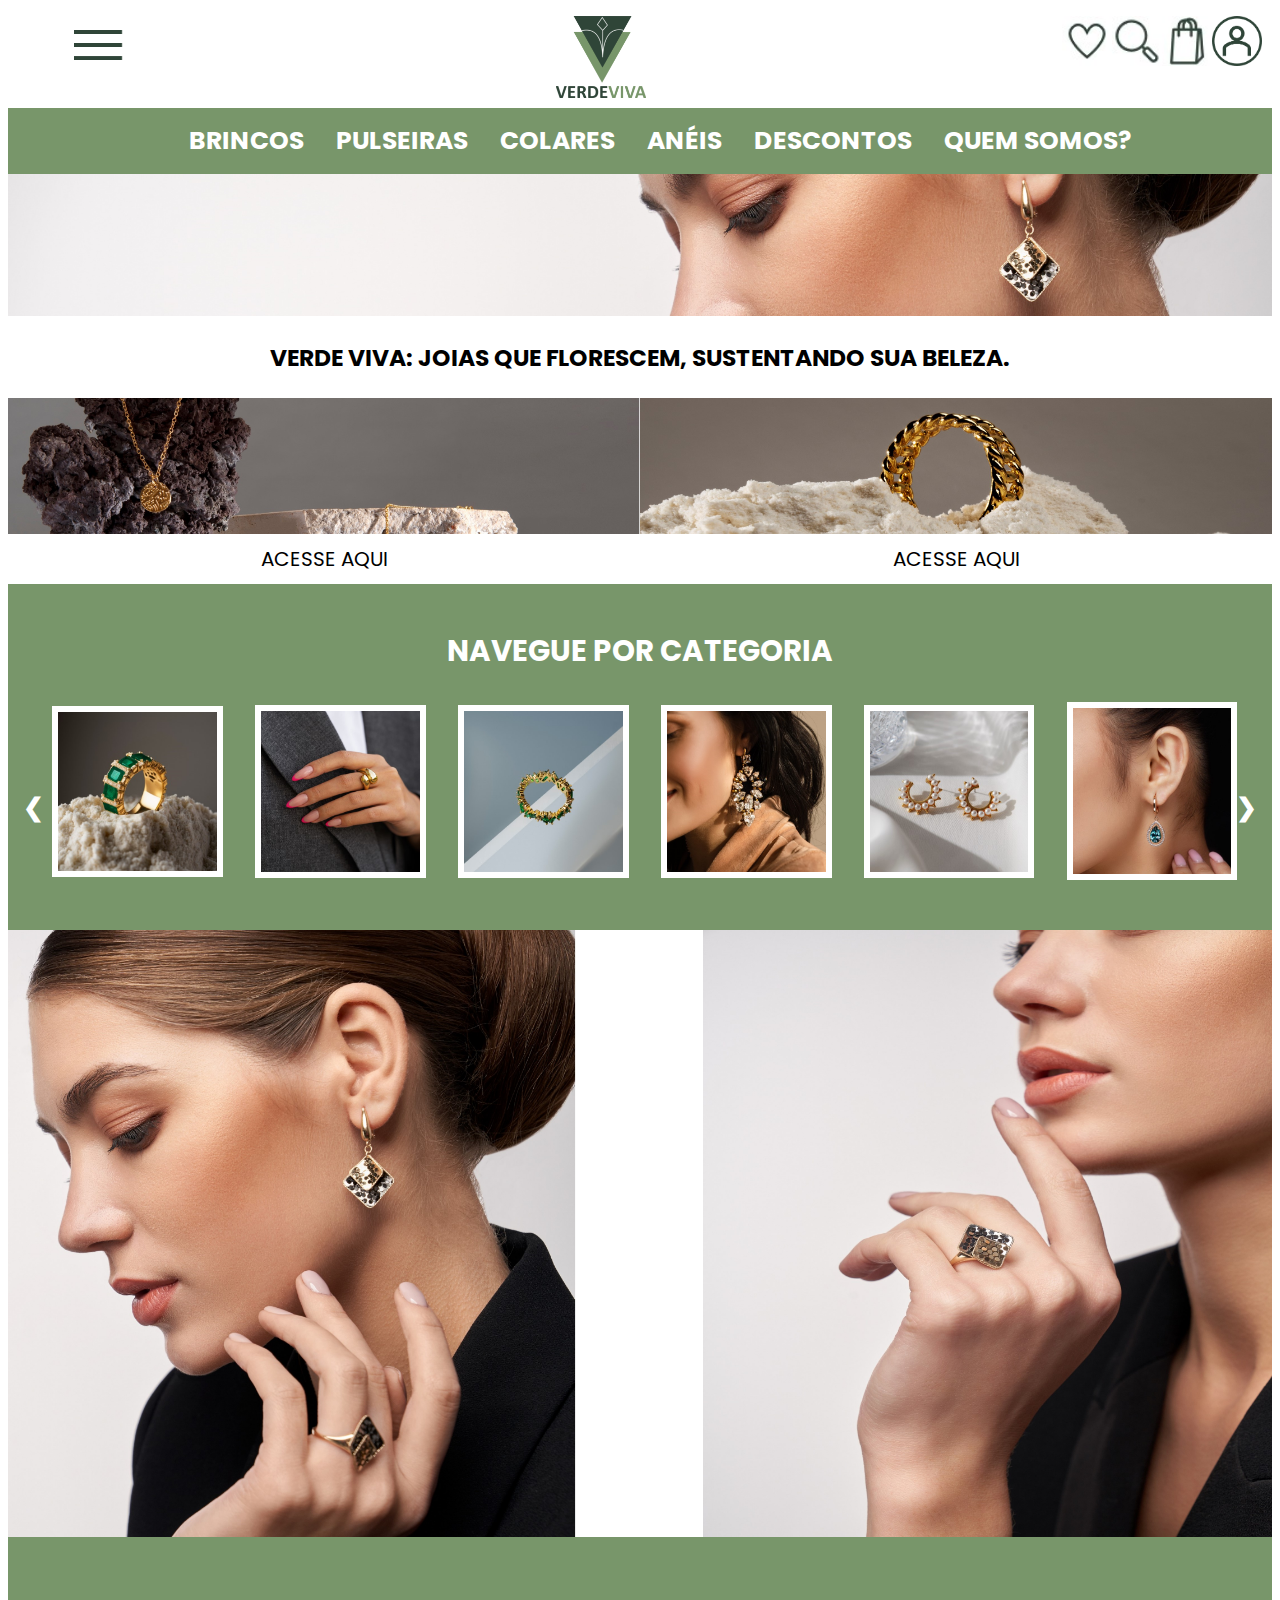
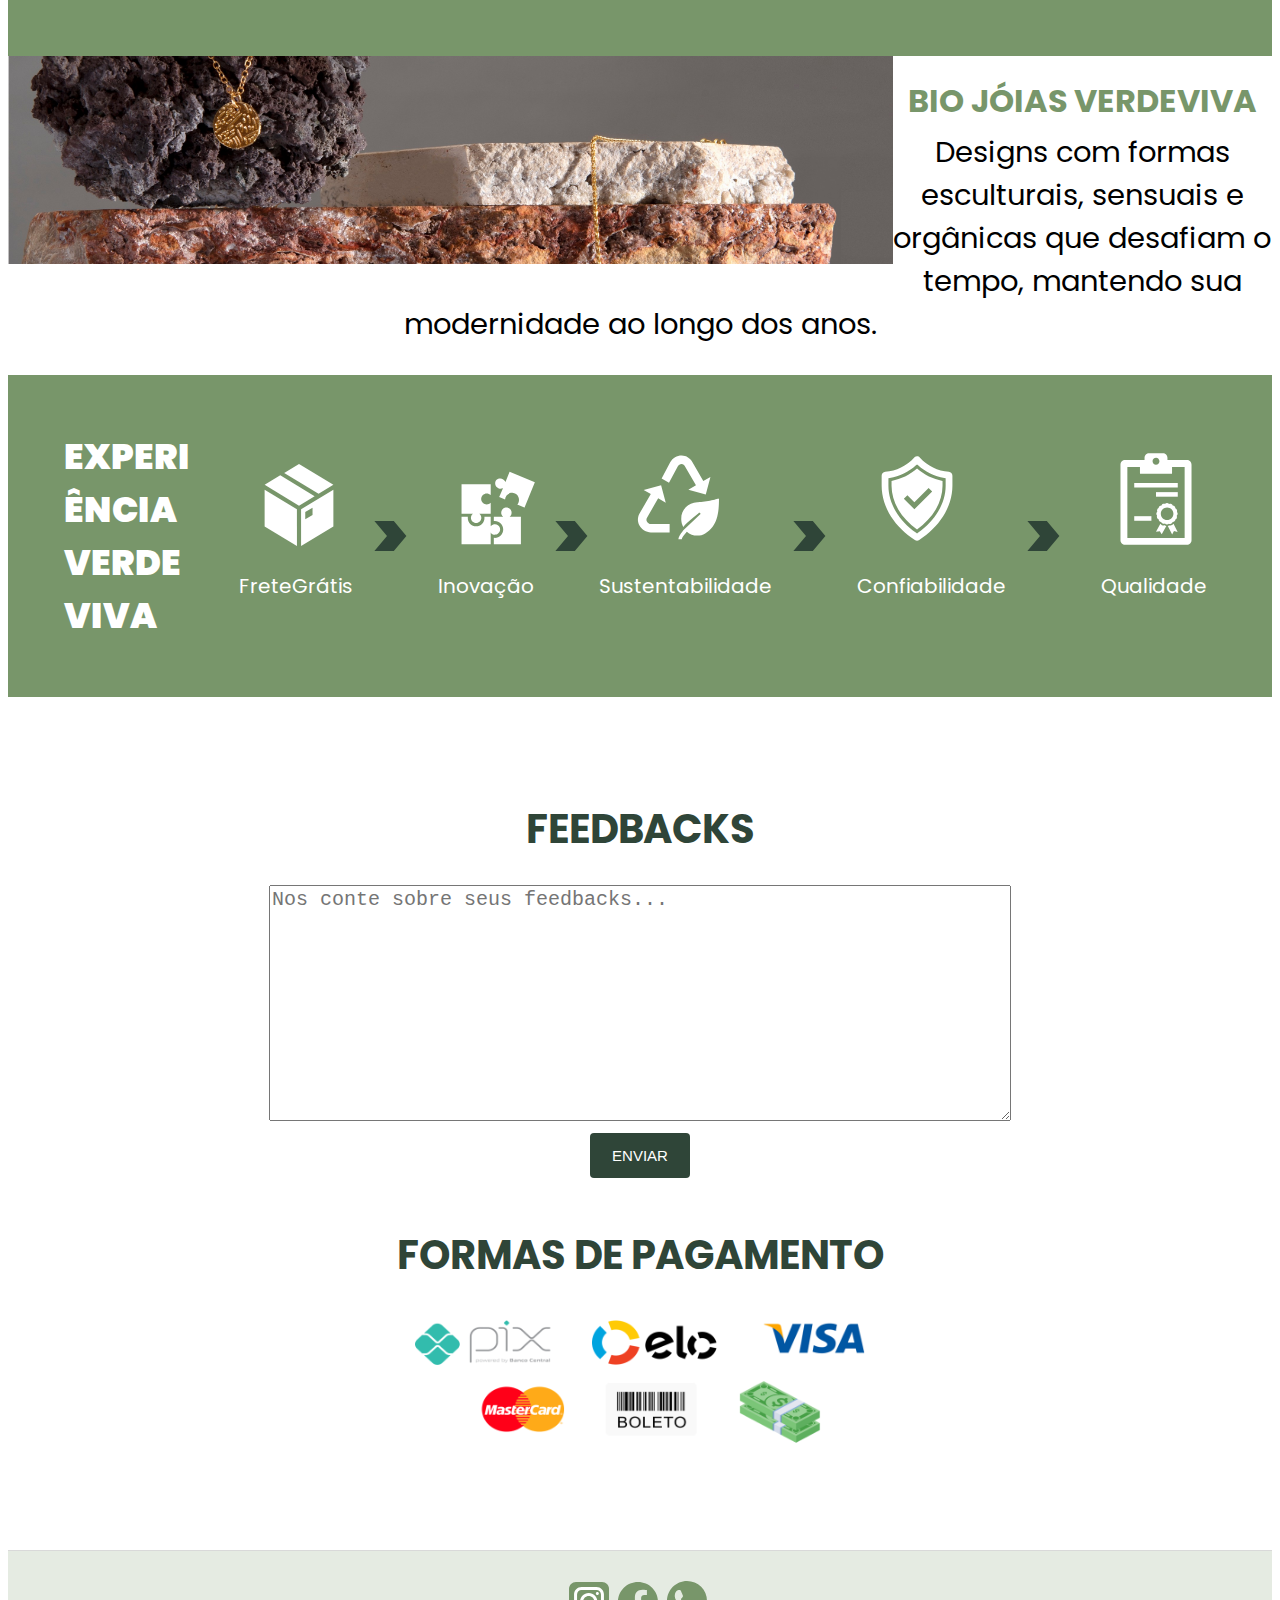
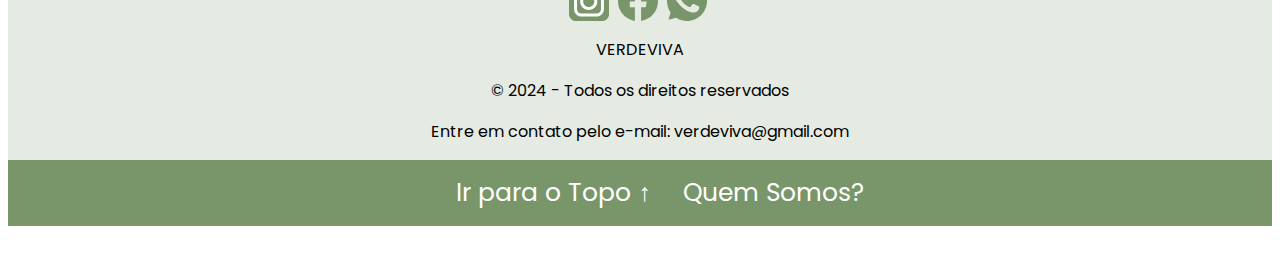
<file: index.html>
<!DOCTYPE html>
<html lang="pt-br">

<head>
    <title>VERDEVIVA</title>
    <meta charset="UTF-8">
    <meta name="viewport" content="width=device-width, initial-scale=1">
    <link rel="preconnect" href="https://fonts.googleapis.com">
    <link rel="preconnect" href="https://fonts.gstatic.com" crossorigin>
    <link rel="icon" type="image/x icon" href="/imagens/logotipoverdevivasemescrita.png">
    <link href="https://fonts.googleapis.com/css2?family=Poppins:wght@300;400;500;600;700;800;900&display=swap" rel="stylesheet">
    <link rel="stylesheet" href="style.css">
</head>

<body>
    <!--BARRA MENU-->
    <div class="top">
        <ol>
        <li class="dropdown">
            <a href="javascript:void(0)" ><img src="/imagens/imagemmenu.png" alt="Menu" width="50px"></a></a>
            <div class="dropdown-content">
                <a href="/historicodecompras/paginahistoricodecompras.html">HISTÓRICO DE COMPRAS</a>
                <a href="/centraldeajuda/paginacentraldeajuda.html">CENTRAL DE AJUDA</a>
              </div>
        </li>
        </ol>
        <a href="index.html" style="float: center;"><img src="/imagens/logotipoverdevivaoriginal.png" alt="Logo" width="90px"></a>
        <a href="/login/paginalogin.html" style="float: right;"><img src="/imagens/imagemlogin.png" alt="Login" width="50px"></a>
        <a href="/sacola/paginasacola.html" style="float: right;"><img src="/imagens/imagemsacola.jpg" alt="Sacola" width="50px"></a>
        <a href="/lupa/paginalupa.html" style="float: right;"><img src="/imagens/imagemlupa.jpg" alt="Lupa" width="50px"></a>
        <a href="/favoritos/paginafavoritos.html" style="float: right;"><img src="/imagens/imagemfavoritos.jpg" alt="Favoritos" width="50px"></a>
    </div>

    <!--BARRA DE NAVEGAÇÃO-->
    <div>
        <ul>
            <li class="UL1"><a href="/brincos/paginabrincos.html"><b>BRINCOS</b></a></li>
            <li class="UL1"><a href="/pulseiras/paginapulseiras.html"><b>PULSEIRAS</b></a></li>
            <li class="UL1"><a href="/colares/paginacolares.html"><b>COLARES</b></a></li>
            <li class="UL1"><a href="/aneis/paginaaneis.html"><b>ANÉIS</b></a></li>
            <li class="UL1"><a href="/descontos/paginadescontos.html"><b>DESCONTOS</b></a></li>
            <li class="UL1"><a href="/quemsomos/paginaquemsomos.html"><b>QUEM SOMOS?</b></a></li>
        </ul>
    </div>

    <!--BLOCO DE FRASE E COMPRE AQUI-->
    <div class="topnav2"> <!--ESSE TOPNAV VAI ATE O CARROSSEL-->

        <!--BANNER-->
        <div class="blocofrase">
            <img src="/imagens/imagembanner.jpg" alt="logotipo" style="width:100%">
            <h3>VERDE VIVA: JOIAS QUE FLORESCEM, SUSTENTANDO SUA BELEZA.</h3>
        </div>

        <div class="blocoimg">
            <img src="/imagens/imagemcompreaqui1.jpg" alt="CompreAqui1" style="width:50%;"><img
                 src="/imagens/imagemcompreaqui2.jpg" alt="CompreAqui2" style="width:50%;">
        </div>
        <div class="ladoalado">
            <div class="lado"><a href="/colares/paginacolares.html" style="text-decoration: none; color: inherit;">ACESSE AQUI</a></div>
            <div class="lado"><a href="/aneis/paginaaneis.html" style="text-decoration: none; color: inherit;">ACESSE AQUI</a></div>
        </div>

        <!--NAVEGUE POR CATEGORIA-->
        <div class="bloco2">
            <h3 style="color: white;">NAVEGUE POR CATEGORIA</h3>

            <!--SLIDE SHOW - CARROSSEL-->
            <div class="slideshow-container">
                <div class="mySlides1">
                    
                        <div class="column">
                            <a href="/aneis/paginaaneis.html"><img src="/imagens/imagemsemfundo/anel1semfundo.jpg" style="margin-left: 3.5%;"></a>
                            <a href="/aneis/paginaaneis.html"><img src="/imagens/imagemsemfundo/anel2semfundo.jpg" style="margin-left: 2%;"></a>
                            <a href="/aneis/paginaaneis.html"><img src="/imagens/imagemsemfundo/anel3semfundo.jpg" style="margin-left: 2%;"></a>
                            <a href="/brincos/paginabrincos.html"><img src="/imagens/imagemsemfundo/brinco8semfundo.jpg" style="margin-left: 2%;"></a>
                            <a href="/brincos/paginabrincos.html"><img src="/imagens/imagemsemfundo/brinco5semfundo.jpg" style="margin-left: 2%;"></a>
                            <a href="/brincos/paginabrincos.html"><img src="/imagens/imagemsemfundo/brinco7semfundo.jpg" style="margin-left: 2%;"></a>
                        </div>
                   
                </div>

                <div class="mySlides1">
                        <div class="column">
                            <a href="/brincos/paginabrincos.html"><img src="/imagens/imagemsemfundo/brinco1semfundo.jpg" style="margin-left: 3%;"></a>
                            <a href="/brincos/paginabrincos.html"><img src="/imagens/imagemsemfundo/brinco9semfundo.jpg" style="margin-left: 2%;"></a>
                            <a href="/brincos/paginabrincos.html"><img src="/imagens/imagemsemfundo/brinco2semfundo.jpg" style="margin-left: 2%;"></a>
                            <a href="/pulseiras/paginapulseiras.html"><img src="/imagens/imagemsemfundo/pulseira1semfundo.jpg" style="margin-left: 2%;"></a>
                            <a href="/brincos/paginabrincos.html"><img src="/imagens/imagemsemfundo/brinco10semfundo.jpg" style="margin-left: 2%;"></a>
                            <a href="/brincos/paginabrincos.html"><img src="/imagens/imagemsemfundo/brinco4semfundo.jpg" style="margin-left: 2%;"></a>
                        </div>
                </div>

                <!--BOTÕES SEGUINTE E ANTERIOR-->
                <a class="prev" onclick="plusSlides(-1, 0)">&#10094;</a>
                <a class="next" onclick="plusSlides(1, 0)">&#10095;</a>
            </div>


            <script>
                let slideIndex = [1, 1];
                let slideId = ["mySlides1", "mySlides2"]
                showSlides(1, 0);
                showSlides(1, 1);

                function plusSlides(n, no) {
                    showSlides(slideIndex[no] += n, no);
                }

                function showSlides(n, no) {
                    let i;
                    let x = document.getElementsByClassName(slideId[no]);
                    if (n > x.length) { slideIndex[no] = 1 }
                    if (n < 1) { slideIndex[no] = x.length }
                    for (i = 0; i < x.length; i++) {
                        x[i].style.display = "none";
                    }
                    x[slideIndex[no] - 1].style.display = "block";
                }
            </script>
        </div>
    </div>

    <!--DUAS FOTOS DA MULHER COM JOIA-->
    <div class="bloco3">
        <div class="blocoimg">
            <img src="/imagens/imagemmulherjoia1.jpg" alt="MulherJoia1" style="float: left;" width="45%">
            <img src="/imagens/imagemmulherjoia2.jpg" alt="MulherJoia2" style="float: right;" width="45%">

        </div>
    </div>

    <div class="linhaverde">
        <h2 style="color: #78966A">.</h2>
    </div>

    <!--BIO JÓIAS VERDEVIVA-->
    <div class="bloco4">
        <div class="leftcolumn">
            <div class="card">
                <img src="/imagens/imagembiojoiasverdeviva.jpg" alt="BioJoiasVerdeViva">
            </div>
        </div>
        <div>
            <h1 style="text-align: center; color: #78966A;" class="h11">BIO JÓIAS VERDEVIVA</h1>
            <p class="h12">Designs com formas esculturais, sensuais e orgânicas que desafiam o tempo, mantendo sua
                modernidade ao longo dos anos.</p>
        </div>
    </div>
    

    <!--EXPERIÊNCIA VERDE VIVA-->
    <div class="bloco5">
        <ul style="padding-left: 50px;">
            <li>
                <h3 style="color: white; text-align:left; font-size: 35px; margin-left:-30%">
                    <b>EXPERI<br>ÊNCIA<br>VERDE<br>VIVA</b>
                </h3>
            </li>
            <li style="display: flex; align-items: center; margin-top: 20px;">
                <img style="width: 100px; margin-top: -40%;" src="/icones/iconefretegratis.svg">
                <p style="margin-top: 120px; margin-left: -130px; color: white; font-size: 20px;">FreteGrátis</p>
                <h3 style="font-size: 70px; color: #2F4538; margin-left: 20px;"><b>></b></h3>
            </li>
            <li style="display: flex; align-items: center; margin-top: 20px;">
                <img style="width: 100px; margin-top: -40%;" src="/icones/iconeinovacao.svg">
                <p style="margin-top: 120px; margin-left: -130px; color: white; font-size: 20px;">Inovação</p>
                <h3 style="font-size: 70px; color: #2F4538; margin-left: 20px;"><b>></b></h3>
            </li>
            <li style="display: flex; align-items: center; margin-top: 20px;">
                <img style="width: 100px; margin-top: -40%;" src="/icones/iconesustentabilidade.svg">
                <p style="margin-top: 120px; margin-left: -150px; color: white; font-size: 20px;">Sustentabilidade
                </p>
                <h3 style="font-size: 70px; color: #2F4538; margin-left: 20px;"><b>></b></h3>
            </li>
            <li style="display: flex; align-items: center; margin-top: 20px;">
                <img style="width: 100px; margin-top: -40%;" src="/icones/iconeconfiabilidade.svg">
                <p style="margin-top: 120px; margin-left: -130px; color: white; font-size: 20px;">Confiabilidade</p>
                <h3 style="font-size: 70px; color: #2F4538; margin-left: 20px;"><b>></b></h3>
            </li>
            <li style="display: flex; align-items: center; margin-top: 20px;">
                <img style="width: 110px; margin-top: -70%;" src="/icones/iconequalidade.svg">
                <p style="margin-top: 120px; margin-left: -130px; color: white; font-size: 20px;">Qualidade</p>
            </li>
        </ul>
    </div>

    <!--RODAPÉ-->
    <div class="rodape">
        <div class="forms">
            <h1 style="color: #2F4538; font-size: 40px; margin-top: 5%;">FEEDBACKS</h1>
            <form action="/action_page.php" method="post">
                <textarea style="font-size: 20px;" type="text" maxlength="50" rows="10" cols="60" name="firstname"
                    placeholder="Nos conte sobre seus feedbacks..."></textarea>
                <div class="row">
                    <input type="submit" value="ENVIAR">
                </div>
            </form>
        </div>
        <div class="pagamento">
            <h1 style="color: #2F4538; font-size: 40px;">FORMAS DE PAGAMENTO</h1>
            <img src="/imagens/formadepagamentogrupo.png" style="width: 450px;">
        </div>

        <div class="sois">
        <div class="linharodape"></div>
        <footer class="footericones">
            <a href="#"><img style="width: 40px; margin-right: 5px;" src="/icones/iconeinstagram.svg" alt="instagram"></a>
            <a href="#"></a><img style="width: 40px; margin-right: 5px;" src="/icones/iconefacebook.svg" alt="facebook"></a>
            <a href="#"></a><img style="width: 40px; margin-right: 5px;" src="/icones/iconewhatsapp.svg" alt="whatsapp"></a>
            <p>VERDEVIVA</p>
            <p>&copy; 2024 - Todos os direitos reservados</p>
            <p>Entre em contato pelo e-mail: verdeviva@gmail.com</p>
            
                <ul>
                    <li><a href="index.html">Ir para o Topo ↑</a></li>
                    <li><a href="/quemsomos/paginaquemsomos.html">Quem Somos?</a></li>
                </ul>
        
        </footer>
        </div>
</body>
</html>
</file>
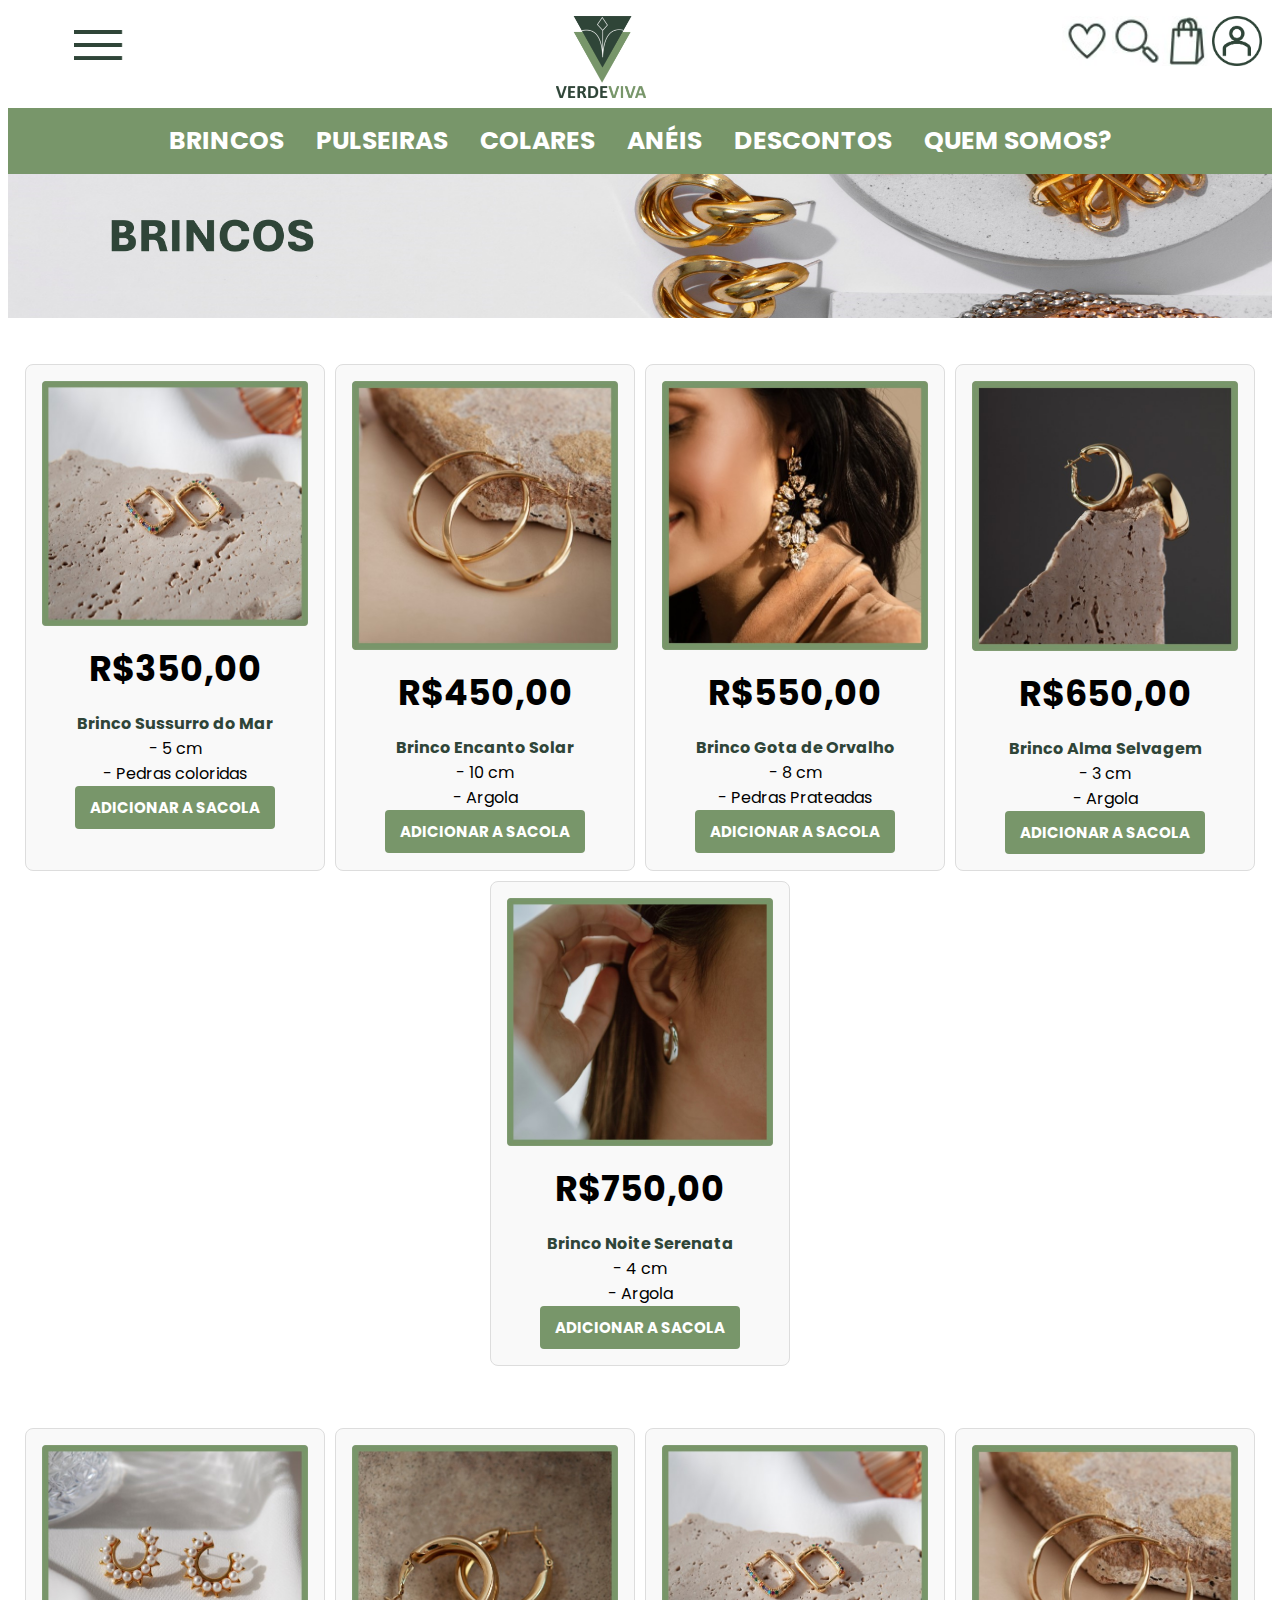
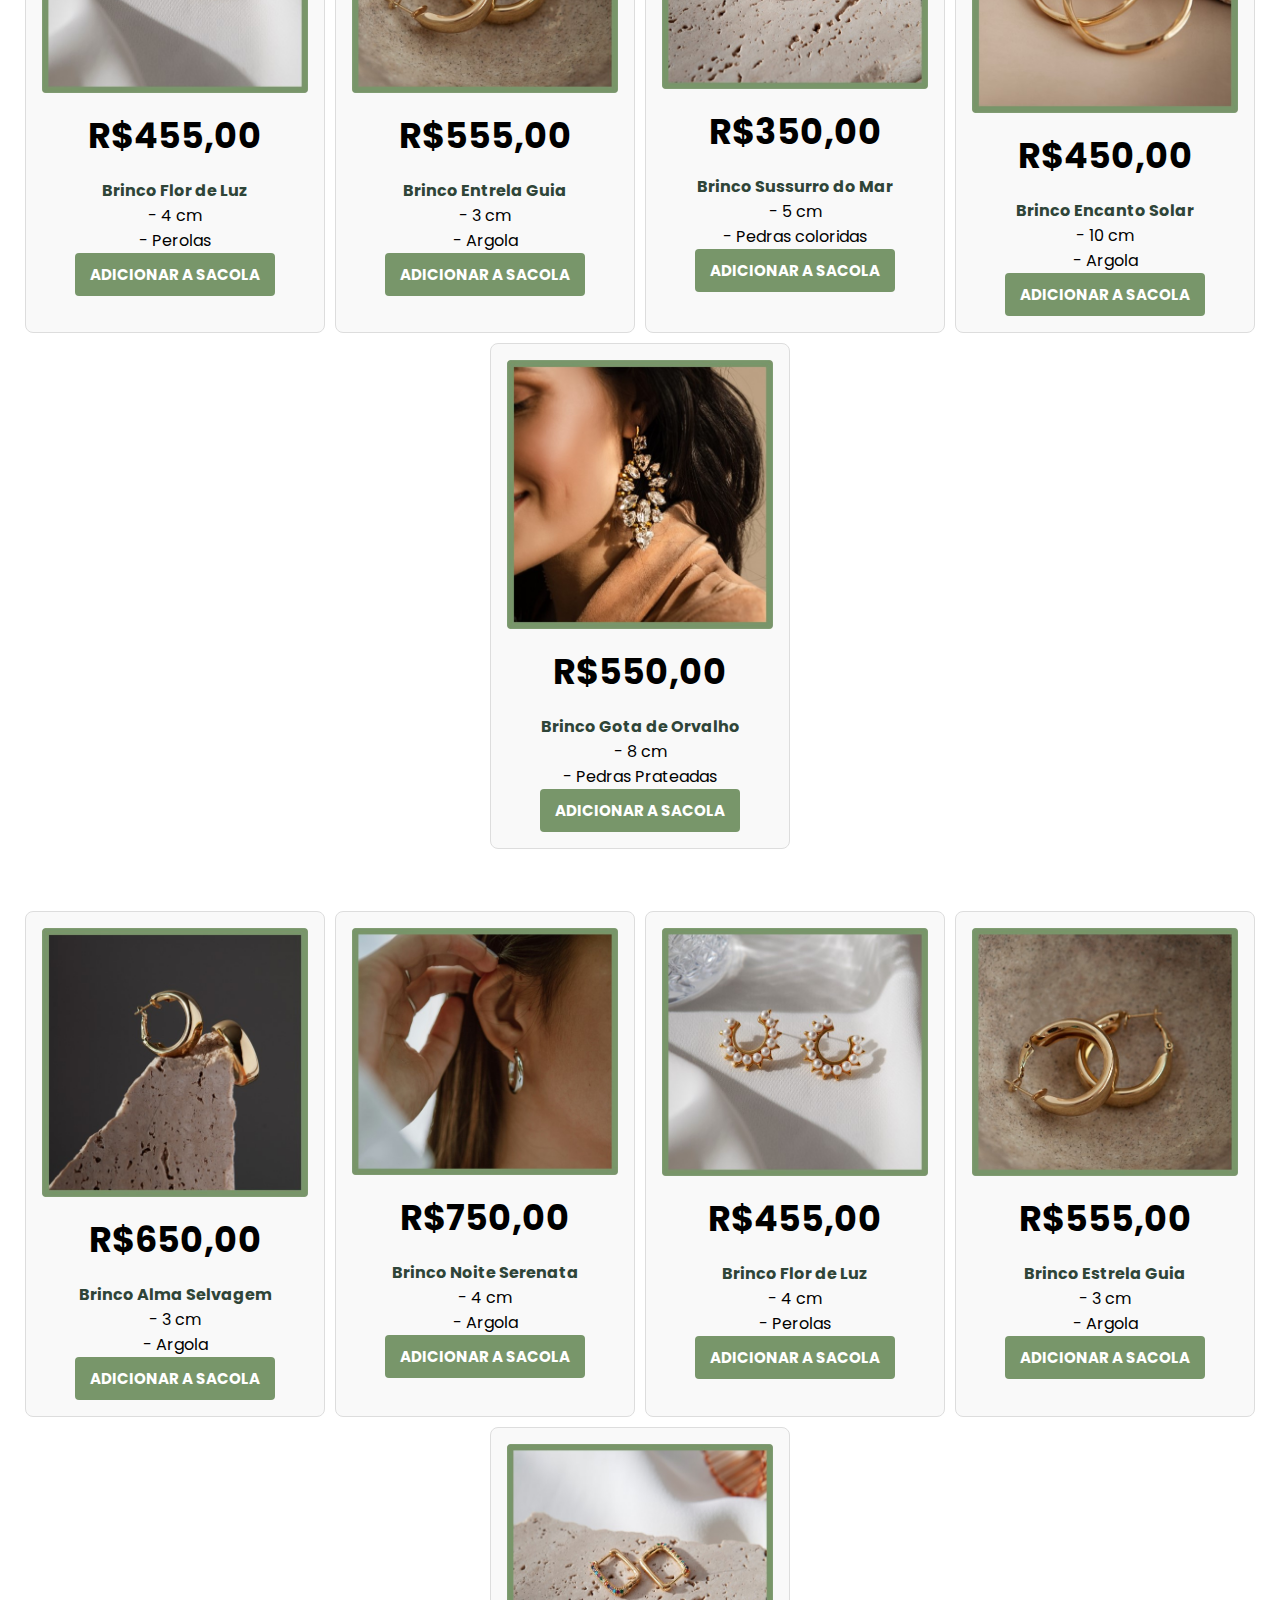
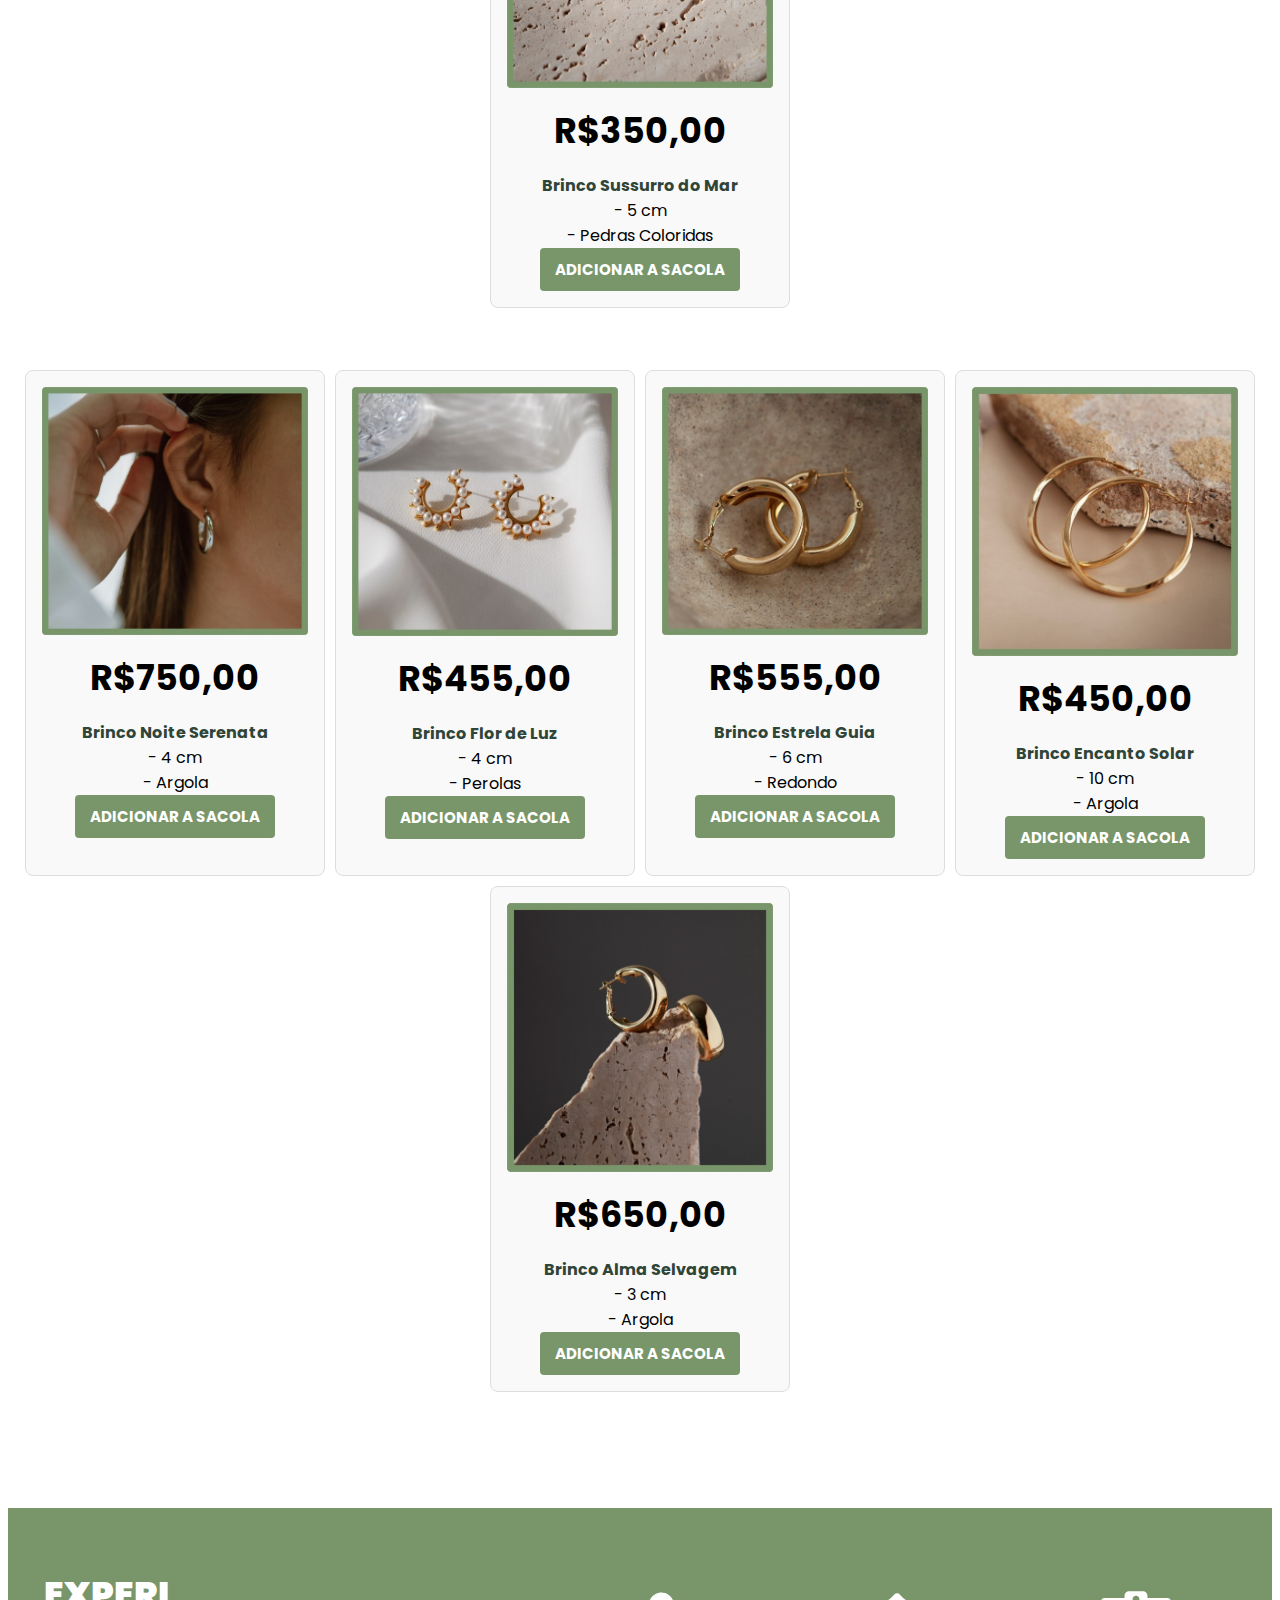
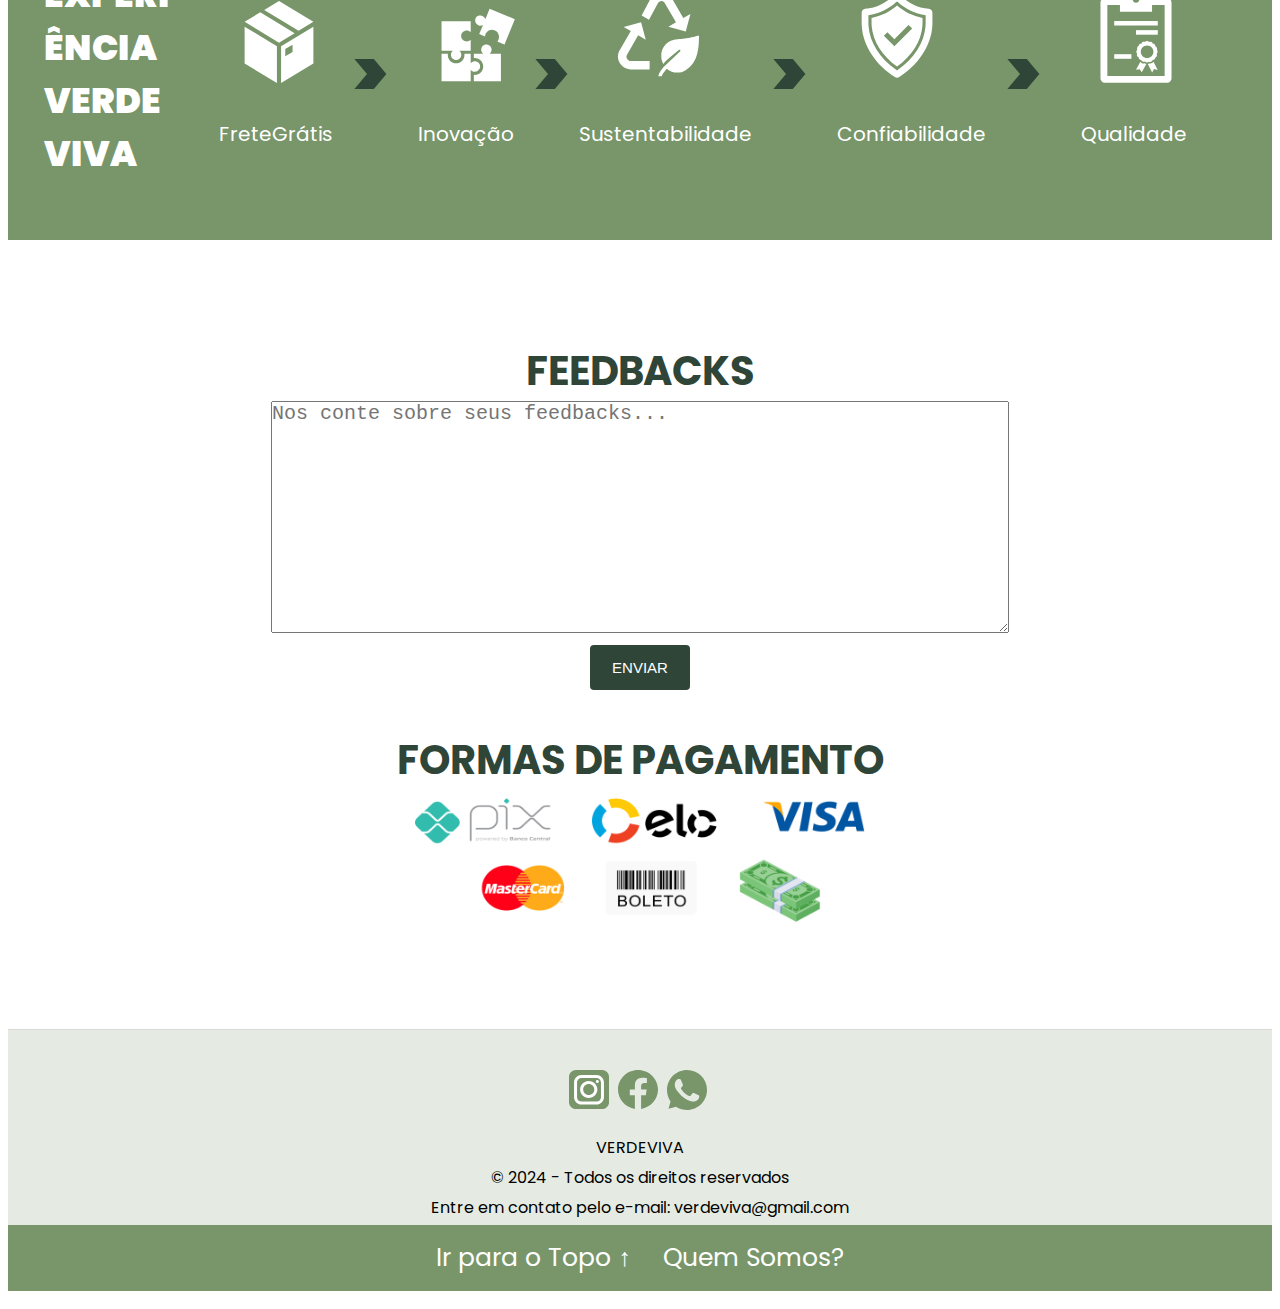
<file: brincos/paginabrincos.html>
<!DOCTYPE html>
<html lang="pt-br">

<head>
    <title>VERDEVIVA</title>
    <meta charset="UTF-8">
    <meta name="viewport" content="width=device-width, initial-scale=1">
    <link rel="preconnect" href="https://fonts.googleapis.com">
    <link rel="preconnect" href="https://fonts.gstatic.com" crossorigin>
    <link rel="icon" type="image/x icon" href="/imagens/logotipoverdevivasemescrita.png">
    <link href="https://fonts.googleapis.com/css2?family=Poppins:wght@300;400;500;600;700;800;900&display=swap"
        rel="stylesheet">
    <link rel="stylesheet" href="stylebrincos.css">
</head>

<body>
    <!--BARRA MENU-->
    <div class="top">
        <ol>
        <li class="dropdown">
            <a href="javascript:void(0)" ><img src="/imagens/imagemmenu.png" alt="Menu" width="50px"></a></a>
            <div class="dropdown-content">
                <a href="/historicodecompras/paginahistoricodecompras.html">HISTÓRICO DE COMPRAS</a>
                <a href="/centraldeajuda/paginacentraldeajuda.html">CENTRAL DE AJUDA</a>
              </div>
        </li>
        </ol>
        <a href="/index.html" style="float: center;"><img src="/imagens/logotipoverdevivaoriginal.png" alt="logo" width="90px"></a>
        <a href="/login/paginalogin.html" style="float: right;"><img src="/imagens/imagemlogin.png" alt="Login" width="50px"></a>
        <a href="/sacola/paginasacola.html" style="float: right;"><img src="/imagens/imagemsacola.jpg" alt="Sacola" width="50px"></a>
        <a href="/lupa/paginalupa.html" style="float: right;"><img src="/imagens/imagemlupa.jpg" alt="Lupa" width="50px"></a>
        <a href="/favoritos/paginafavoritos.html" style="float: right;"><img src="/imagens/imagemfavoritos.jpg" alt="Favoritos" width="50px"></a>
    </div>

    <!--BARRA DE NAVEGAÇÃO-->
    <div>
        <ul>
            <li class="UL1"><a href="/brincos/paginabrincos.html"><b>BRINCOS</b></a></li>
            <li class="UL1"><a href="/pulseiras/paginapulseiras.html"><b>PULSEIRAS</b></a></li>
            <li class="UL1"><a href="/colares/paginacolares.html"><b>COLARES</b></a></li>
            <li class="UL1"><a href="/aneis/paginaaneis.html"><b>ANÉIS</b></a></li>
            <li class="UL1"><a href="/descontos/paginadescontos.html"><b>DESCONTOS</b></a></li>
            <li class="UL1"><a href="/quemsomos/paginaquemsomos.html"><b>QUEM SOMOS?</b></a></li>
        </ul>
    </div>

    <div class="topnav2"> <!--ESSE TOPNAV VAI ATE O CARROSSEL-->

        <!--BANNER-->
        <div class="blocofrase">
            <img src="/imagens/bannerbrincos.png" style="width:100%">
        </div>

        <!--GRADE DE FOTOS-->
        <div class="container">
            <div class="column">
                <img src="/imagens/brinco7sussurodomar.jpg">
                <h1 class="price">R$350,00</h1>
                <p class="descripition"><b style="color:#2F4538;">Brinco Sussurro do Mar</b><br>- 5 cm<br> - Pedras coloridas<br>
                    <a href="/sacola/paginasacola.html" class="buy-button">ADICIONAR A SACOLA</a>
                </p>
            </div>

            <div class="column">
                <img src="/imagens/brinco1encantosolar.jpg">
                <h1 class="price">R$450,00</h1>
                <p class="descripition"><b style="color:#2F4538;">Brinco Encanto Solar</b><br>- 10 cm<br> - Argola<br>
                    <a href="/sacola/paginasacola.html" class="buy-button">ADICIONAR A SACOLA</a>
                </p>
            </div>

            <div class="column">
                <img src="/imagens/brinco2gotadeorvalho.jpg">
                <h1 class="price">R$550,00</h1>
                <p class="descripition"><b style="color:#2F4538;">Brinco Gota de Orvalho</b><br>- 8 cm<br>- Pedras Prateadas<br>
                    <a href="/sacola/paginasacola.html" class="buy-button">ADICIONAR A SACOLA</a>
                </p>
            </div>

            <div class="column">
                <img src="/imagens/brinco3almasevagem.jpg">
                <h1 class="price">R$650,00</h1>
                <p class="descripition"><b style="color:#2F4538;">Brinco Alma Selvagem</b><br>- 3 cm<br>- Argola<br>
                    <a href="/sacola/paginasacola.html" class="buy-button">ADICIONAR A SACOLA</a>
                </p>
            </div>

            <div class="column">
                <img src="/imagens/brinco4noiteserenata.jpg">
                <h1 class="price">R$750,00</h1>
                <p class="descripition"><b style="color:#2F4538;">Brinco Noite Serenata</b><br>- 4 cm<br>- Argola<br>
                    <a href="/sacola/paginasacola.html" class="buy-button">ADICIONAR A SACOLA</a>
                </p>
            </div>
        </div>

        <div class="container">
            <div class="column">
                <img src="/imagens/brinco5flozdeluz.jpg">
                <h1 class="price">R$455,00</h1>
                <p class="descripition"><b style="color:#2F4538;">Brinco Flor de Luz</b><br>- 4 cm<br>- Perolas<br>
                    <a href="/sacola/paginasacola.html" class="buy-button">ADICIONAR A SACOLA</a>
                </p>
            </div>

            <div class="column">
                <img src="/imagens/brinco6estrelaguia.jpg">
                <h1 class="price">R$555,00</h1>
                <p class="descripition"><b style="color:#2F4538;">Brinco Entrela Guia</b><br>- 3 cm<br>- Argola<br>
                    <a href="/sacola/paginasacola.html" class="buy-button">ADICIONAR A SACOLA</a>
                </p>
            </div>

            <div class="column">
                <img src="/imagens/brinco7sussurodomar.jpg">
                <h1 class="price">R$350,00</h1>
                <p class="descripition"><b style="color:#2F4538;">Brinco Sussurro do Mar</b><br>- 5 cm<br> - Pedras coloridas<br>
                    <a href="/sacola/paginasacola.html" class="buy-button">ADICIONAR A SACOLA</a>
                </p>
            </div>

            <div class="column">
                <img src="/imagens/brinco1encantosolar.jpg">
                <h1 class="price">R$450,00</h1>
                <p class="descripition"><b style="color:#2F4538;">Brinco Encanto Solar</b><br>- 10 cm<br>- Argola<br>
                    <a href="/sacola/paginasacola.html" class="buy-button">ADICIONAR A SACOLA</a>
                </p>
            </div>
            <div class="column">
                <img src="/imagens/brinco2gotadeorvalho.jpg">
                <h1 class="price">R$550,00</h1>
                <p class="descripition"><b style="color:#2F4538;">Brinco Gota de Orvalho</b><br>- 8 cm<br>- Pedras Prateadas<br>
                    <a href="/sacola/paginasacola.html" class="buy-button">ADICIONAR A SACOLA</a>
                </p>
            </div>
        </div>

        <div class="container">
            <div class="column">
                <img src="/imagens/brinco3almasevagem.jpg">
                <h1 class="price">R$650,00</h1>
                <p class="descripition"><b style="color:#2F4538;">Brinco Alma Selvagem</b><br>- 3 cm<br>- Argola<br>
                    <a href="/sacola/paginasacola.html" class="buy-button">ADICIONAR A SACOLA</a>
                </p>
            </div>

            <div class="column">
                <img src="/imagens/brinco4noiteserenata.jpg">
                <h1 class="price">R$750,00</h1>
                <p class="descripition"><b style="color:#2F4538;">Brinco Noite Serenata</b><br>- 4 cm<br>- Argola<br>
                    <a href="/sacola/paginasacola.html" class="buy-button">ADICIONAR A SACOLA</a>
                </p>
            </div>

            <div class="column">
                <img src="/imagens/brinco5flozdeluz.jpg">
                <h1 class="price">R$455,00</h1>
                <p class="descripition"><b style="color:#2F4538;">Brinco Flor de Luz</b><br>- 4 cm<br>- Perolas<br>
                    <a href="/sacola/paginasacola.html" class="buy-button">ADICIONAR A SACOLA</a>
                </p>
            </div>

            <div class="column">
                <img src="/imagens/brinco6estrelaguia.jpg">
                <h1 class="price">R$555,00</h1>
                <p class="descripition"><b style="color:#2F4538;">Brinco Estrela Guia</b><br>- 3 cm<br>- Argola<br>
                    <a href="/sacola/paginasacola.html" class="buy-button">ADICIONAR A SACOLA</a>
                </p>
            </div>

            <div class="column">
                <img src="/imagens/brinco7sussurodomar.jpg">
                <h1 class="price">R$350,00</h1>
                <p class="descripition"><b style="color:#2F4538;">Brinco Sussurro do Mar</b><br>- 5 cm<br>- Pedras Coloridas<br>
                    <a href="/sacola/paginasacola.html" class="buy-button">ADICIONAR A SACOLA</a>
                </p>
            </div>
            </div>

            <div class="container">
                <div class="column">
                    <img src="/imagens/brinco4noiteserenata.jpg">
                    <h1 class="price">R$750,00</h1>
                    <p class="descripition"><b style="color:#2F4538;">Brinco Noite Serenata</b><br>- 4 cm<br>- Argola<br>
                        <a href="/sacola/paginasacola.html" class="buy-button">ADICIONAR A SACOLA</a>
                    </p>
                </div>

                <div class="column">
                    <img src="/imagens/brinco5flozdeluz.jpg">
                    <h1 class="price">R$455,00</h1>
                    <p class="descripition"><b style="color:#2F4538;">Brinco Flor de Luz</b><br>- 4 cm<br>- Perolas<br>
                        <a href="/sacola/paginasacola.html" class="buy-button">ADICIONAR A SACOLA</a>
                    </p>
                </div>

                <div class="column">
                    <img src="/imagens/brinco6estrelaguia.jpg">
                    <h1 class="price">R$555,00</h1>
                    <p class="descripition"><b style="color:#2F4538;">Brinco Estrela Guia</b><br>- 6 cm<br>- Redondo<br>
                        <a href="/sacola/paginasacola.html" class="buy-button">ADICIONAR A SACOLA</a>
                    </p>
                </div>

                <div class="column">
                    <img src="/imagens/brinco1encantosolar.jpg">
                    <h1 class="price">R$450,00</h1>
                    <p class="descripition"><b style="color:#2F4538;">Brinco Encanto Solar</b><br>- 10 cm<br>- Argola<br>
                        <a href="/sacola/paginasacola.html" class="buy-button">ADICIONAR A SACOLA</a>
                    </p>
                </div>

                <div class="column">
                    <img src="/imagens/brinco3almasevagem.jpg">
                    <h1 class="price">R$650,00</h1>
                    <p class="descripition"><b style="color:#2F4538;">Brinco Alma Selvagem</b><br>- 3 cm<br>- Argola<br>
                        <a href="/sacola/paginasacola.html" class="buy-button">ADICIONAR A SACOLA</a>
                    </p>
                </div>
            </div>

            <!--EXPERIÊNCIA VERDE VIVA-->
        <div class="bloco5">
        <ul style="padding-left: 50px;">
            <li>
                <h3 style="color: white; text-align:left; font-size: 35px; margin-left:-30%">
                    <b>EXPERI<br>ÊNCIA<br>VERDE<br>VIVA</b>
                </h3>
            </li>
            <li style="display: flex; align-items: center; margin-top: 20px;">
                <img style="width: 100px; margin-top: -40%;" src="/icones/iconefretegratis.svg">
                <p style="margin-top: 120px; margin-left: -130px; color: white; font-size: 20px;">FreteGrátis</p>
                <h3 style="font-size: 70px; color: #2F4538; margin-left: 20px;"><b>></b></h3>
            </li>
            <li style="display: flex; align-items: center; margin-top: 20px;">
                <img style="width: 100px; margin-top: -40%;" src="/icones/iconeinovacao.svg">
                <p style="margin-top: 120px; margin-left: -130px; color: white; font-size: 20px;">Inovação</p>
                <h3 style="font-size: 70px; color: #2F4538; margin-left: 20px;"><b>></b></h3>
            </li>
            <li style="display: flex; align-items: center; margin-top: 20px;">
                <img style="width: 100px; margin-top: -40%;" src="/icones/iconesustentabilidade.svg">
                <p style="margin-top: 120px; margin-left: -150px; color: white; font-size: 20px;">Sustentabilidade
                </p>
                <h3 style="font-size: 70px; color: #2F4538; margin-left: 20px;"><b>></b></h3>
            </li>
            <li style="display: flex; align-items: center; margin-top: 20px;">
                <img style="width: 100px; margin-top: -40%;" src="/icones/iconeconfiabilidade.svg">
                <p style="margin-top: 120px; margin-left: -130px; color: white; font-size: 20px;">Confiabilidade</p>
                <h3 style="font-size: 70px; color: #2F4538; margin-left: 20px;"><b>></b></h3>
            </li>
            <li style="display: flex; align-items: center; margin-top: 20px;">
                <img style="width: 110px; margin-top: -70%;" src="/icones/iconequalidade.svg">
                <p style="margin-top: 120px; margin-left: -130px; color: white; font-size: 20px;">Qualidade</p>
            </li>
        </ul>
    </div>
    

    <!--RODAPÉ-->
    <div class="rodape">
        <div class="forms">
            <h1 style="color: #2F4538; font-size: 40px; margin-top: 5%;">FEEDBACKS</h1>
            <form action="/action_page.php" method="post">
                <textarea style="font-size: 20px;" type="text" maxlength="50" rows="10" cols="60" name="firstname"
                    placeholder="Nos conte sobre seus feedbacks..."></textarea>
                <div class="row">
                    <input type="submit" value="ENVIAR">
                </div>
            </form>
        </div>
        <div class="pagamento">
            <h1 style="color: #2F4538; font-size: 40px;">FORMAS DE PAGAMENTO</h1>
            <img src="/imagens/formadepagamentogrupo.png" style="width: 450px;">
        </div>

        <div class="sois">
        <div class="linharodape"></div>
        <footer class="footericones">
            <a href="#"><img style="width: 40px; margin-right: 5px;" src="/icones/iconeinstagram.svg" alt="instagram"></a>
            <a href="#"></a><img style="width: 40px; margin-right: 5px;" src="/icones/iconefacebook.svg" alt="facebook"></a>
            <a href="#"></a><img style="width: 40px; margin-right: 5px;" src="/icones/iconewhatsapp.svg" alt="whatsapp"></a>
            <br>
            <br>
            <p>VERDEVIVA</p>
            <p>&copy; 2024 - Todos os direitos reservados</p>
            <p>Entre em contato pelo e-mail: verdeviva@gmail.com</p>
            
                <ul>
                    <li><a href="#">Ir para o Topo ↑</a></li>
                    <li><a href="/quemsomos/paginaquemsomos.html">Quem Somos?</a></li>
                </ul>
    
        </footer>
        </div>
</body>
</html>
</file>
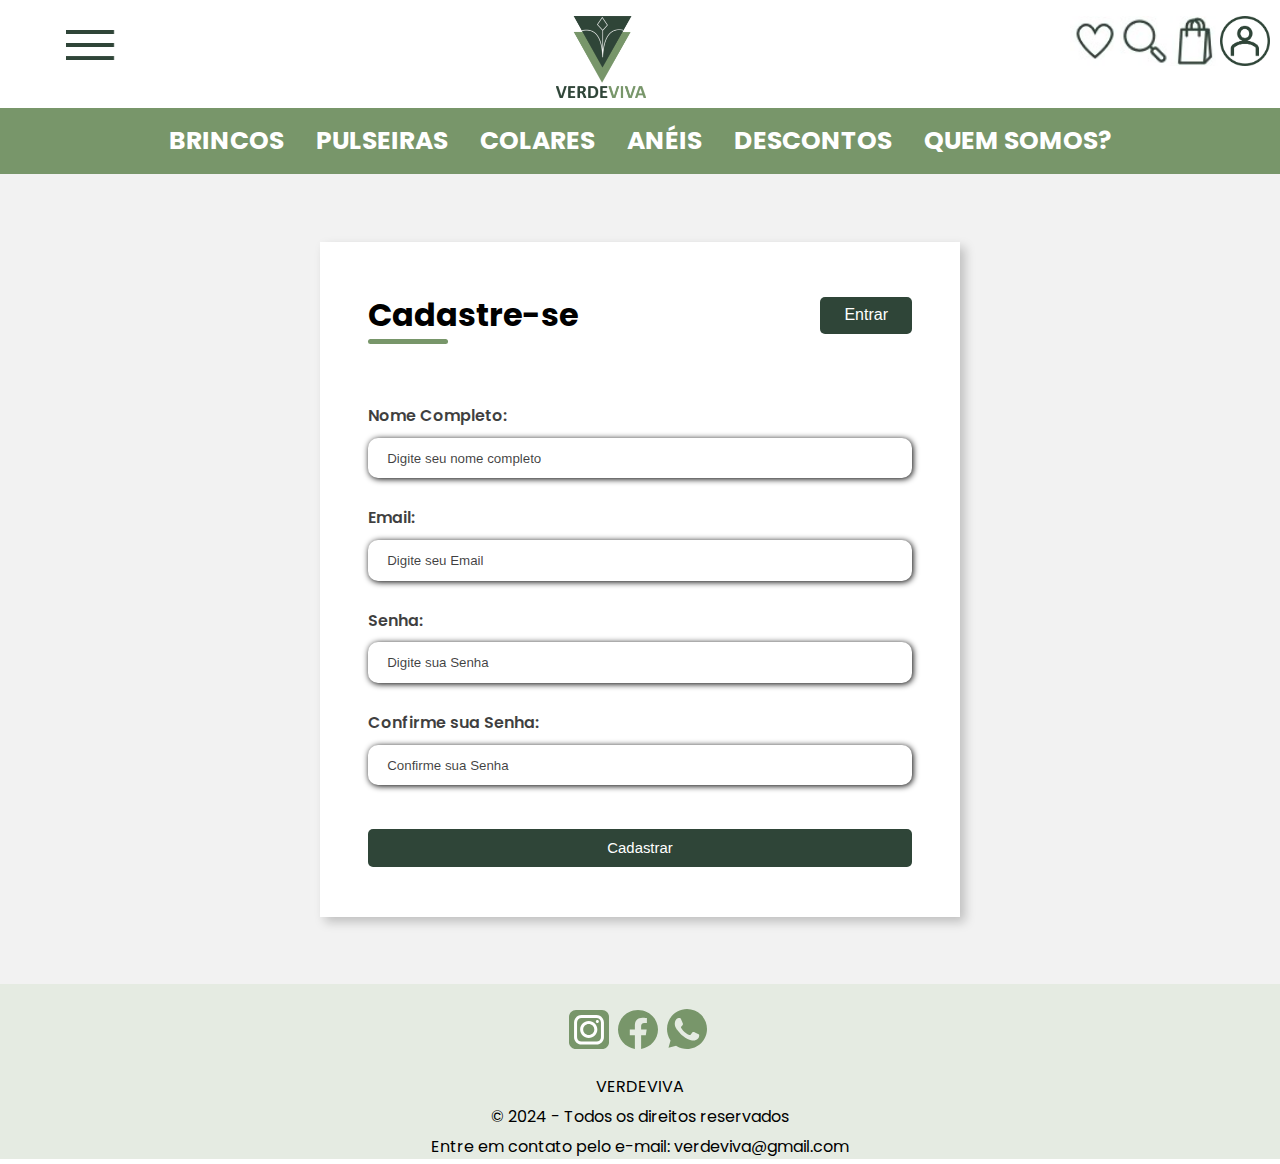
<file: cadastrar/paginacadastrar.html>
<!DOCTYPE html>
<html lang="pt-br">
<head>
<title>VERDEVIVA</title>
<meta charset="UTF-8">
<meta name="viewport" content="width=device-width, initial-scale=1">
<link rel="preconnect" href="https://fonts.googleapis.com">
<link rel="preconnect" href="https://fonts.gstatic.com" crossorigin>
<link rel="icon" type="image/x icon" href="/imagens/logotipoverdevivasemescrita.png">
<link href="https://fonts.googleapis.com/css2?family=Poppins:wght@300;400;500;600;700;800;900&display=swap" rel="stylesheet">
<link rel="stylesheet" href="stylecadastrar.css">
</head>

<body>
    <!--BARRA MENU-->
    <div class="top">
        <ol>
            <li class="dropdown">
                <a href="javascript:void(0)"><img src="/imagens/imagemmenu.png" alt="Menu" width="50px"></a></a>
                <div class="dropdown-content">
                    <a href="/historicodecompras/paginahistoricodecompras.html">HISTÓRICO DE COMPRAS</a>
                    <a href="/centraldeajuda/paginacentraldeajuda.html">CENTRAL DE AJUDA</a>
                </div>
            </li>
        </ol>
        <a href="/index.html" style="float: center;"><img src="/imagens/logotipoverdevivaoriginal.png" alt="logo" width="90px"></a>
        <a href="/login/paginalogin.html" style="float: right;"><img src="/imagens/imagemlogin.png" alt="Login" width="50px"></a>
        <a href="/sacola/paginasacola.html" style="float: right;"><img src="/imagens/imagemsacola.jpg" alt="Sacola" width="50px"></a>
        <a href="/lupa/paginalupa.html" style="float: right;"><img src="/imagens/imagemlupa.jpg" alt="Lupa" width="50px"></a>
        <a href="/favoritos/paginafavoritos.html" style="float: right;"><img src="/imagens/imagemfavoritos.jpg" alt="Favoritos" width="50px"></a>
    </div>

    <!--BARRA DE NAVEGAÇÃO-->
    <div>
        <ul>
            <li class="UL1"><a href="/brincos/paginabrincos.html"><b>BRINCOS</b></a></li>
            <li class="UL1"><a href="/pulseiras/paginapulseiras.html"><b>PULSEIRAS</b></a></li>
            <li class="UL1"><a href="/colares/paginacolares.html"><b>COLARES</b></a></li>
            <li class="UL1"><a href="/aneis/paginaaneis.html"><b>ANÉIS</b></a></li>
            <li class="UL1"><a href="/descontos/paginadescontos.html"><b>DESCONTOS</b></a></li>
            <li class="UL1"><a href="/quemsomos/paginaquemsomos.html"><b>QUEM SOMOS?</b></a></li>
        </ul>
    </div>

    <!--BLOCO CADASTRAR-->
    <div class="containerum">
    <div class="container">
        <div class="form-image">
            <img src="/imagens/logotipoverdevivasemescrita.png">
        </div>
        <div class="form">
            <form action="#">
                <div class="form-header">
                    <div class="title">
                        <h1>Cadastre-se</h1>
                    </div>
                    <div class="login-button">
                        <button><a href="/login/paginalogin.html">Entrar</a></button>
                    </div>
                </div>

                <div class="input-group">
                    <div class="input-box">
                        <label for="nomecompleto">Nome Completo:</label>
                        <input id="nomecompleto" type="text" name="nomecompleto" placeholder="Digite seu nome completo" required>
                    </div>

                    <div class="input-box">
                        <label for="email">Email:</label>
                        <input id="email" type="email" name="email" placeholder="Digite seu Email" required>
                    </div>

                    <div class="input-box">
                        <label for="senha">Senha:</label>
                        <input id="senha" type="password" name="senha" placeholder="Digite sua Senha" required>
                    </div>

                    <div class="input-box">
                        <label for="senha">Confirme sua Senha:</label>
                        <input id="senha" type="password" name="confirmesuasenha" placeholder="Confirme sua Senha" required>
                    </div>
                </div>

                <div class="continue-button">
                    <button><a href="/login/paginalogin.html">Cadastrar</a></button>
                </div>
            </form>
        </div>
    </div>
    </div>

    <!--RODAPÉ-->
    <div class="sois">
        <br>
    <footer class="footericones">
        <a href="#"><img style="width: 40px; margin-right: 5px;" src="/icones/iconeinstagram.svg" alt="instagram"></a>
        <a href="#"></a><img style="width: 40px; margin-right: 5px;" src="/icones/iconefacebook.svg" alt="facebook"></a>
        <a href="#"></a><img style="width: 40px; margin-right: 5px;" src="/icones/iconewhatsapp.svg" alt="whatsapp"></a>
        <br>
        <br>
        <p>VERDEVIVA</p>
        <p>&copy; 2024 - Todos os direitos reservados</p>
        <p>Entre em contato pelo e-mail: verdeviva@gmail.com</p>
    </footer>
    </div>
</body>
</html>
</file>
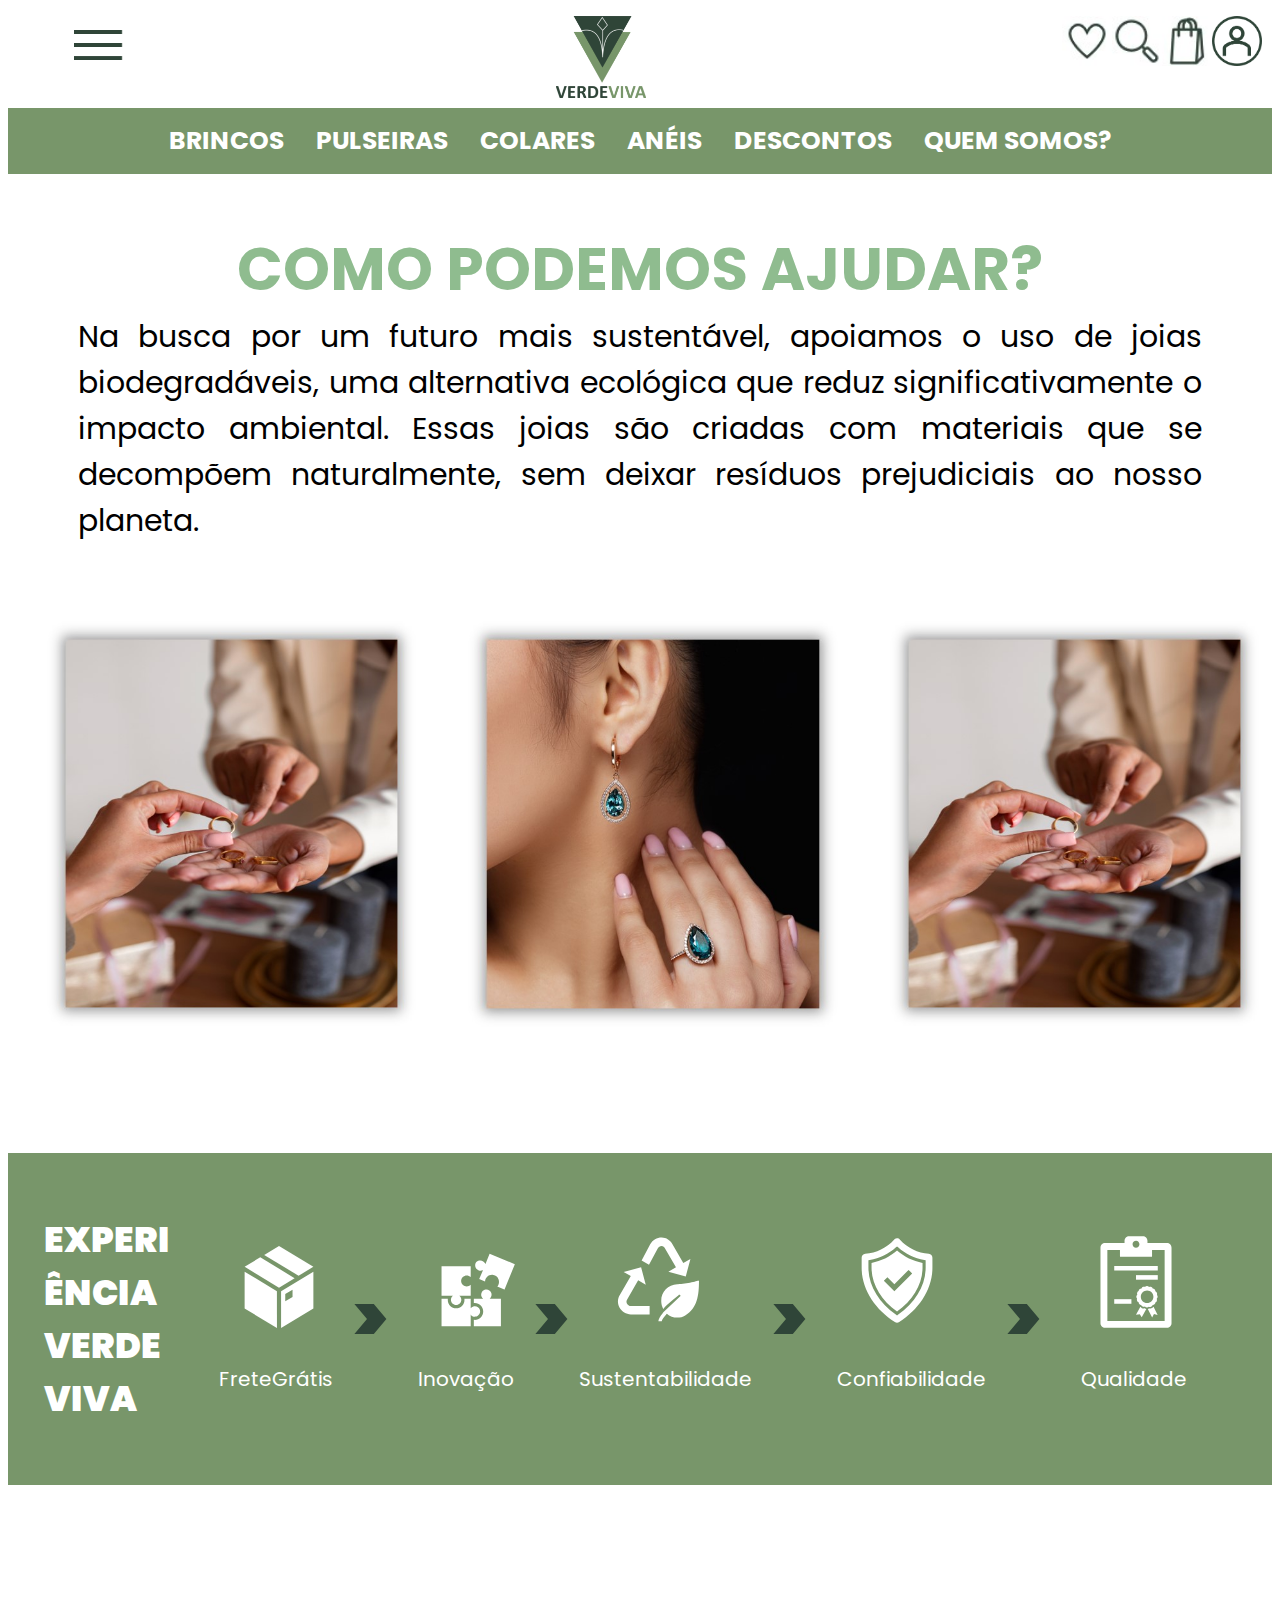
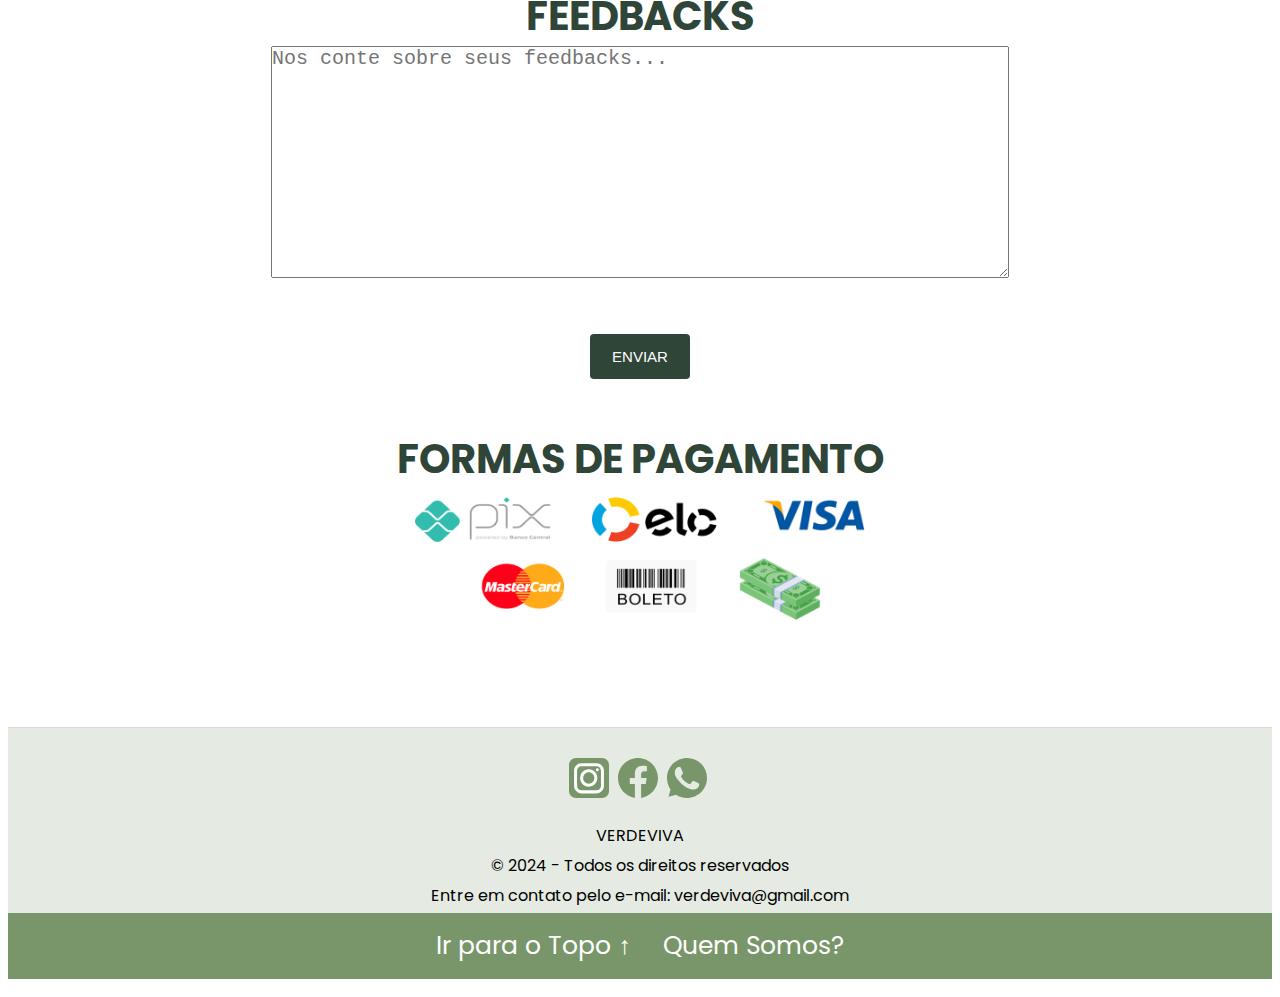
<file: centraldeajuda/paginacentraldeajuda.html>
<!DOCTYPE html>
<html lang="pt-br">

<head>
    <title>VERDEVIVA</title>
    <meta charset="UTF-8">
    <meta name="viewport" content="width=device-width, initial-scale=1">
    <link rel="preconnect" href="https://fonts.googleapis.com">
    <link rel="preconnect" href="https://fonts.gstatic.com" crossorigin>
    <link rel="icon" type="image/x icon" href="/imagens/logotipoverdevivasemescrita.png">
    <link href="https://fonts.googleapis.com/css2?family=Poppins:wght@300;400;500;600;700;800;900&display=swap" rel="stylesheet">
    <link rel="stylesheet" href="stylecentraldeajuda.css">
</head>

<body>
    <!--BARRA MENU-->
    <div class="top">
        <ol>
            <li class="dropdown">
                <a href="javascript:void(0)"><img src="/imagens/imagemmenu.png" alt="Menu" width="50px"></a></a>
                <div class="dropdown-content">
                    <a href="/historicodecompras/paginahistoricodecompras.html">HISTÓRICO DE COMPRAS</a>
                    <a href="/centraldeajuda/paginacentraldeajuda.html">CENTRAL DE AJUDA</a>
                </div>
            </li>
        </ol>
        <a href="/index.html" style="float: center;"><img src="/imagens/logotipoverdevivaoriginal.png" alt="logo" width="90px"></a>
        <a href="/login/paginalogin.html" style="float: right;"><img src="/imagens/imagemlogin.png" alt="Login" width="50px"></a>
        <a href="/sacola/paginasacola.html" style="float: right;"><img src="/imagens/imagemsacola.jpg" alt="Sacola" width="50px"></a>
        <a href="/lupa/paginalupa.html" style="float: right;"><img src="/imagens/imagemlupa.jpg" alt="Lupa" width="50px"></a>
        <a href="/favoritos/paginafavoritos.html" style="float: right;"><img src="/imagens/imagemfavoritos.jpg" alt="Favoritos" width="50px"></a>
    </div>

    <!--BARRA DE NAVEGAÇÃO-->
    <div>
        <ul>
            <li class="UL1"><a href="/brincos/paginabrincos.html"><b>BRINCOS</b></a></li>
            <li class="UL1"><a href="/pulseiras/paginapulseiras.html"><b>PULSEIRAS</b></a></li>
            <li class="UL1"><a href="/colares/paginacolares.html"><b>COLARES</b></a></li>
            <li class="UL1"><a href="/aneis/paginaaneis.html"><b>ANÉIS</b></a></li>
            <li class="UL1"><a href="/descontos/paginadescontos.html"><b>DESCONTOS</b></a></li>
            <li class="UL1"><a href="/quemsomos/paginaquemsomos.html"><b>QUEM SOMOS?</b></a></li>
        </ul>
    </div>
    <!--COMO PODEMOS AJUDAR-->
    <div>
        <h1 class="comopodemosajudar">COMO PODEMOS AJUDAR?</h1>
        <p class="paragrafo3">Na busca por um futuro mais sustentável, apoiamos o uso de joias biodegradáveis, uma alternativa ecológica
            que reduz significativamente o impacto ambiental. Essas joias são criadas com materiais que se decompõem naturalmente, sem
            deixar resíduos prejudiciais ao nosso planeta. 
        </p>
    </div>

    <!--IMAGENS-->
    <div class="row">
        <div class="column">
            <div class="container">
                <img src="/imagens/imagemespecialistas.jpg" class="image" style="margin-left: 3.5%;"></a>
                <div class="overlay">
                    <div class="text">ESPECIALISTAS</div>
                </div>
            </div>
        </div>
        <div class="column">
            <div class="container">
                <img src="/imagens/imagemguiadetamanho.jpg" class="image" style="margin-left: 3.5%;"></a>
                <div class="overlay">
                    <div class="text">GUIA DE TAMANHO</div>
                </div>
            </div>
        </div>
        <div class="column">
            <div class="container">
                <img src="/imagens/imagemespecialistas.jpg" class="image" style="margin-left: 3.5%;"></a>
                <div class="overlay">
                    <div class="text">REPARO</div>
                </div>
            </div>
        </div>
    </div>

    <!--EXPERIÊNCIA VERDE VIVA-->
    <div class="bloco5">
        <ul style="padding-left: 50px;">
            <li>
                <h3 style="color: white; text-align:left; font-size: 35px; margin-left:-30%">
                    <b>EXPERI<br>ÊNCIA<br>VERDE<br>VIVA</b>
                </h3>
            </li>
            <li style="display: flex; align-items: center; margin-top: 20px;">
                <img style="width: 100px; margin-top: -40%;" src="/icones/iconefretegratis.svg">
                <p style="margin-top: 120px; margin-left: -130px; color: white; font-size: 20px;">FreteGrátis</p>
                <h3 style="font-size: 70px; color: #2F4538; margin-left: 20px;"><b>></b></h3>
            </li>
            <li style="display: flex; align-items: center; margin-top: 20px;">
                <img style="width: 100px; margin-top: -40%;" src="/icones/iconeinovacao.svg">
                <p style="margin-top: 120px; margin-left: -130px; color: white; font-size: 20px;">Inovação</p>
                <h3 style="font-size: 70px; color: #2F4538; margin-left: 20px;"><b>></b></h3>
            </li>
            <li style="display: flex; align-items: center; margin-top: 20px;">
                <img style="width: 100px; margin-top: -40%;" src="/icones/iconesustentabilidade.svg">
                <p style="margin-top: 120px; margin-left: -150px; color: white; font-size: 20px;">Sustentabilidade
                </p>
                <h3 style="font-size: 70px; color: #2F4538; margin-left: 20px;"><b>></b></h3>
            </li>
            <li style="display: flex; align-items: center; margin-top: 20px;">
                <img style="width: 100px; margin-top: -40%;" src="/icones/iconeconfiabilidade.svg">
                <p style="margin-top: 120px; margin-left: -130px; color: white; font-size: 20px;">Confiabilidade</p>
                <h3 style="font-size: 70px; color: #2F4538; margin-left: 20px;"><b>></b></h3>
            </li>
            <li style="display: flex; align-items: center; margin-top: 20px;">
                <img style="width: 110px; margin-top: -70%;" src="/icones/iconequalidade.svg">
                <p style="margin-top: 120px; margin-left: -130px; color: white; font-size: 20px;">Qualidade</p>
            </li>
        </ul>
    </div>
    

    <!--RODAPÉ-->
    <div class="rodape">
        <div class="forms">
            <h1 style="color: #2F4538; font-size: 40px; margin-top: 5%;">FEEDBACKS</h1>
            <form action="/action_page.php" method="post">
                <textarea style="font-size: 20px;" type="text" maxlength="50" rows="10" cols="60" name="firstname"
                    placeholder="Nos conte sobre seus feedbacks..."></textarea>
                <div class="row">
                    <input type="submit" value="ENVIAR">
                </div>
            </form>
        </div>
        <div class="pagamento">
            <h1 style="color: #2F4538; font-size: 40px;">FORMAS DE PAGAMENTO</h1>
            <img src="/imagens/formadepagamentogrupo.png" style="width: 450px;">
        </div>

        <div class="sois">
        <div class="linharodape"></div>
        <footer class="footericones">
            <a href="#"><img style="width: 40px; margin-right: 5px;" src="/icones/iconeinstagram.svg"
                    alt="instagram"></a>
            <a href="#"></a><img style="width: 40px; margin-right: 5px;" src="/icones/iconefacebook.svg"
                alt="facebook"></a>
            <a href="#"></a><img style="width: 40px; margin-right: 5px;" src="/icones/iconewhatsapp.svg"
                alt="whatsapp"></a>
                <br>
                <br>
            <p>VERDEVIVA</p>
            <p>&copy; 2024 - Todos os direitos reservados</p>
            <p>Entre em contato pelo e-mail: verdeviva@gmail.com</p>
                <ul>
                    <li><a href="#">Ir para o Topo ↑</a></li>
                    <li><a href="/quemsomos/paginaquemsomos.html">Quem Somos?</a></li>
                </ul>
        </footer>
        </div>
</body>
</html>
</file>
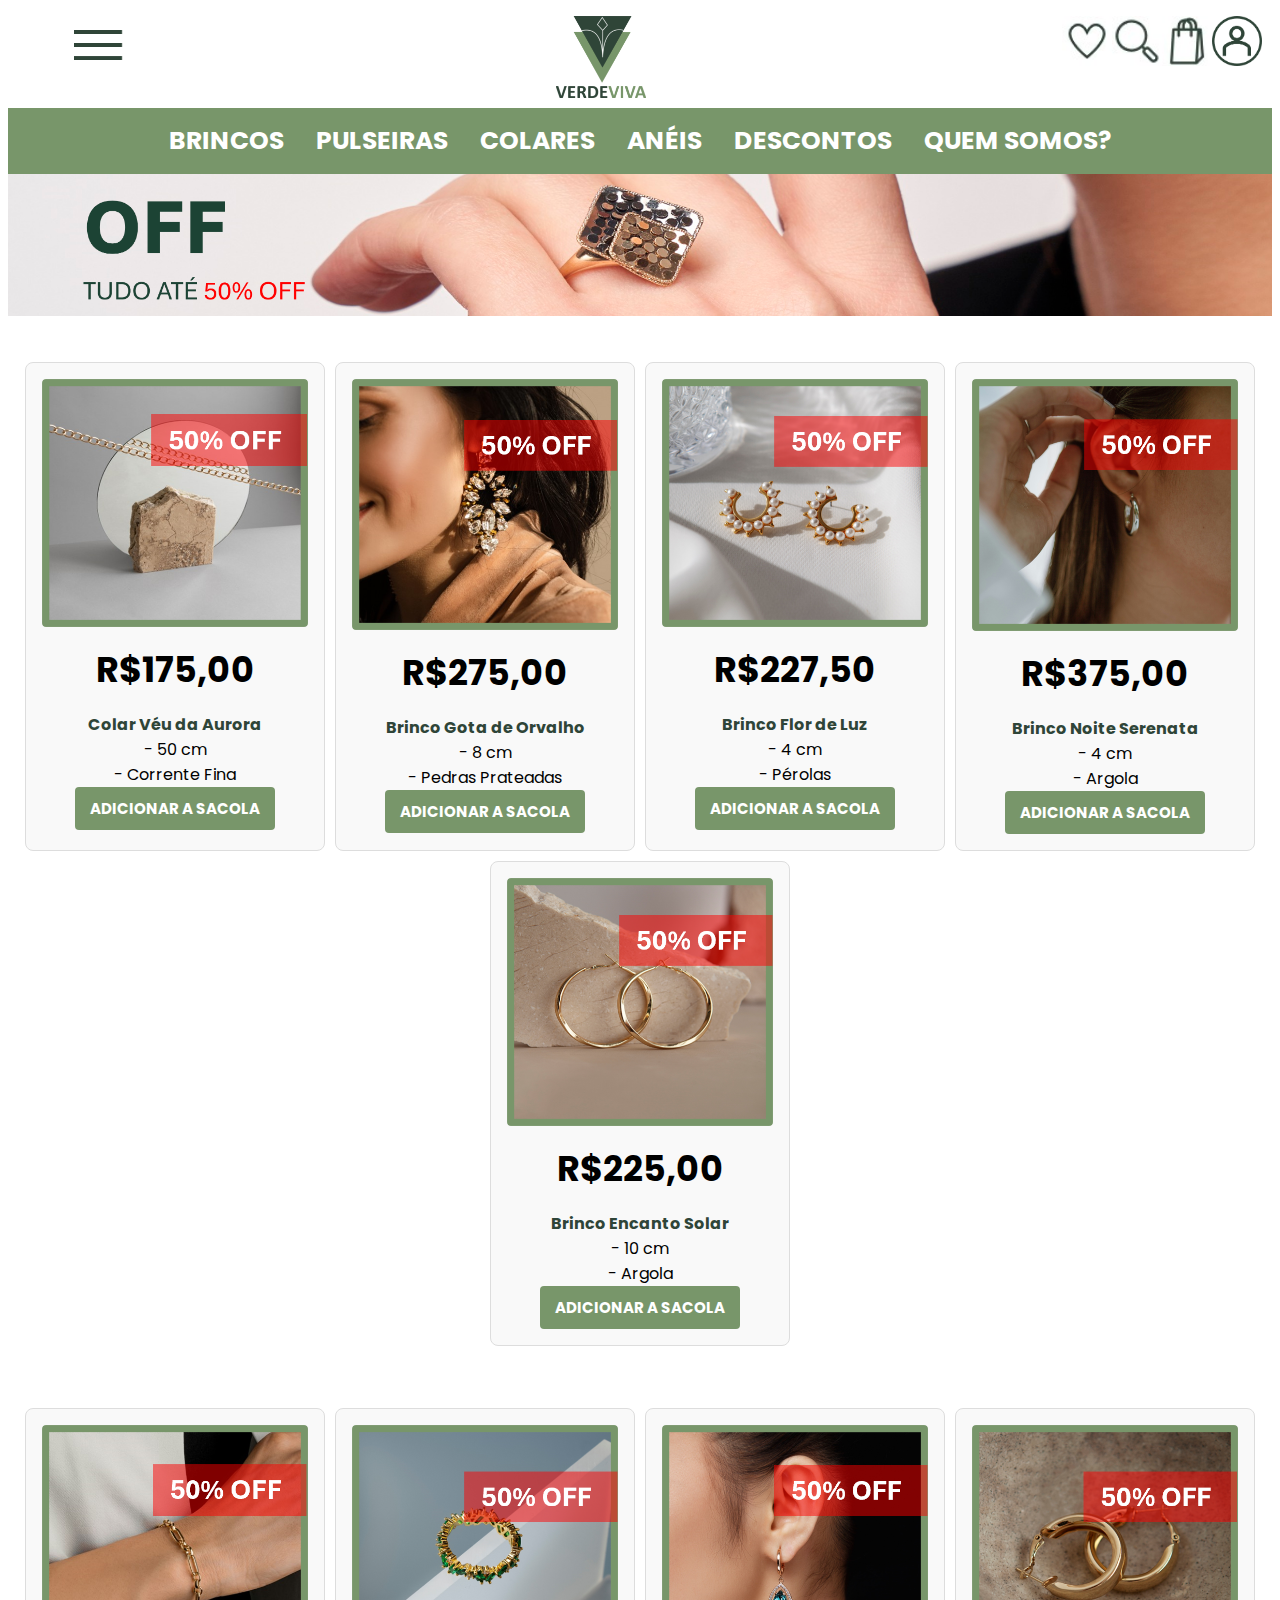
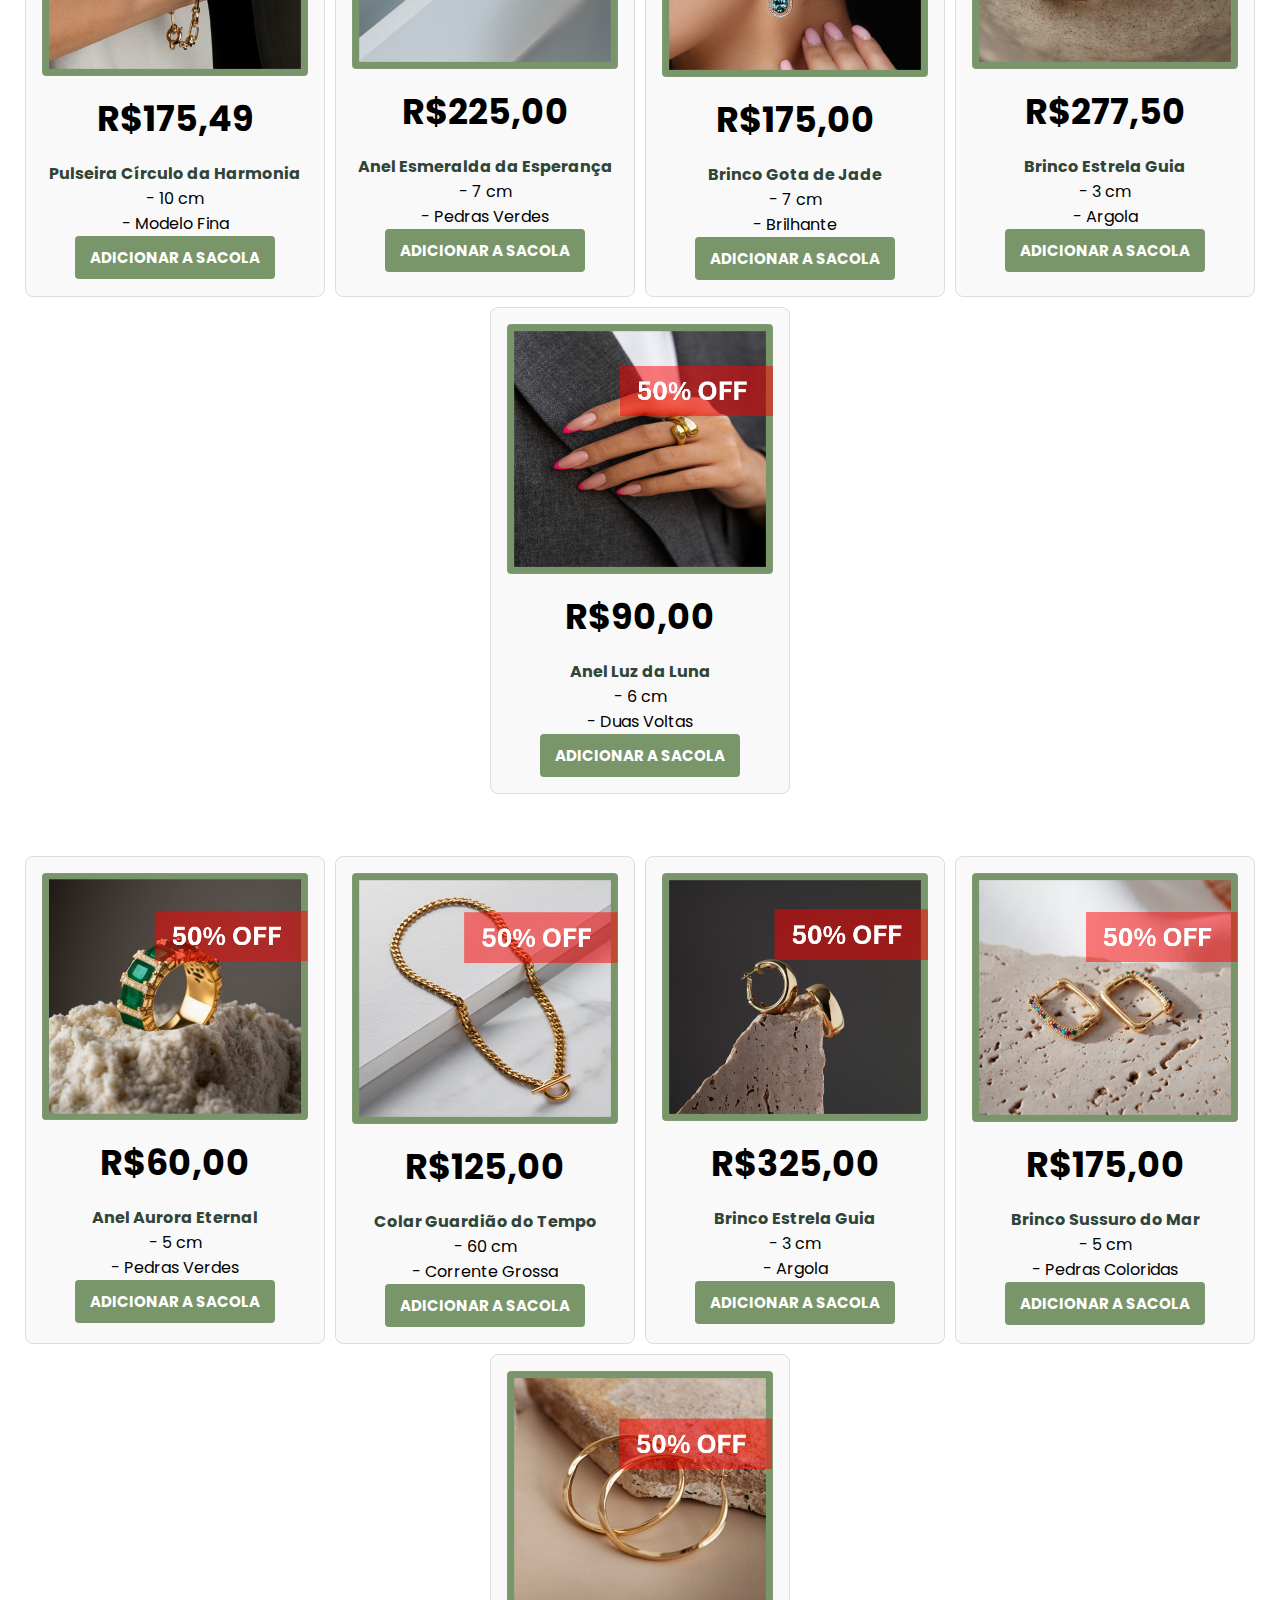
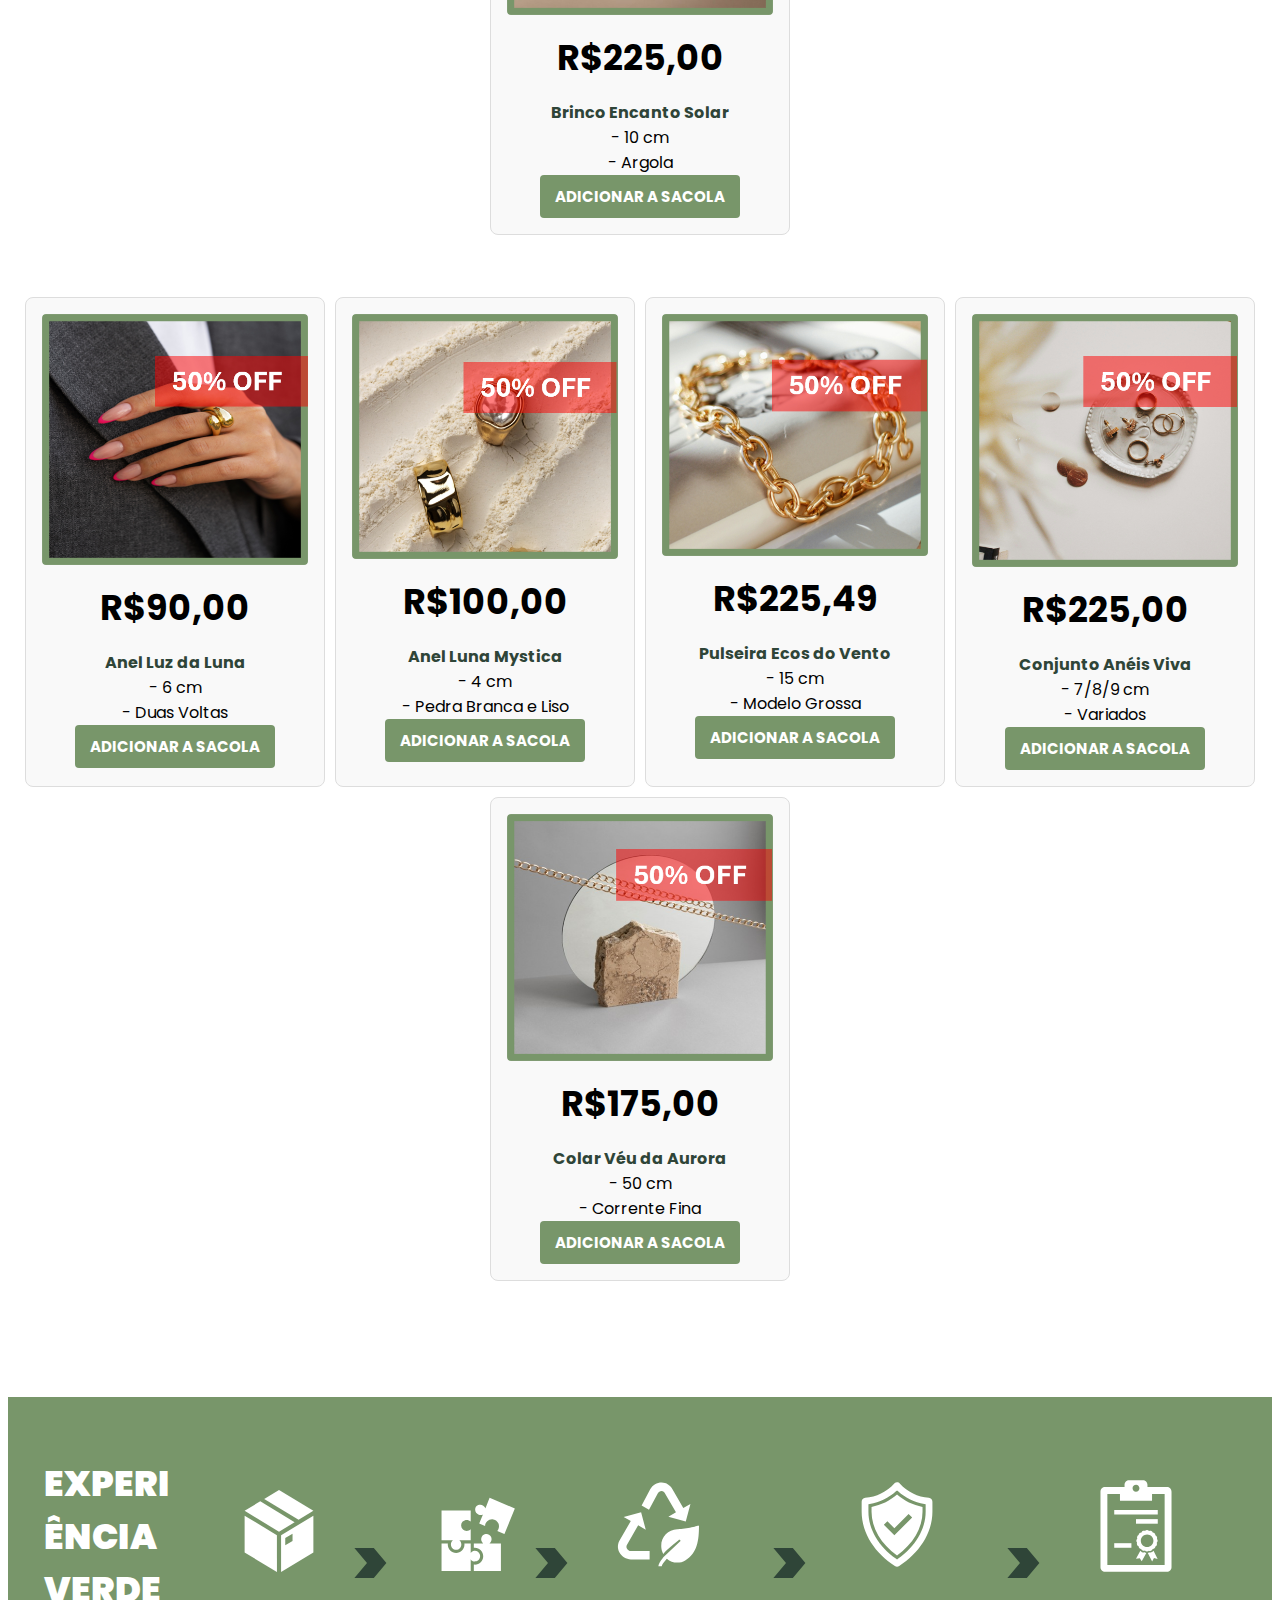
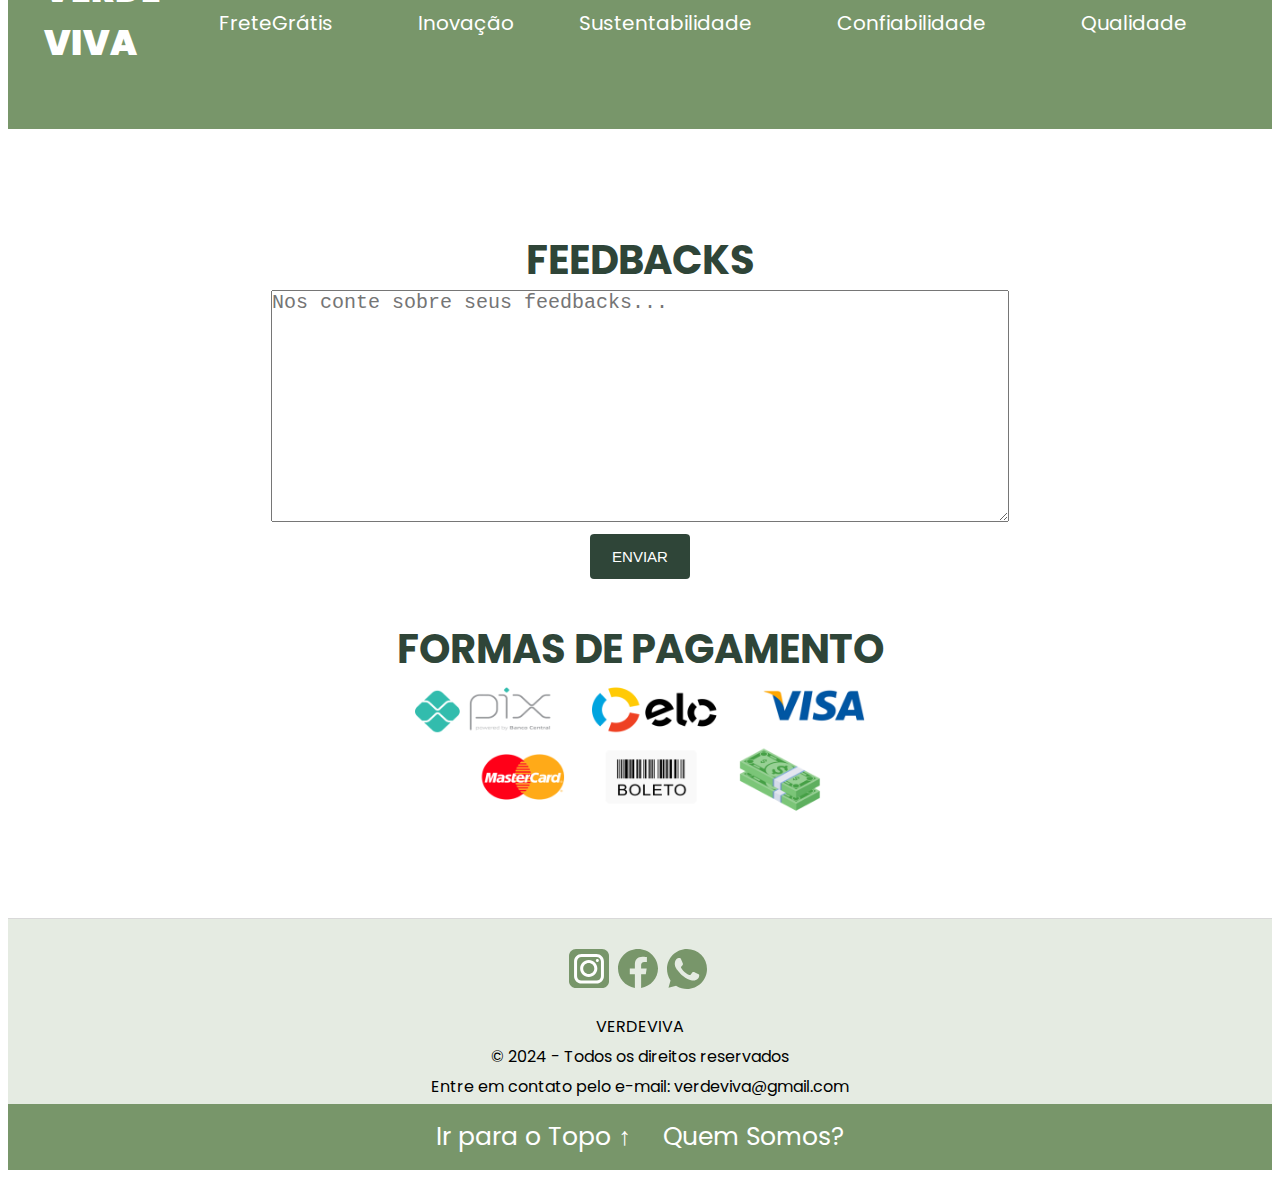
<file: descontos/paginadescontos.html>
<!DOCTYPE html>
<html lang="pt-br">
<head>
<title>VERDEVIVA</title>
<meta charset="UTF-8">
<meta name="viewport" content="width=device-width, initial-scale=1">
<link rel="preconnect" href="https://fonts.googleapis.com">
<link rel="preconnect" href="https://fonts.gstatic.com" crossorigin>
<link rel="icon" type="image/x icon" href="/imagens/logotipoverdevivasemescrita.png">
<link href="https://fonts.googleapis.com/css2?family=Poppins:wght@300;400;500;600;700;800;900&display=swap" rel="stylesheet">
<link rel="stylesheet" href="styledescontos.css">
</head>

<body>
    <!--BARRA MENU-->
    <div class="top">
        <ol>
        <li class="dropdown">
            <a href="javascript:void(0)" ><img src="/imagens/imagemmenu.png" alt="Menu" width="50px"></a></a>
            <div class="dropdown-content">
                <a href="/historicodecompras/paginahistoricodecompras.html">HISTÓRICO DE COMPRAS</a>
                <a href="/centraldeajuda/paginacentraldeajuda.html">CENTRAL DE AJUDA</a>
              </div>
        </li>
        </ol>
        <a href="/index.html" style="float: center;"><img src="/imagens/logotipoverdevivaoriginal.png" alt="logo" width="90px"></a>
        <a href="/login/paginalogin.html" style="float: right;"><img src="/imagens/imagemlogin.png" alt="Login" width="50px"></a>
        <a href="/sacola/paginasacola.html" style="float: right;"><img src="/imagens/imagemsacola.jpg" alt="Sacola" width="50px"></a>
        <a href="/lupa/paginalupa.html" style="float: right;"><img src="/imagens/imagemlupa.jpg" alt="Lupa" width="50px"></a>
        <a href="/favoritos/paginafavoritos.html" style="float: right;"><img src="/imagens/imagemfavoritos.jpg" alt="Favoritos" width="50px"></a>
    </div>

    <!--BARRA DE NAVEGAÇÃO-->
    <div>
        <ul>
            <li class="UL1"><a href="/brincos/paginabrincos.html"><b>BRINCOS</b></a></li>
            <li class="UL1"><a href="/pulseiras/paginapulseiras.html"><b>PULSEIRAS</b></a></li>
            <li class="UL1"><a href="/colares/paginacolares.html"><b>COLARES</b></a></li>
            <li class="UL1"><a href="/aneis/paginaaneis.html"><b>ANÉIS</b></a></li>
            <li class="UL1"><a href="/descontos/paginadescontos.html"><b>DESCONTOS</b></a></li>
            <li class="UL1"><a href="/quemsomos/paginaquemsomos.html"><b>QUEM SOMOS?</b></a></li>
        </ul>
    </div>

    <div class="topnav2"> <!--ESSE TOPNAV VAI ATE O CARROSSEL-->

        <!--BANNER-->
        <div class="blocofrase">
            <img src="/imagens/bannerdescontos.png" style="width:100%">
        </div>

        <!--GRADE DE FOTOS-->
        <div class="container">
            <div class="column">
                <img src="/imagens/off1.png">
                <h1 class="price">R$175,00</h1>
                <p class="descripition"><b style="color:#2F4538;">Colar Véu da Aurora</b><br>- 50 cm<br>- Corrente Fina<br>
                    <a href="/sacola/paginasacola.html" class="buy-button">ADICIONAR A SACOLA</a>
                </p>
            </div>

            <div class="column">
                <img src="/imagens/off18.png">
                <h1 class="price">R$275,00</h1>
                <p class="descripition"><b style="color:#2F4538;">Brinco Gota de Orvalho</b><br>- 8 cm<br>- Pedras Prateadas<br>
                    <a href="/sacola/paginasacola.html" class="buy-button">ADICIONAR A SACOLA</a>
                </p>
            </div>

            <div class="column">
                <img src="/imagens/off3.png">
                <h1 class="price">R$227,50</h1>
                <p class="descripition"><b style="color:#2F4538;">Brinco Flor de Luz</b><br>- 4 cm<br>- Pérolas<br>
                    <a href="/sacola/paginasacola.html" class="buy-button">ADICIONAR A SACOLA</a>
                </p>
            </div>

            <div class="column">
                <img src="/imagens/off12.png">
                <h1 class="price">R$375,00</h1>
                <p class="descripition"><b style="color:#2F4538;">Brinco Noite Serenata</b><br>- 4 cm<br>- Argola<br>
                    <a href="/sacola/paginasacola.html" class="buy-button">ADICIONAR A SACOLA</a>
                </p>
            </div>

            <div class="column">
                <img src="/imagens/off5.png">
                <h1 class="price">R$225,00</h1>
                <p class="descripition"><b style="color:#2F4538;">Brinco Encanto Solar</b><br>- 10 cm<br>- Argola<br>
                    <a href="/sacola/paginasacola.html" class="buy-button">ADICIONAR A SACOLA</a>
                </p>
            </div>
        </div>

        <div class="container">
            <div class="column">
                <img src="/imagens/off11.png">
                <h1 class="price">R$175,49</h1>
                <p class="descripition"><b style="color:#2F4538;">Pulseira Círculo da Harmonia</b><br>- 10 cm<br>- Modelo Fina<br>
                    <a href="/sacola/paginasacola.html" class="buy-button">ADICIONAR A SACOLA</a>
                </p>
            </div>

            <div class="column">
                <img src="/imagens/off7.png">
                <h1 class="price">R$225,00</h1>
                <p class="descripition"><b style="color:#2F4538;">Anel Esmeralda da Esperança</b><br>- 7 cm<br>- Pedras Verdes<br>
                    <a href="/sacola/paginasacola.html" class="buy-button">ADICIONAR A SACOLA</a>
                </p>
            </div>

            <div class="column">
                <img src="/imagens/off15.png">
                <h1 class="price">R$175,00</h1>
                <p class="descripition"><b style="color:#2F4538;">Brinco Gota de Jade</b><br>- 7 cm<br>- Brilhante<br>
                    <a href="/sacola/paginasacola.html" class="buy-button">ADICIONAR A SACOLA</a>
                </p>
            </div>

            <div class="column">
                <img src="/imagens/off9.png">
                <h1 class="price">R$277,50</h1>
                <p class="descripition"><b style="color:#2F4538;">Brinco Estrela Guia</b><br>- 3 cm<br>- Argola<br>
                    <a href="/sacola/paginasacola.html" class="buy-button">ADICIONAR A SACOLA</a>
                </p>
            </div>
            <div class="column">
                <img src="/imagens/off16.png">
                <h1 class="price">R$90,00</h1>
                <p class="descripition"><b style="color:#2F4538;">Anel Luz da Luna</b><br>- 6 cm<br>- Duas Voltas<br>
                    <a href="/sacola/paginasacola.html" class="buy-button">ADICIONAR A SACOLA</a>
                </p>
            </div>
        </div>

        <div class="container">
            <div class="column">
                <img src="/imagens/off2.png">
                <h1 class="price">R$60,00</h1>
                <p class="descripition"><b style="color:#2F4538;">Anel Aurora Eternal</b><br>- 5 cm<br>- Pedras Verdes<br>
                    <a href="/sacola/paginasacola.html" class="buy-button">ADICIONAR A SACOLA</a>
                </p>
            </div>

            <div class="column">
                <img src="/imagens/off13.png">
                <h1 class="price">R$125,00</h1>
                <p class="descripition"><b style="color:#2F4538;">Colar Guardião do Tempo</b><br>- 60 cm<br>- Corrente Grossa<br>
                    <a href="/sacola/paginasacola.html" class="buy-button">ADICIONAR A SACOLA</a>
                </p>
            </div>

            <div class="column">
                <img src="/imagens/off4.png">
                <h1 class="price">R$325,00</h1>
                <p class="descripition"><b style="color:#2F4538;">Brinco Estrela Guia</b><br>- 3 cm<br>- Argola<br>
                    <a href="/sacola/paginasacola.html" class="buy-button">ADICIONAR A SACOLA</a>
                </p>
            </div>

            <div class="column">
                <img src="/imagens/off14.png">
                <h1 class="price">R$175,00</h1>
                <p class="descripition"><b style="color:#2F4538;">Brinco Sussuro do Mar</b><br>- 5 cm<br>- Pedras Coloridas<br>
                    <a href="/sacola/paginasacola.html" class="buy-button">ADICIONAR A SACOLA</a>
                </p>
            </div>

            <div class="column">
                <img src="/imagens/off8.png">
                <h1 class="price">R$225,00</h1>
                <p class="descripition"><b style="color:#2F4538;">Brinco Encanto Solar</b><br>- 10 cm<br>- Argola<br>
                    <a href="/sacola/paginasacola.html" class="buy-button">ADICIONAR A SACOLA</a>
                </p>
            </div>
            </div>

            <div class="container">
                <div class="column">
                    <img src="/imagens/off16.png">
                    <h1 class="price">R$90,00</h1>
                    <p class="descripition"><b style="color:#2F4538;">Anel Luz da Luna</b><br>- 6 cm<br>- Duas Voltas<br>
                        <a href="/sacola/paginasacola.html" class="buy-button">ADICIONAR A SACOLA</a>
                    </p>
                </div>

                <div class="column">
                    <img src="/imagens/off10.png">
                    <h1 class="price">R$100,00</h1>
                    <p class="descripition"><b style="color:#2F4538;">Anel Luna Mystica</b><br>- 4 cm<br>- Pedra Branca e Liso<br>
                        <a href="/sacola/paginasacola.html" class="buy-button">ADICIONAR A SACOLA</a>
                    </p>
                </div>

                <div class="column">
                    <img src="/imagens/off6.png">
                    <h1 class="price">R$225,49</h1>
                    <p class="descripition"><b style="color:#2F4538;">Pulseira Ecos do Vento</b><br>- 15 cm<br>- Modelo Grossa<br>
                        <a href="/sacola/paginasacola.html" class="buy-button">ADICIONAR A SACOLA</a>
                    </p>
                </div>

                <div class="column">
                    <img src="/imagens/off20.png">
                    <h1 class="price">R$225,00</h1>
                    <p class="descripition"><b style="color:#2F4538;">Conjunto Anéis Viva</b><br>- 7/8/9 cm<br>- Variados<br>
                        <a href="/sacola/paginasacola.html" class="buy-button">ADICIONAR A SACOLA</a>
                    </p>
                </div>

                <div class="column">
                    <img src="/imagens/off1.png">
                    <h1 class="price">R$175,00</h1>
                    <p class="descripition"><b style="color:#2F4538;">Colar Véu da Aurora</b><br>- 50 cm<br>- Corrente Fina<br>
                        <a href="/sacola/paginasacola.html" class="buy-button">ADICIONAR A SACOLA</a>
                    </p>
                </div>
            </div>

            <!--EXPERIÊNCIA VERDE VIVA-->
    <div class="bloco5">
        <ul style="padding-left: 50px;">
            <li>
                <h3 style="color: white; text-align:left; font-size: 35px; margin-left:-30%">
                    <b>EXPERI<br>ÊNCIA<br>VERDE<br>VIVA</b>
                </h3>
            </li>
            <li style="display: flex; align-items: center; margin-top: 20px;">
                <img style="width: 100px; margin-top: -40%;" src="/icones/iconefretegratis.svg">
                <p style="margin-top: 120px; margin-left: -130px; color: white; font-size: 20px;">FreteGrátis</p>
                <h3 style="font-size: 70px; color: #2F4538; margin-left: 20px;"><b>></b></h3>
            </li>
            <li style="display: flex; align-items: center; margin-top: 20px;">
                <img style="width: 100px; margin-top: -40%;" src="/icones/iconeinovacao.svg">
                <p style="margin-top: 120px; margin-left: -130px; color: white; font-size: 20px;">Inovação</p>
                <h3 style="font-size: 70px; color: #2F4538; margin-left: 20px;"><b>></b></h3>
            </li>
            <li style="display: flex; align-items: center; margin-top: 20px;">
                <img style="width: 100px; margin-top: -40%;" src="/icones/iconesustentabilidade.svg">
                <p style="margin-top: 120px; margin-left: -150px; color: white; font-size: 20px;">Sustentabilidade
                </p>
                <h3 style="font-size: 70px; color: #2F4538; margin-left: 20px;"><b>></b></h3>
            </li>
            <li style="display: flex; align-items: center; margin-top: 20px;">
                <img style="width: 100px; margin-top: -40%;" src="/icones/iconeconfiabilidade.svg">
                <p style="margin-top: 120px; margin-left: -130px; color: white; font-size: 20px;">Confiabilidade</p>
                <h3 style="font-size: 70px; color: #2F4538; margin-left: 20px;"><b>></b></h3>
            </li>
            <li style="display: flex; align-items: center; margin-top: 20px;">
                <img style="width: 110px; margin-top: -70%;" src="/icones/iconequalidade.svg">
                <p style="margin-top: 120px; margin-left: -130px; color: white; font-size: 20px;">Qualidade</p>
            </li>
        </ul>
    </div>
    

    <!--RODAPÉ-->
    <div class="rodape">
        <div class="forms">
            <h1 style="color: #2F4538; font-size: 40px; margin-top: 5%;">FEEDBACKS</h1>
            <form action="/action_page.php" method="post">
                <textarea style="font-size: 20px;" type="text" maxlength="50" rows="10" cols="60" name="firstname"
                    placeholder="Nos conte sobre seus feedbacks..."></textarea>
                <div class="row">
                    <input type="submit" value="ENVIAR">
                </div>
            </form>
        </div>
        <div class="pagamento">
            <h1 style="color: #2F4538; font-size: 40px;">FORMAS DE PAGAMENTO</h1>
            <img src="/imagens/formadepagamentogrupo.png" style="width: 450px;">
        </div>

        <div class="sois">
        <div class="linharodape"></div>
        <footer class="footericones">
            <a href="#"><img style="width: 40px; margin-right: 5px;" src="/icones/iconeinstagram.svg"
                    alt="instagram"></a>
            <a href="#"></a><img style="width: 40px; margin-right: 5px;" src="/icones/iconefacebook.svg"
                alt="facebook"></a>
            <a href="#"></a><img style="width: 40px; margin-right: 5px;" src="/icones/iconewhatsapp.svg"
                alt="whatsapp"></a>
                <br>
                <br>
            <p>VERDEVIVA</p>
            <p>&copy; 2024 - Todos os direitos reservados</p>
            <p>Entre em contato pelo e-mail: verdeviva@gmail.com</p>
           
                <ul>
                    <li><a href="#">Ir para o Topo ↑</a></li>
                    <li><a href="/quemsomos/paginaquemsomos.html">Quem Somos?</a></li>
                </ul>
     
        </footer>
        </div>
</body>
</html>
</file>
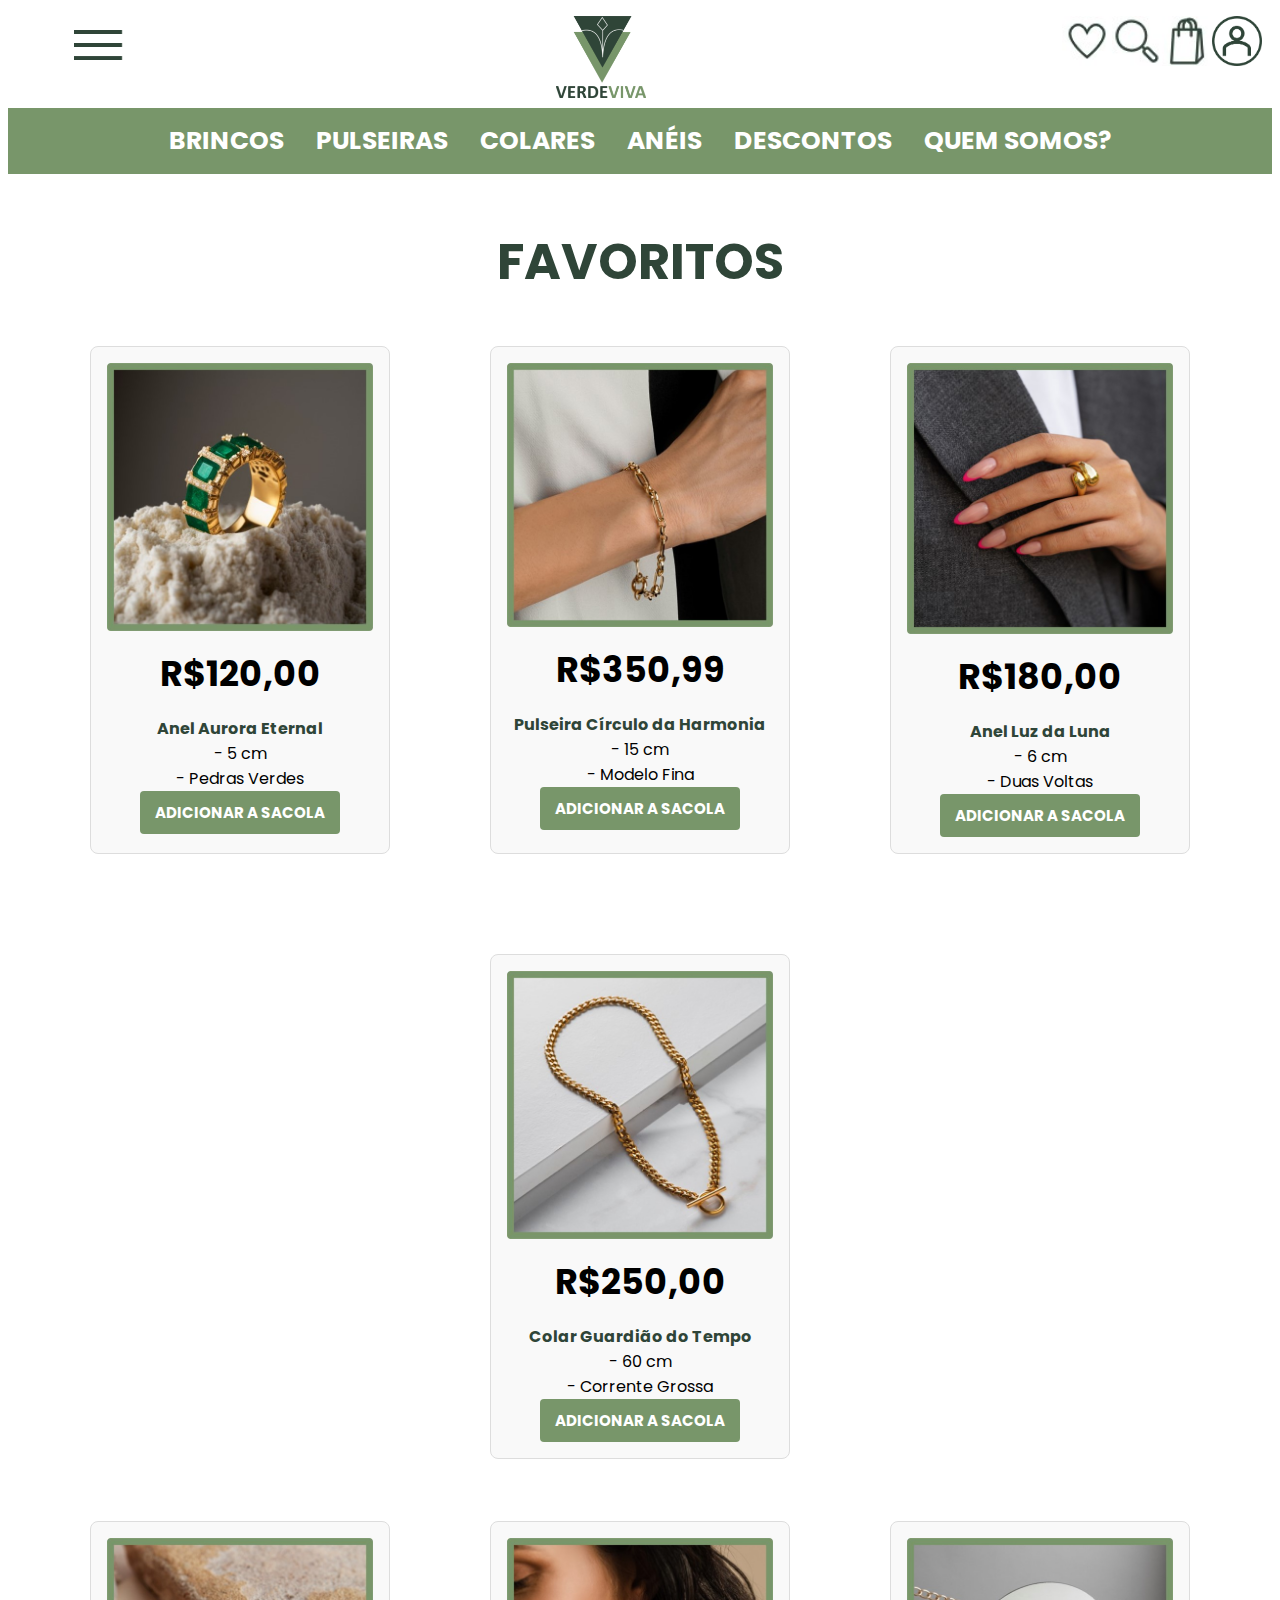
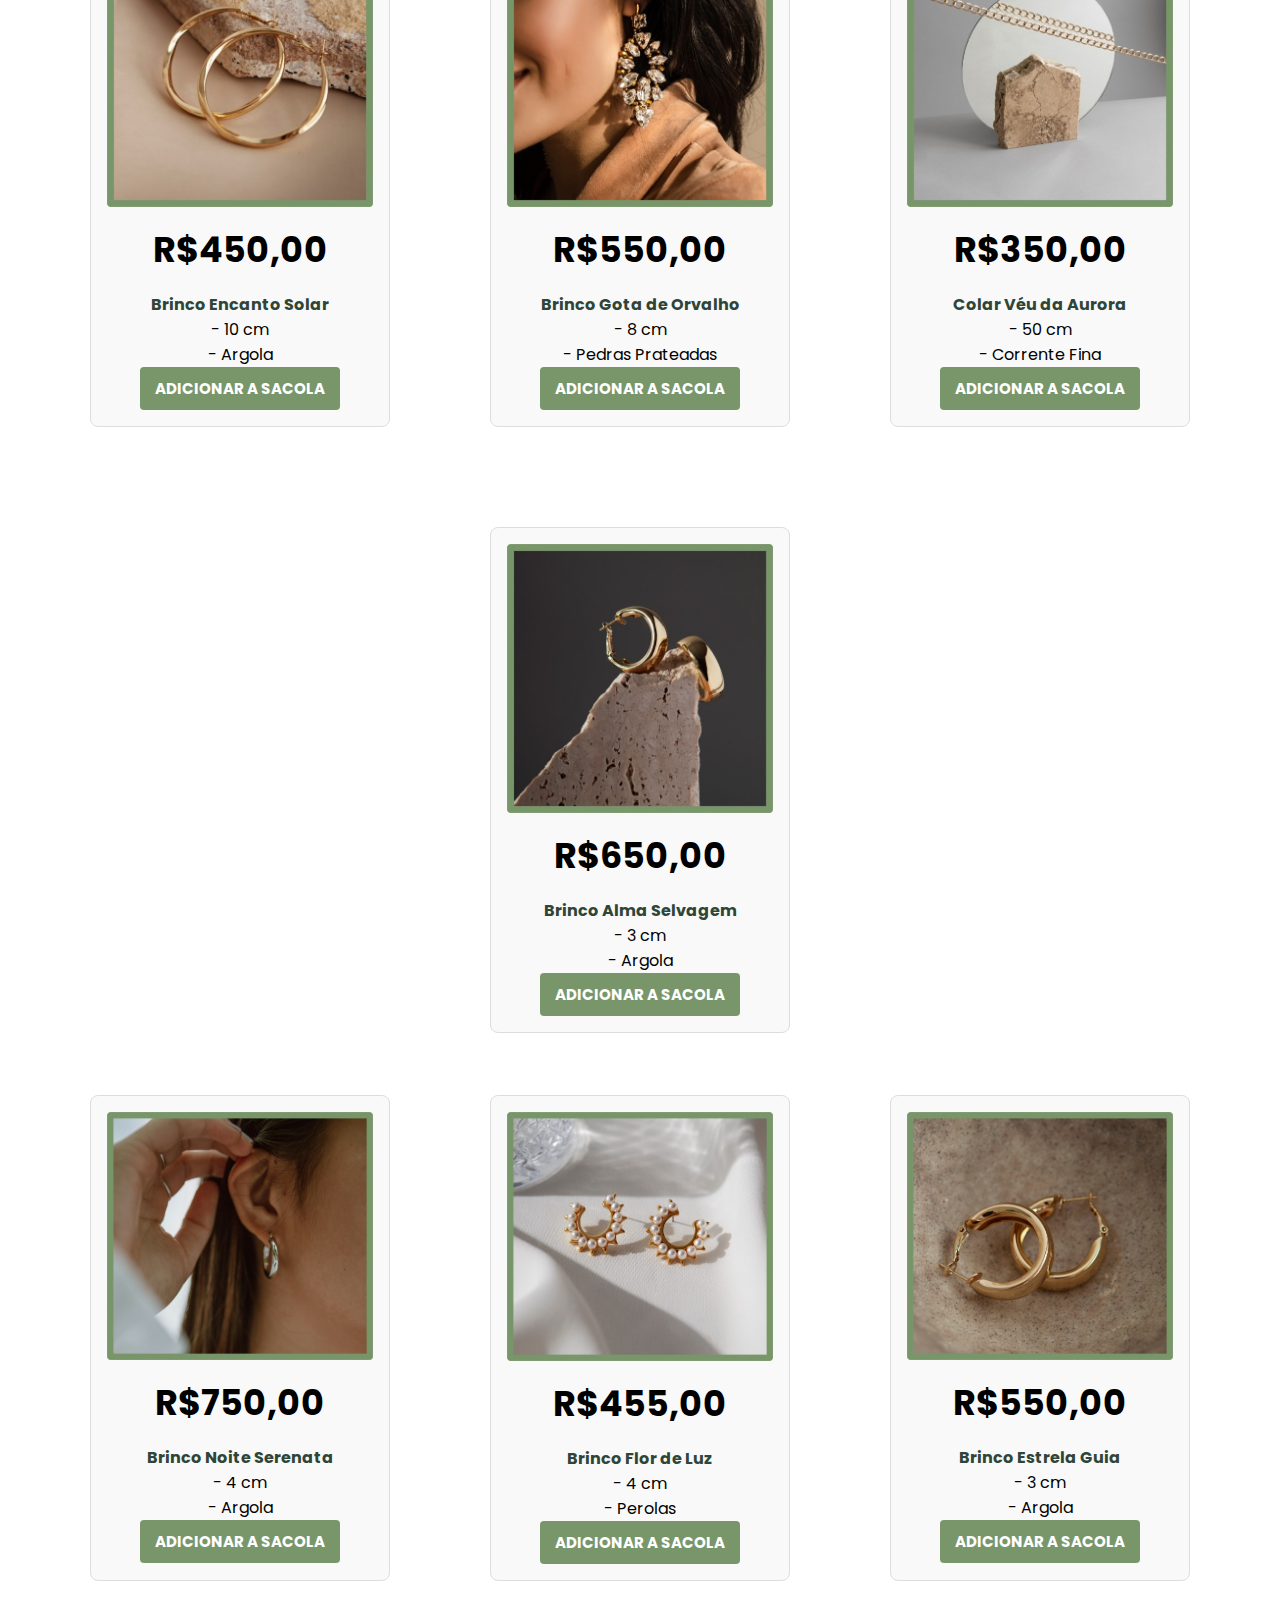
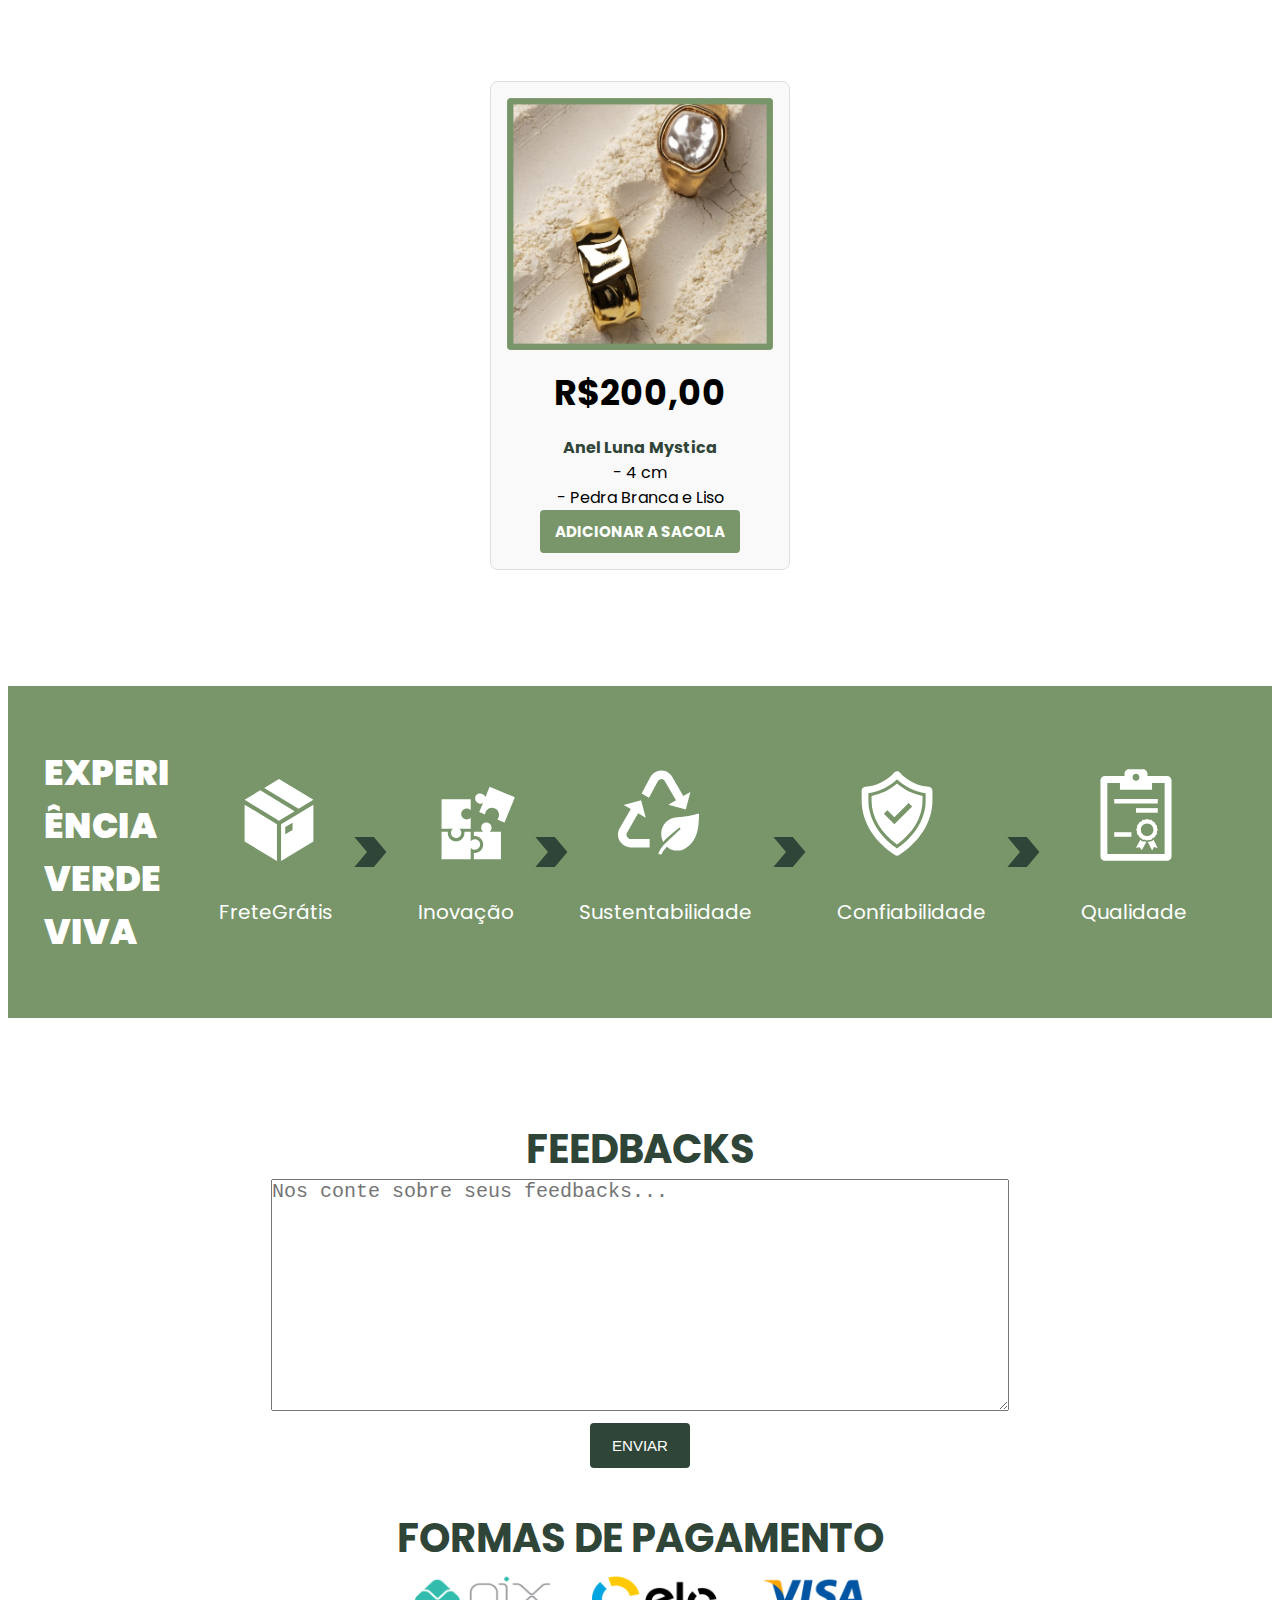
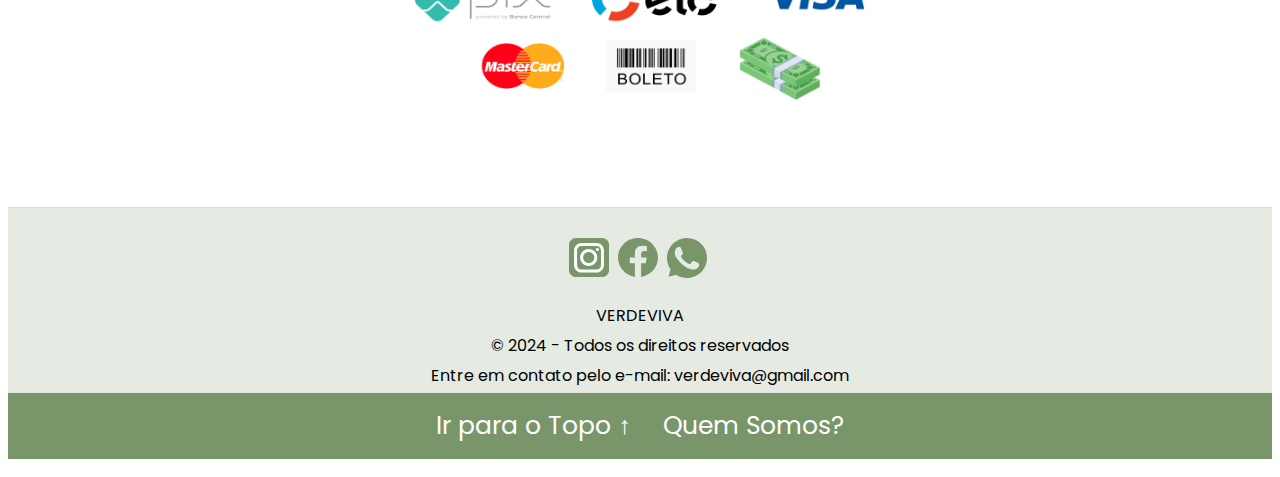
<file: favoritos/paginafavoritos.html>
<!DOCTYPE html>
<html lang="pt-br">
<head>
<title>VERDEVIVA</title>
<meta charset="UTF-8">
<meta name="viewport" content="width=device-width, initial-scale=1.0">
<link rel="preconnect" href="https://fonts.googleapis.com">
<link rel="preconnect" href="https://fonts.gstatic.com" crossorigin>
<link rel="icon" type="image/x icon" href="/imagens/logotipoverdevivasemescrita.png">
<link href="https://fonts.googleapis.com/css2?family=Poppins:wght@300;400;500;600;700;800;900&display=swap" rel="stylesheet">
<link rel="stylesheet" href="stylefavoritos.css">
</head>

<body>
<!--BARRA MENU-->
<div class="top">
    <ol>
        <li class="dropdown">
            <a href="javascript:void(0)"><img src="/imagens/imagemmenu.png" alt="Menu" width="50px"></a></a>
            <div class="dropdown-content">
                <a href="/historicodecompras/paginahistoricodecompras.html">HISTÓRICO DE COMPRAS</a>
                <a href="/centraldeajuda/paginacentraldeajuda.html">CENTRAL DE AJUDA</a>
            </div>
        </li>
    </ol>
    <a href="/index.html" style="float: center;"><img src="/imagens/logotipoverdevivaoriginal.png" alt="logo" width="90px"></a>
    <a href="/login/paginalogin.html" style="float: right;"><img src="/imagens/imagemlogin.png" alt="Login" width="50px"></a>
    <a href="/sacola/paginasacola.html" style="float: right;"><img src="/imagens/imagemsacola.jpg" alt="Sacola" width="50px"></a>
    <a href="/lupa/paginalupa.html" style="float: right;"><img src="/imagens/imagemlupa.jpg" alt="Lupa" width="50px"></a>
    <a href="/favoritos/paginafavoritos.html" style="float: right;"><img src="/imagens/imagemfavoritos.jpg" alt="Favoritos" width="50px"></a>
</div>

<!--BARRA DE NAVEGAÇÃO-->
<div>
    <ul>
        <li class="UL1"><a href="/brincos/paginabrincos.html"><b>BRINCOS</b></a></li>
        <li class="UL1"><a href="/pulseiras/paginapulseiras.html"><b>PULSEIRAS</b></a></li>
        <li class="UL1"><a href="/colares/paginacolares.html"><b>COLARES</b></a></li>
        <li class="UL1"><a href="/aneis/paginaaneis.html"><b>ANÉIS</b></a></li>
        <li class="UL1"><a href="/descontos/paginadescontos.html"><b>DESCONTOS</b></a></li>
        <li class="UL1"><a href="/quemsomos/paginaquemsomos.html"><b>QUEM SOMOS?</b></a></li>
    </ul>
</div>

<!--NOME FAVORITOS-->
<div class="favoritos"><h1>FAVORITOS</h1></div>

<!--GRADE DE FOTOS-->
<div class="container">
    <div class="column">
        <img src="/imagens/anel1auroraeternal.jpg">
        <h1 class="price">R$120,00</h1>
        <p class="descripition"><b style="color:#2F4538;">Anel Aurora Eternal</b><br>- 5 cm<br>- Pedras Verdes<br>
            <a href="/sacola/paginasacola.html" class="buy-button">ADICIONAR A SACOLA</a>
        </p>
    </div>

    <div class="column">
        <img src="/imagens/pulseira1circulodaharmonia.jpg">
        <h1 class="price">R$350,99</h1>
        <p class="descripition"><b style="color:#2F4538;">Pulseira Círculo da Harmonia</b><br>- 15 cm<br>- Modelo Fina<br>
            <a href="/sacola/paginasacola.html" class="buy-button">ADICIONAR A SACOLA</a>
        </p>
    </div>

    <div class="column">
        <img src="/imagens/anel2luzdaluna.jpg">
        <h1 class="price">R$180,00</h1>
        <p class="descripition"><b style="color:#2F4538;">Anel Luz da Luna</b><br>- 6 cm<br>- Duas Voltas<br>
            <a href="/sacola/paginasacola.html" class="buy-button">ADICIONAR A SACOLA</a>
        </p>
    </div>

    <div class="column">
        <img src="/imagens/colar1guardiaodotempo.jpg">
        <h1 class="price">R$250,00</h1>
        <p class="descripition"><b style="color:#2F4538;">Colar Guardião do Tempo</b><br>- 60 cm<br>- Corrente Grossa<br>
            <a href="/sacola/paginasacola.html" class="buy-button">ADICIONAR A SACOLA</a>
        </p>
    </div>
</div>

<div class="container">
    <div class="column">
        <img src="/imagens/brinco1encantosolar.jpg">
        <h1 class="price">R$450,00</h1>
        <p class="descripition"><b style="color:#2F4538;">Brinco Encanto Solar</b><br>- 10 cm<br>- Argola<br>
            <a href="/sacola/paginasacola.html" class="buy-button">ADICIONAR A SACOLA</a>
        </p>
    </div>

    <div class="column">
        <img src="/imagens/brinco2gotadeorvalho.jpg">
        <h1 class="price">R$550,00</h1>
        <p class="descripition"><b style="color:#2F4538;">Brinco Gota de Orvalho</b><br>- 8 cm<br>- Pedras Prateadas<br>
            <a href="/sacola/paginasacola.html" class="buy-button">ADICIONAR A SACOLA</a>
        </p>
    </div>

    <div class="column">
        <img src="/imagens/colar2veudaaurora.jpg">
        <h1 class="price">R$350,00</h1>
        <p class="descripition"><b style="color:#2F4538;">Colar Véu da Aurora</b><br>- 50 cm<br>- Corrente Fina<br>
            <a href="/sacola/paginasacola.html" class="buy-button">ADICIONAR A SACOLA</a>
        </p>
    </div>

    <div class="column">
        <img src="/imagens/brinco3almasevagem.jpg">
        <h1 class="price">R$650,00</h1>
        <p class="descripition"><b style="color:#2F4538;">Brinco Alma Selvagem</b><br>- 3 cm<br>- Argola<br>
            <a href="/sacola/paginasacola.html" class="buy-button">ADICIONAR A SACOLA</a>
        </p>
    </div>
</div>

<div class="container">
    <div class="column">
        <img src="/imagens/brinco4noiteserenata.jpg">
        <h1 class="price">R$750,00</h1>
        <p class="descripition"><b style="color:#2F4538;">Brinco Noite Serenata</b><br>- 4 cm<br>- Argola<br>
            <a href="/sacola/paginasacola.html" class="buy-button">ADICIONAR A SACOLA</a>
        </p>
    </div>

    <div class="column">
        <img src="/imagens/brinco5flozdeluz.jpg">
        <h1 class="price">R$455,00</h1>
        <p class="descripition"><b style="color:#2F4538;">Brinco Flor de Luz</b><br>- 4 cm<br>- Perolas<br>
            <a href="/sacola/paginasacola.html" class="buy-button">ADICIONAR A SACOLA</a>
        </p>
    </div>

    <div class="column">
        <img src="/imagens/brinco6estrelaguia.jpg">
        <h1 class="price">R$550,00</h1>
        <p class="descripition"><b style="color:#2F4538;">Brinco Estrela Guia</b><br>- 3 cm<br>- Argola<br>
            <a href="/sacola/paginasacola.html" class="buy-button">ADICIONAR A SACOLA</a>
        </p>
    </div>

    <div class="column">
        <img src="/imagens/anel3lunamystica.jpg">
        <h1 class="price">R$200,00</h1>
        <p class="descripition"><b style="color:#2F4538;">Anel Luna Mystica</b><br>- 4 cm<br>- Pedra Branca e Liso<br>
            <a href="/sacola/paginasacola.html" class="buy-button">ADICIONAR A SACOLA</a>
        </p>
    </div>
</div>
<!--EXPERIÊNCIA VERDE VIVA-->
<div class="bloco5">
    <ul style="padding-left: 50px;">
        <li>
            <h3 style="color: white; text-align:left; font-size: 35px; margin-left:-30%">
                <b>EXPERI<br>ÊNCIA<br>VERDE<br>VIVA</b>
            </h3>
        </li>
        <li style="display: flex; align-items: center; margin-top: 20px;">
            <img style="width: 100px; margin-top: -40%;" src="/icones/iconefretegratis.svg">
            <p style="margin-top: 120px; margin-left: -130px; color: white; font-size: 20px;">FreteGrátis</p>
            <h3 style="font-size: 70px; color: #2F4538; margin-left: 20px;"><b>></b></h3>
        </li>
        <li style="display: flex; align-items: center; margin-top: 20px;">
            <img style="width: 100px; margin-top: -40%;" src="/icones/iconeinovacao.svg">
            <p style="margin-top: 120px; margin-left: -130px; color: white; font-size: 20px;">Inovação</p>
            <h3 style="font-size: 70px; color: #2F4538; margin-left: 20px;"><b>></b></h3>
        </li>
        <li style="display: flex; align-items: center; margin-top: 20px;">
            <img style="width: 100px; margin-top: -40%;" src="/icones/iconesustentabilidade.svg">
            <p style="margin-top: 120px; margin-left: -150px; color: white; font-size: 20px;">Sustentabilidade
            </p>
            <h3 style="font-size: 70px; color: #2F4538; margin-left: 20px;"><b>></b></h3>
        </li>
        <li style="display: flex; align-items: center; margin-top: 20px;">
            <img style="width: 100px; margin-top: -40%;" src="/icones/iconeconfiabilidade.svg">
            <p style="margin-top: 120px; margin-left: -130px; color: white; font-size: 20px;">Confiabilidade</p>
            <h3 style="font-size: 70px; color: #2F4538; margin-left: 20px;"><b>></b></h3>
        </li>
        <li style="display: flex; align-items: center; margin-top: 20px;">
            <img style="width: 110px; margin-top: -70%;" src="/icones/iconequalidade.svg">
            <p style="margin-top: 120px; margin-left: -130px; color: white; font-size: 20px;">Qualidade</p>
        </li>
    </ul>
</div>


<!--RODAPÉ-->
<div class="rodape">
    <div class="forms">
        <h1 style="color: #2F4538; font-size: 40px; margin-top: 5%;">FEEDBACKS</h1>
        <form action="/action_page.php" method="post">
            <textarea style="font-size: 20px;" type="text" maxlength="50" rows="10" cols="60" name="firstname"
                placeholder="Nos conte sobre seus feedbacks..."></textarea>
            <div class="row">
                <input type="submit" value="ENVIAR">
            </div>
        </form>
    </div>
    <div class="pagamento">
        <h1 style="color: #2F4538; font-size: 40px;">FORMAS DE PAGAMENTO</h1>
        <img src="/imagens/formadepagamentogrupo.png" style="width: 450px;">
    </div>

    <div class="sois">
    <div class="linharodape"></div>
    <footer class="footericones">
        <a href="#"><img style="width: 40px; margin-right: 5px;" src="/icones/iconeinstagram.svg" alt="instagram"></a>
        <a href="#"></a><img style="width: 40px; margin-right: 5px;" src="/icones/iconefacebook.svg" alt="facebook"></a>
        <a href="#"></a><img style="width: 40px; margin-right: 5px;" src="/icones/iconewhatsapp.svg" alt="whatsapp"></a>
        <br>
        <br>
        <p>VERDEVIVA</p>
        <p>&copy; 2024 - Todos os direitos reservados</p>
        <p>Entre em contato pelo e-mail: verdeviva@gmail.com</p>

            <ul>
                <li><a href="#">Ir para o Topo ↑</a></li>
                <li><a href="/quemsomos/paginaquemsomos.html">Quem Somos?</a></li>
            </ul>
    
    </footer>
    </div>

</body>
</html>
</file>
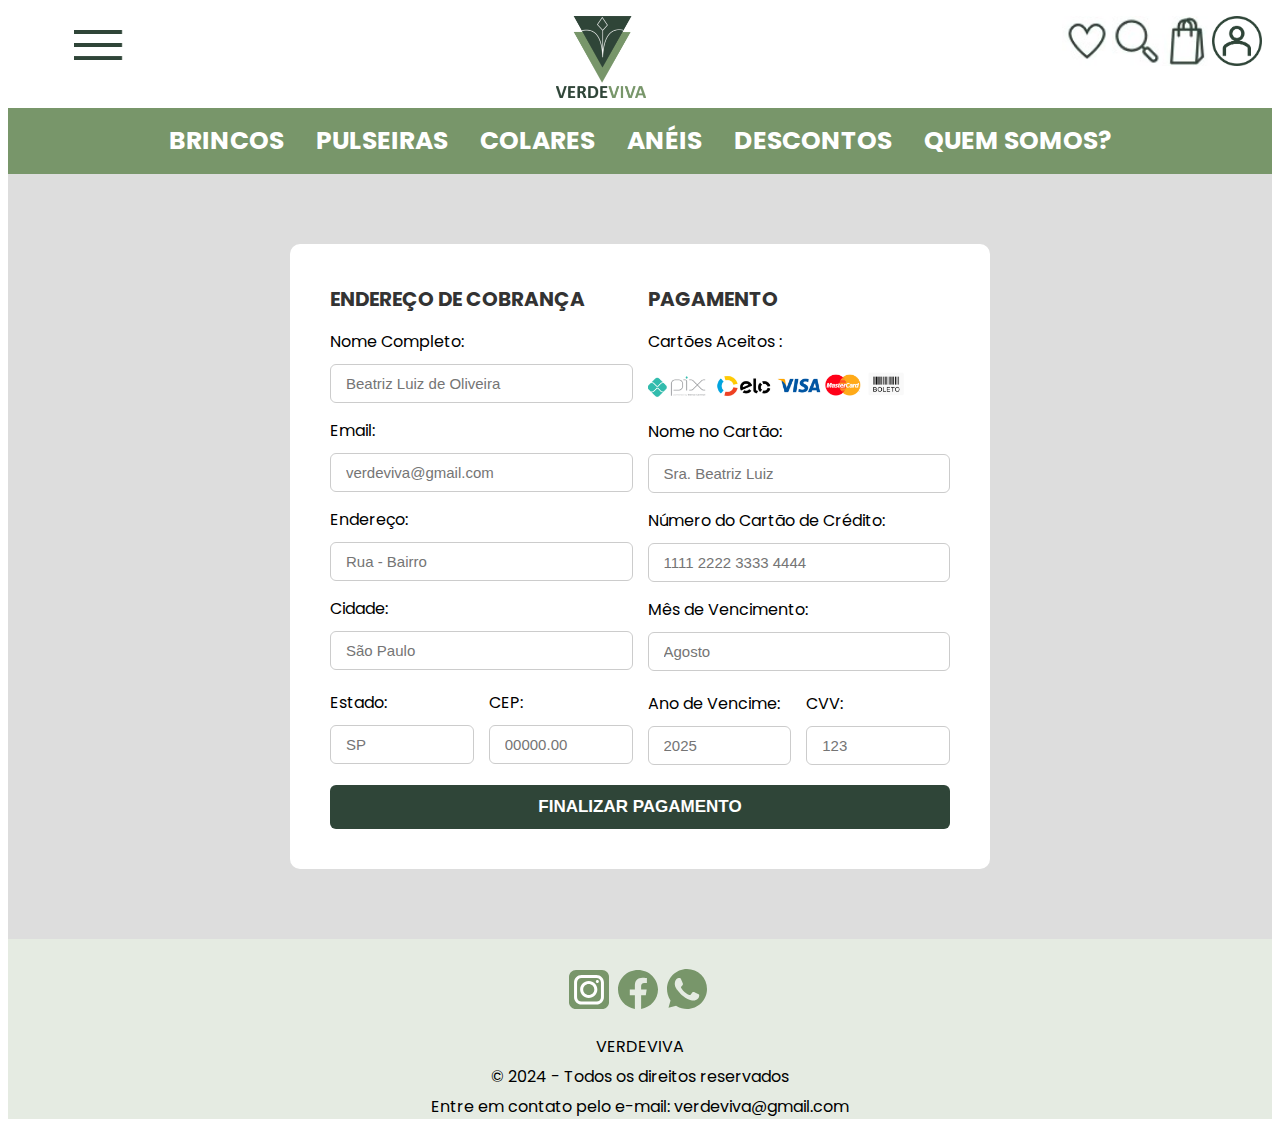
<file: finalizarcompra/paginafinalizarcompra.html>
<!DOCTYPE html>
<html lang="pt-br">
<head>
<title>VERDEVIVA</title>
<meta charset="UTF-8">
<meta name="viewport" content="width=device-width, initial-scale=1">
<link rel="preconnect" href="https://fonts.googleapis.com">
<link rel="preconnect" href="https://fonts.gstatic.com" crossorigin>
<link rel="icon" type="image/x icon" href="/imagens/logotipoverdevivasemescrita.png">
<link href="https://fonts.googleapis.com/css2?family=Poppins:wght@300;400;500;600;700;800;900&display=swap" rel="stylesheet">
<link rel="stylesheet" href="stylefinalizarcompra.css">
</head>

<body>
    <!--BARRA MENU-->
    <div class="top">
        <ol>
            <li class="dropdown">
                <a href="javascript:void(0)"><img src="/imagens/imagemmenu.png" alt="Menu" width="50px"></a></a>
                <div class="dropdown-content">
                    <a href="/historicodecompras/paginahistoricodecompras.html">HISTÓRICO DE COMPRAS</a>
                    <a href="/centraldeajuda/paginacentraldeajuda.html">CENTRAL DE AJUDA</a>
                </div>
            </li>
        </ol>
        <a href="/index.html" style="float: center;"><img src="/imagens/logotipoverdevivaoriginal.png" alt="logo" width="90px"></a>
        <a href="/login/paginalogin.html" style="float: right;"><img src="/imagens/imagemlogin.png" alt="Login" width="50px"></a>
        <a href="/sacola/paginasacola.html" style="float: right;"><img src="/imagens/imagemsacola.jpg" alt="Sacola" width="50px"></a>
        <a href="/lupa/paginalupa.html" style="float: right;"><img src="/imagens/imagemlupa.jpg" alt="Lupa" width="50px"></a>
        <a href="/favoritos/paginafavoritos.html" style="float: right;"><img src="/imagens/imagemfavoritos.jpg" alt="Favoritos" width="50px"></a>
    </div>

    <!--BARRA DE NAVEGAÇÃO-->
    <div>
        <ul>
            <li class="UL1"><a href="/brincos/paginabrincos.html"><b>BRINCOS</b></a></li>
            <li class="UL1"><a href="/pulseiras/paginapulseiras.html"><b>PULSEIRAS</b></a></li>
            <li class="UL1"><a href="/colares/paginacolares.html"><b>COLARES</b></a></li>
            <li class="UL1"><a href="/aneis/paginaaneis.html"><b>ANÉIS</b></a></li>
            <li class="UL1"><a href="/descontos/paginadescontos.html"><b>DESCONTOS</b></a></li>
            <li class="UL1"><a href="/quemsomos/paginaquemsomos.html"><b>QUEM SOMOS?</b></a></li>
        </ul>
    </div>

<!--FINALIZAR PAGAMENTO-->
    <div class="container">
        <form action="">
            <div class="row">
                <div class="column">
                    <h3 class="title">Endereço de Cobrança</h3>
                    <div class="input-box">
                        <span>Nome Completo:</span>
                        <input type="text" placeholder="Beatriz Luiz de Oliveira">
                    </div>
                    <div class="input-box">
                        <span>Email:</span>
                        <input type="email" placeholder="verdeviva@gmail.com">
                    </div>
                    <div class="input-box">
                        <span>Endereço:</span>
                        <input type="text" placeholder="Rua - Bairro">
                    </div>
                    <div class="input-box">
                        <span>Cidade:</span>
                        <input type="text" placeholder="São Paulo">
                    </div>

                    <div class="flex">
                        <div class="input-box">
                            <span>Estado:</span>
                            <input type="text" placeholder="SP">
                        </div>
                        <div class="input-box">
                            <span>CEP:</span>
                            <input type="number" placeholder="00000.00">
                        </div>
                    </div>
                </div>

                <div class="column">
                    <h3 class="title">Pagamento</h3>
                    <div class="input-box">
                        <span>Cartões Aceitos :</span>
                        <img src="/imagens/formadepagamentofileira.png">
                    </div>
                    <div class="input-box">
                        <span>Nome no Cartão:</span>
                        <input type="text" placeholder="Sra. Beatriz Luiz">
                    </div>
                    <div class="input-box">
                        <span>Número do Cartão de Crédito:</span>
                        <input type="number" placeholder="1111 2222 3333 4444">
                    </div>
                    <div class="input-box">
                        <span>Mês de Vencimento:</span>
                        <input type="text" placeholder="Agosto">
                    </div>

                    <div class="flex">
                        <div class="input-box">
                            <span>Ano de Vencime:</span>
                            <input type="number" placeholder="2025">
                        </div>
                        <div class="input-box">
                            <span>CVV:</span>
                            <input type="number" placeholder="123">
                        </div>
                    </div>
                </div>
            </div>

            <button type="submit" class="btn"><b><a href="/index.html" style="text-decoration: none; color: white;">FINALIZAR PAGAMENTO</b></a></button>
        </form>
    </div>

    <!--RODAPÉ-->
    <div class="sois">
        <footer class="footericones">
            <a href="#"><img style="width: 40px; margin-right: 5px;" src="/icones/iconeinstagram.svg" alt="instagram"></a>
            <a href="#"></a><img style="width: 40px; margin-right: 5px;" src="/icones/iconefacebook.svg" alt="facebook"></a>
            <a href="#"></a><img style="width: 40px; margin-right: 5px;" src="/icones/iconewhatsapp.svg" alt="whatsapp"></a>
            <br>
            <br>
            <p>VERDEVIVA</p>
            <p>&copy; 2024 - Todos os direitos reservados</p>
            <p>Entre em contato pelo e-mail: verdeviva@gmail.com</p>
        </footer>
    </div>
</body>
</html>
</file>
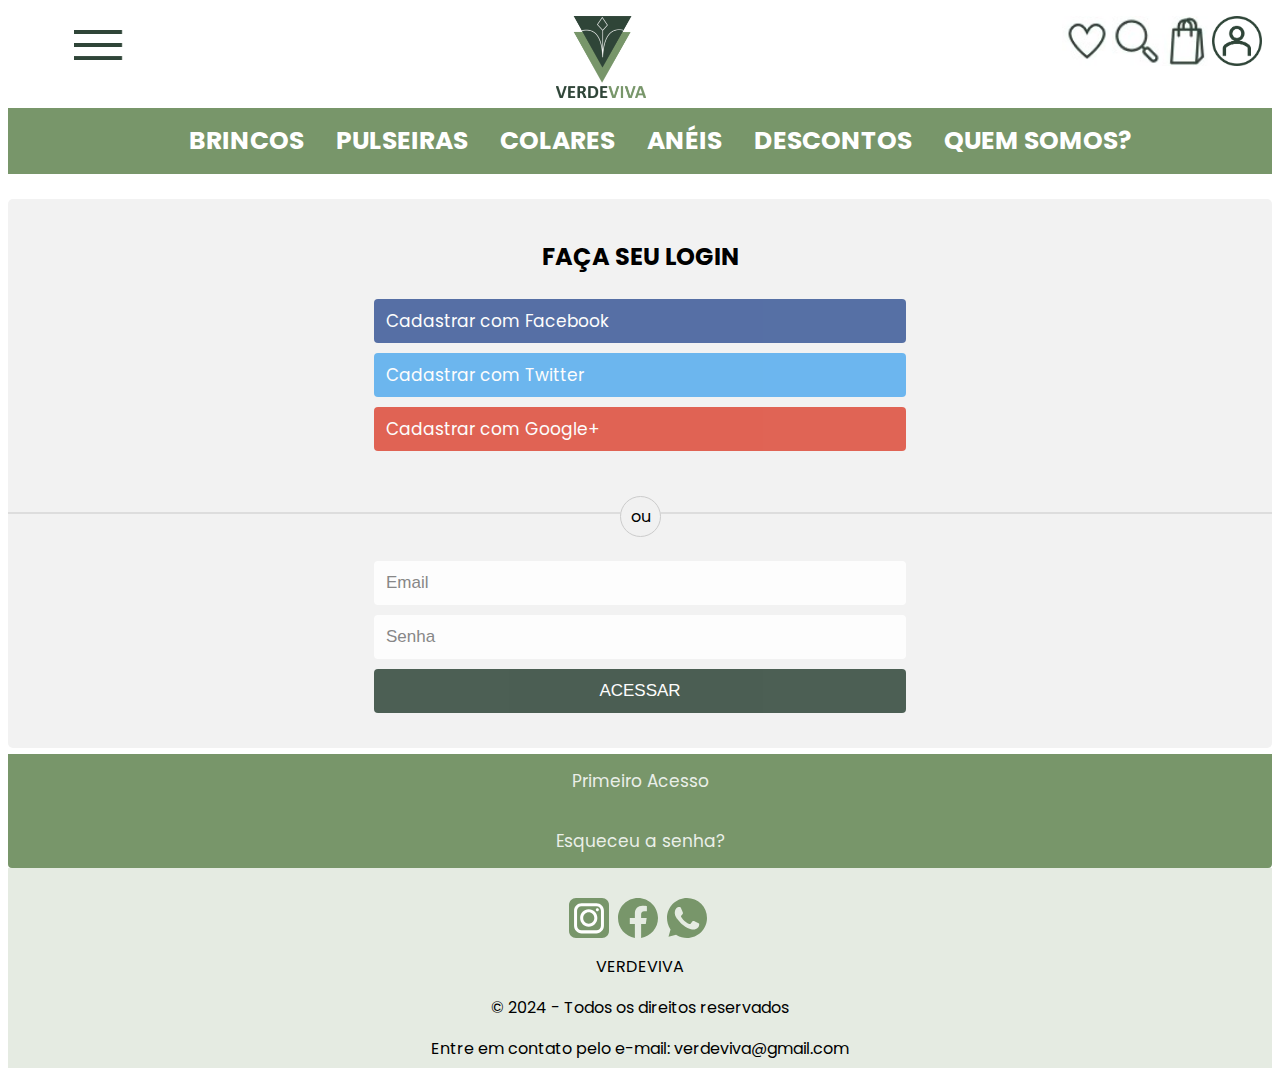
<file: login/paginalogin.html>
<!DOCTYPE html>
<html lang="pt-br">

<head>
    <title>VERDEVIVA</title>
    <meta charset="UTF-8">
    <meta name="viewport" content="width=device-width, initial-scale=1">
    <link rel="preconnect" href="https://fonts.googleapis.com">
    <link rel="preconnect" href="https://fonts.gstatic.com" crossorigin>
    <link rel="icon" type="image/x icon" href="/imagens/logotipoverdevivasemescrita.png">
    <link href="https://fonts.googleapis.com/css2?family=Poppins:wght@300;400;500;600;700;800;900&display=swap" rel="stylesheet">
    <link rel="stylesheet" href="stylelogin.css">
</head>

<body>
    <!--BARRA MENU-->
    <div class="top">
        <ol>
            <li class="dropdown">
                <a href="javascript:void(0)"><img src="/imagens/imagemmenu.png" alt="Menu" width="50px"></a></a>
                <div class="dropdown-content">
                    <a href="/historicodecompras/paginahistoricodecompras.html">HISTÓRICO DE COMPRAS</a>
                    <a href="/centraldeajuda/paginacentraldeajuda.html">CENTRAL DE AJUDA</a>
                </div>
            </li>
        </ol>
        <a href="/index.html" style="float: center;"><img src="/imagens/logotipoverdevivaoriginal.png" alt="logo" width="90px"></a>
        <a href="/login/paginalogin.html" style="float: right;"><img src="/imagens/imagemlogin.png" alt="Login" width="50px"></a>
        <a href="/sacola/paginasacola.html" style="float: right;"><img src="/imagens/imagemsacola.jpg" alt="Sacola" width="50px"></a>
        <a href="/lupa/paginalupa.html" style="float: right;"><img src="/imagens/imagemlupa.jpg" alt="Lupa" width="50px"></a>
        <a href="/favoritos/paginafavoritos.html" style="float: right;"><img src="/imagens/imagemfavoritos.jpg" alt="Favoritos" width="50px"></a>
    </div>
    <!--BARRA DE NAVEGAÇÃO-->
    <div>
        <ul>
            <li class="UL1"><a href="/brincos/paginabrincos.html"><b>BRINCOS</b></a></li>
            <li class="UL1"><a href="/pulseiras/paginapulseiras.html"><b>PULSEIRAS</b></a></li>
            <li class="UL1"><a href="/colares/paginacolares.html"><b>COLARES</b></a></li>
            <li class="UL1"><a href="/aneis/paginaaneis.html"><b>ANÉIS</b></a></li>
            <li class="UL1"><a href="/descontos/paginadescontos.html"><b>DESCONTOS</b></a></li>
            <li class="UL1"><a href="/quemsomos/paginaquemsomos.html"><b>QUEM SOMOS?</b></a></li>
        </ul>
    </div>
    <div class="container">
        <form action="/action_page.php">
            <div class="row">
                <h2 style="text-align:center">FAÇA SEU LOGIN</h2>
                <div class="vl">
                    <span class="vl-innertext">ou</span>
                </div>

                <div class="col">
                    <a href="#" class="fb btn">
                        <i class="fa fa-facebook fa-fw"></i> Cadastrar com Facebook
                    </a>
                    <a href="#" class="twitter btn">
                        <i class="fa fa-twitter fa-fw"></i> Cadastrar com Twitter
                    </a>
                    <a href="#" class="google btn"><i class="fa fa-google fa-fw">
                        </i> Cadastrar com Google+
                    </a>
                </div>

                <div class="colemail">
                    <input type="text" name="username" placeholder="Email" required>
                    <input type="password" name="password" placeholder="Senha" required>
                    <input type="submit" value="ACESSAR">
                </div>

            </div>
        </form>
    </div>

    <div class="bottom-container">
        <div class="row">
            <div class="col">
                <a href="/cadastrar/paginacadastrar.html" style="color:white;" class="btn">Primeiro Acesso</a>
            </div>
            <div class="col">
                <a href="#" style="color:white" class="btn">Esqueceu a senha?</a>
            </div>
        </div>
    </div>
    <div class="sois">
    <footer class="footericones">
        <a href="#"><img style="width: 40px; margin-right: 5px;" src="/icones/iconeinstagram.svg" alt="instagram"></a>
        <a href="#"></a><img style="width: 40px; margin-right: 5px;" src="/icones/iconefacebook.svg" alt="facebook"></a>
        <a href="#"></a><img style="width: 40px; margin-right: 5px;" src="/icones/iconewhatsapp.svg" alt="whatsapp"></a>
        <p>VERDEVIVA</p>
        <p>&copy; 2024 - Todos os direitos reservados</p>
        <p>Entre em contato pelo e-mail: verdeviva@gmail.com</p>
    </footer>
    </div>
</body>
</html>
</file>
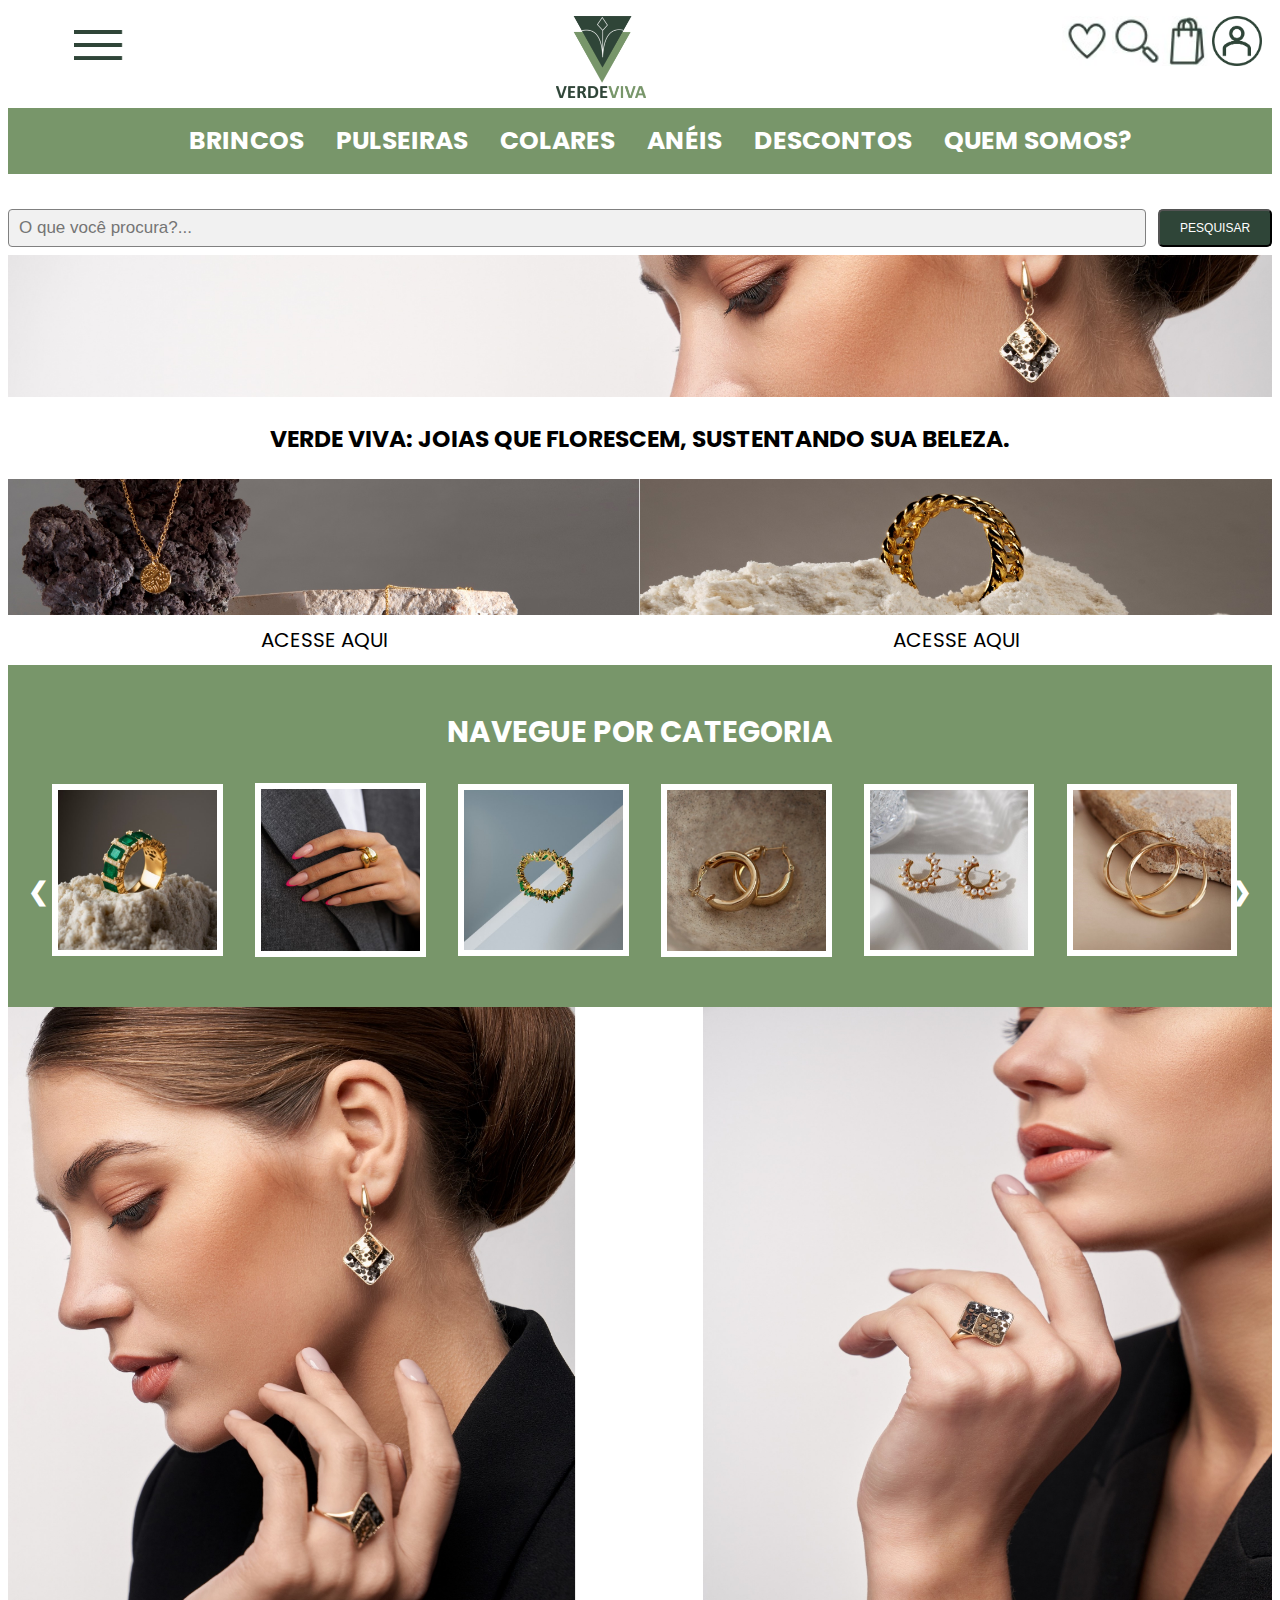
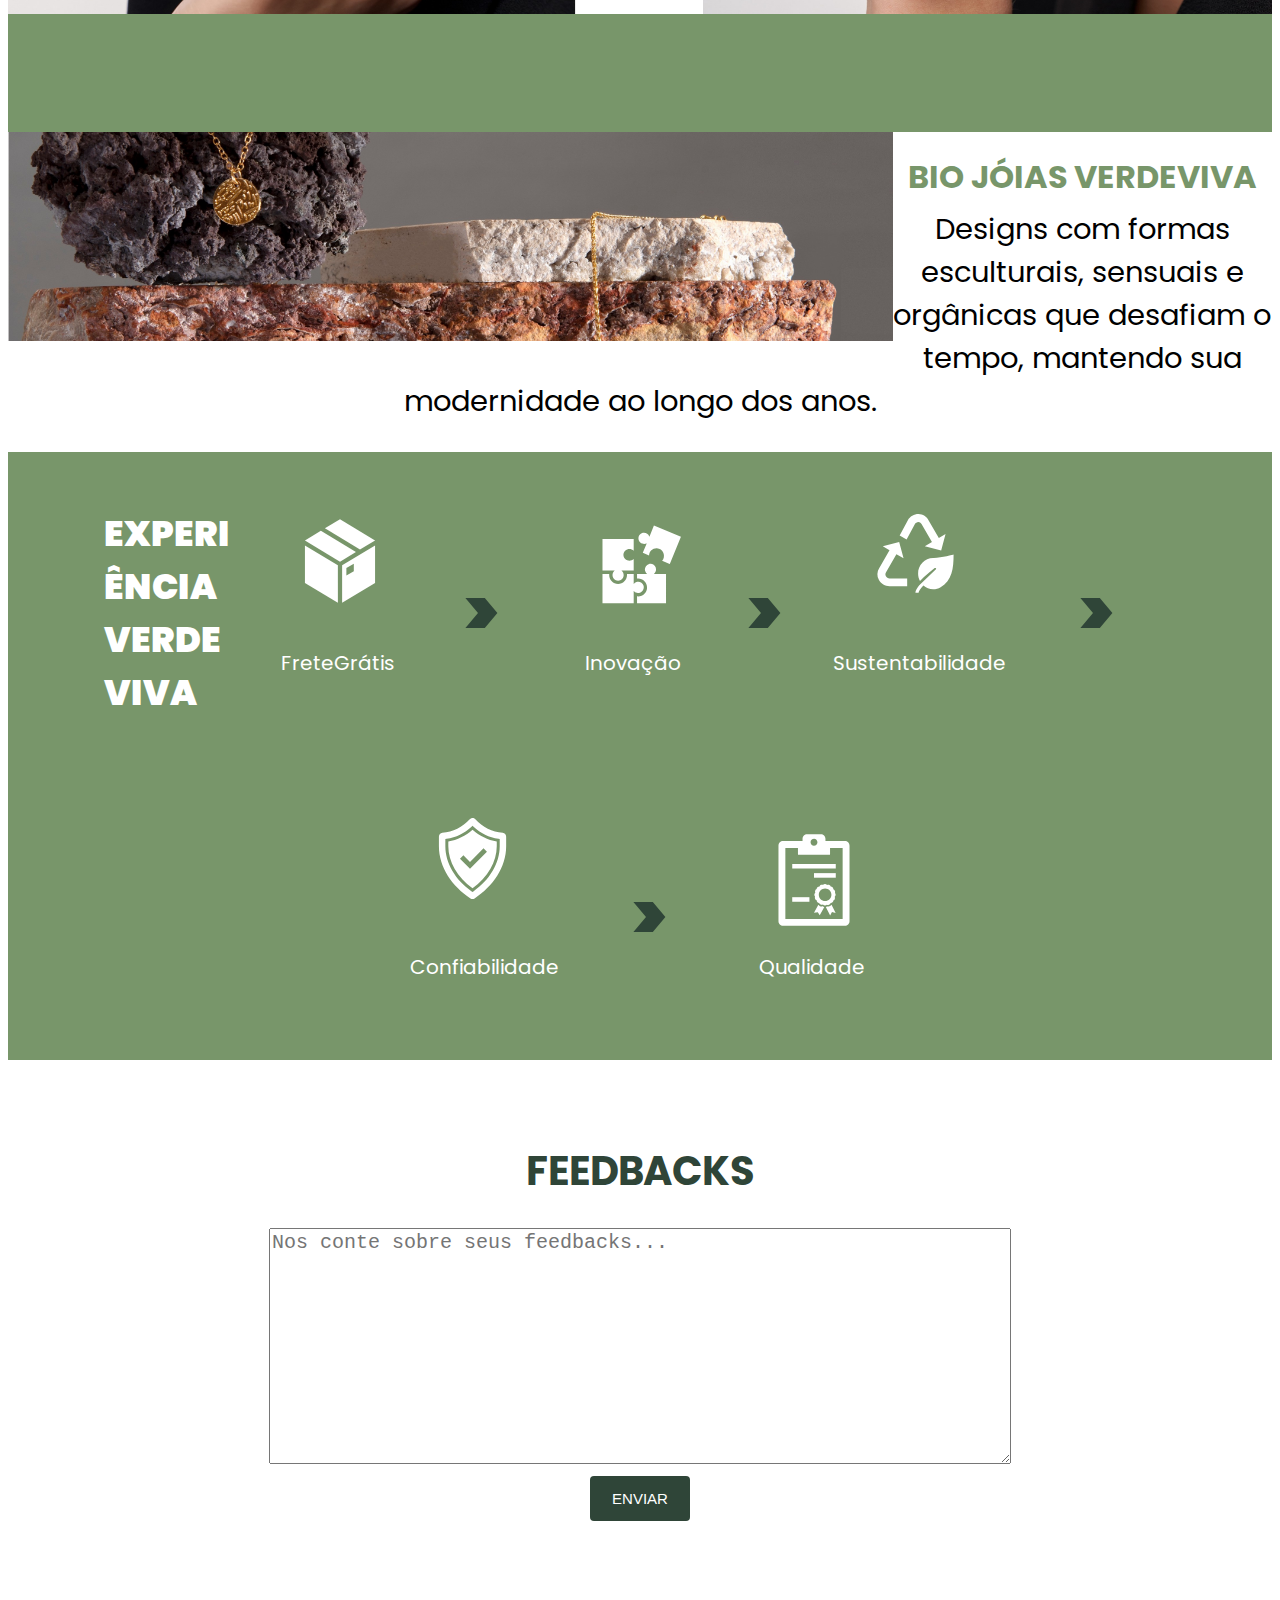
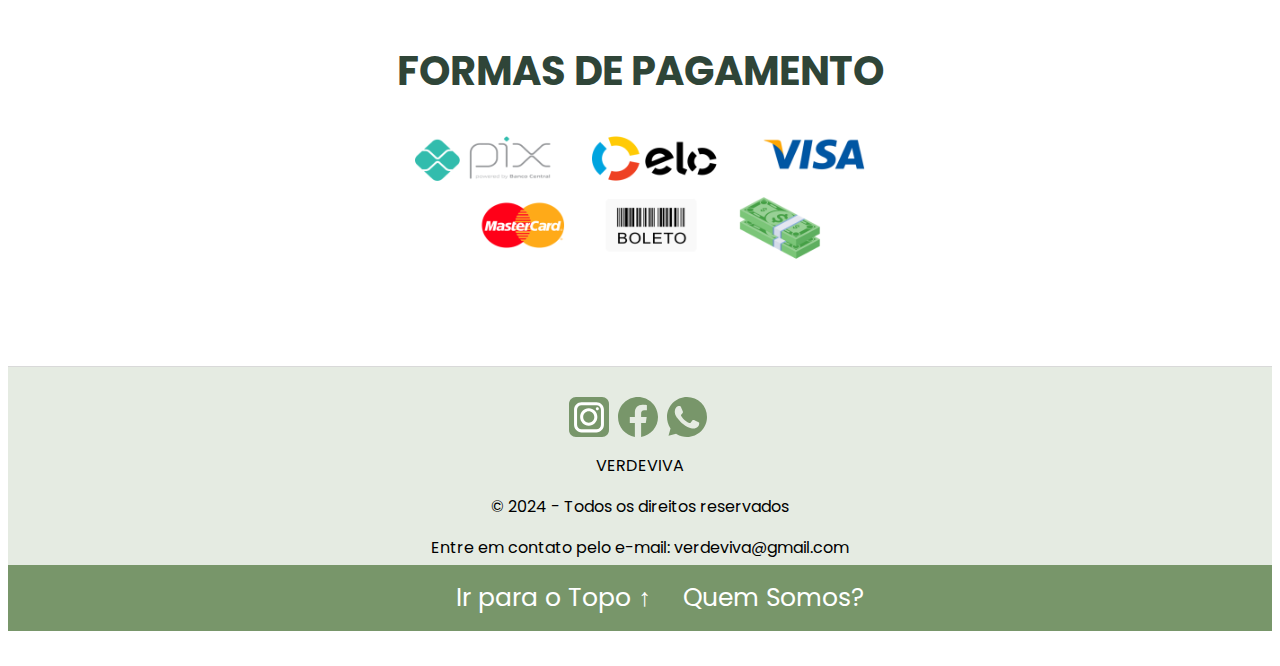
<file: lupa/paginalupa.html>
<!DOCTYPE html>
<html lang="pt-br">
<head>
<title>VERDEVIVA</title>
<meta charset="UTF-8">
<meta name="viewport" content="width=device-width, initial-scale=1">
<link rel="preconnect" href="https://fonts.googleapis.com">
<link rel="preconnect" href="https://fonts.gstatic.com" crossorigin>
<link rel="icon" type="image/x icon" href="/imagens/logotipoverdevivasemescrita.png">
<link href="https://fonts.googleapis.com/css2?family=Poppins:wght@300;400;500;600;700;800;900&display=swap" rel="stylesheet">
<link rel="stylesheet" href="stylelupa.css">
</head>

<body>
    <!--BARRA MENU-->
    <div class="top">
        <ol>
            <li class="dropdown">
                <a href="javascript:void(0)"><img src="/imagens/imagemmenu.png" alt="Menu" width="50px"></a></a>
                <div class="dropdown-content">
                    <a href="/historicodecompras/paginahistoricodecompras.html">HISTÓRICO DE COMPRAS</a>
                    <a href="/centraldeajuda/paginacentraldeajuda.html">CENTRAL DE AJUDA</a>
                </div>
            </li>
        </ol>
        <a href="/index.html" style="float: center;"><img src="/imagens/logotipoverdevivaoriginal.png" alt="logo" width="90px"></a>
        <a href="/login/paginalogin.html" style="float: right;"><img src="/imagens/imagemlogin.png" alt="Login" width="50px"></a>
        <a href="/sacola/paginasacola.html" style="float: right;"><img src="/imagens/imagemsacola.jpg" alt="Sacola" width="50px"></a>
        <a href="/lupa/paginalupa.html" style="float: right;"><img src="/imagens/imagemlupa.jpg" alt="Lupa" width="50px"></a>
        <a href="/favoritos/paginafavoritos.html" style="float: right;"><img src="/imagens/imagemfavoritos.jpg" alt="Favoritos" width="50px"></a>
    </div>

    <!--BARRA DE NAVEGAÇÃO-->
    <div>
        <ul>
            <li class="UL1"><a href="/brincos/paginabrincos.html"><b>BRINCOS</b></a></li>
            <li class="UL1"><a href="/pulseiras/paginapulseiras.html"><b>PULSEIRAS</b></a></li>
            <li class="UL1"><a href="/colares/paginacolares.html"><b>COLARES</b></a></li>
            <li class="UL1"><a href="/aneis/paginaaneis.html"><b>ANÉIS</b></a></li>
            <li class="UL1"><a href="/descontos/paginadescontos.html"><b>DESCONTOS</b></a></li>
            <li class="UL1"><a href="/quemsomos/paginaquemsomos.html"><b>QUEM SOMOS?</b></a></li>
        </ul>
    </div>

    <!--BLOCO DE FRASE E COMPRE AQUI-->
    <div class="topnav2"> <!--ESSE TOPNAV VAI ATE O CARROSSEL-->
        
    <!--BARRA DE PESQUISA-->
    <div class="barradepesquisa">
        <form class="example">
            <input type="text" placeholder="O que você procura?..." name="search">
            <button type="submit">PESQUISAR<i class="fa fa-search"></i></button>
        </form>
    </div>

    <!--BANNER-->
    <div class="blocofrase">
        <img src="/imagens/imagembanner.jpg" alt="logotipo" style="width:100%">
        <h3>VERDE VIVA: JOIAS QUE FLORESCEM, SUSTENTANDO SUA BELEZA.</h3>
    </div>

    <div class="blocoimg">
        <img src="/imagens/imagemcompreaqui1.jpg" alt="CompreAqui1" style="width:50%;"><img
            src="/imagens/imagemcompreaqui2.jpg" alt="CompreAqui2" style="width:50%;">
    </div>
    <div class="ladoalado">
        <div class="lado"><a href="/colares/paginacolares.html" style="text-decoration: none; color: inherit;">ACESSE AQUI</a></div>
        <div class="lado"><a href="/aneis/paginaaneis.html" style="text-decoration: none; color: inherit;">ACESSE AQUI</a></div>
    </div>

    <!--NAVEGUE POR CATEGORIA-->
    <div class="bloco2">
        <h3 style="color: white;">NAVEGUE POR CATEGORIA</h3>

        <!--SLIDE SHOW - CARROSSEL-->
        <div class="slideshow-container">
            <div class="mySlides1">
                <div class="row">
                    <div class="column">
                        <a href="/aneis/paginaaneis.html"><img src="/imagens/imagemsemfundo/anel1semfundo.jpg" style="margin-left: 3.5%;"></a>
                        <a href="/aneis/paginaaneis.html"><img src="/imagens/imagemsemfundo/anel2semfundo.jpg" style="margin-left: 2%;"></a>
                        <a href="/aneis/paginaaneis.html"><img src="/imagens/imagemsemfundo/anel3semfundo.jpg" style="margin-left: 2%;"></a>
                        <a href="/brincos/paginabrincos.html"><img src="/imagens/imagemsemfundo/brinco1semfundo.jpg" style="margin-left: 2%;"></a>
                        <a href="/brincos/paginabrincos.html"><img src="/imagens/imagemsemfundo/brinco5semfundo.jpg" style="margin-left: 2%;"></a>
                        <a href="/brincos/paginabrincos.html"><img src="/imagens/imagemsemfundo/brinco3semfundo.jpg" style="margin-left: 2%;"></a>
                    </div>
                </div>
            </div>

            <div class="mySlides1">
                <div class="row">
                    <div class="column">
                        <a href="/brincos/paginabrincos.html"><img src="/imagens/imagemsemfundo/brinco6semfundo.jpg" style="margin-left: 3%;"></a>
                        <a href="/brincos/paginabrincos.html"><img src="/imagens/imagemsemfundo/brinco7semfundo.jpg" style="margin-left: 2%;"></a>
                        <a href="/brincos/paginabrincos.html"><img src="/imagens/imagemsemfundo/brinco8semfundo.jpg" style="margin-left: 2%;"></a>
                        <a href="/brincos/paginabrincos.html"><img src="/imagens/imagemsemfundo/brinco9semfundo.jpg" style="margin-left: 2%;"></a>
                        <a href="/brincos/paginabrincos.html"><img src="/imagens/imagemsemfundo/brinco10semfundo.jpg" style="margin-left: 2%;"></a>
                        <a href="/brincos/paginabrincos.html"><img src="/imagens/imagemsemfundo/brinco1semfundo.jpg" style="margin-left: 2%;"></a>
                    </div>
                </div>
            </div>

            <!--BOTÕES SEGUINTE E ANTERIOR-->
            <a class="prev" onclick="plusSlides(-1, 0)">&#10094;</a>
            <a class="next" onclick="plusSlides(1, 0)">&#10095;</a>
        </div>


        <script>
            let slideIndex = [1, 1];
            let slideId = ["mySlides1", "mySlides2"]
            showSlides(1, 0);
            showSlides(1, 1);

            function plusSlides(n, no) {
                showSlides(slideIndex[no] += n, no);
            }

            function showSlides(n, no) {
                let i;
                let x = document.getElementsByClassName(slideId[no]);
                if (n > x.length) { slideIndex[no] = 1 }
                if (n < 1) { slideIndex[no] = x.length }
                for (i = 0; i < x.length; i++) {
                    x[i].style.display = "none";
                }
                x[slideIndex[no] - 1].style.display = "block";
            }
        </script>
    </div>
</div>

<!--DUAS FOTOS DA MULHER COM JOIA-->
<div class="bloco3">
    <div class="blocoimg">
        <img src="/imagens/imagemmulherjoia1.jpg" alt="MulherJoia1" style="float: left;" width="45%">
        <img src="/imagens/imagemmulherjoia2.jpg" alt="MulherJoia2" style="float: right;" width="45%">

    </div>
</div>

<div class="linhaverde">
    <h2 style="color: #78966A">.</h2>
</div>

<!--BIO JÓIAS VERDEVIVA-->
<div class="bloco4">
    <div class="leftcolumn">
        <div class="card">
            <img src="/imagens/imagembiojoiasverdeviva.jpg" alt="BioJoiasVerdeViva">
        </div>
    </div>
    <div>
        <h1 style="text-align: center; color: #78966A;" class="h11">BIO JÓIAS VERDEVIVA</h1>
        <p class="h12">Designs com formas esculturais, sensuais e orgânicas que desafiam o tempo, mantendo sua
            modernidade ao longo dos anos.</p>
    </div>
</div>


<!--EXPERIÊNCIA VERDE VIVA-->
<div class="bloco5">
    <ul style="padding-left: 50px;">
        <li>
            <h3 style="color: white; text-align:left; font-size: 35px; margin-left:-30%">
                <b>EXPERI<br>ÊNCIA<br>VERDE<br>VIVA</b>
            </h3>
        </li>
        <li style="display: flex; align-items: center; margin-top: 20px;">
            <img style="width: 200px; margin-top: -40%;" src="/icones/iconefretegratis.svg">
            <p style="margin-top: 120px; margin-left: -130px; color: white; font-size: 20px;">FreteGrátis</p>
            <h3 style="font-size: 70px; color: #2F4538; margin-left: 20px;"><b>></b></h3>
        </li>
        <li style="display: flex; align-items: center; margin-top: 20px;">
            <img style="width: 200px; margin-top: -40%;" src="/icones/iconeinovacao.svg">
            <p style="margin-top: 120px; margin-left: -130px; color: white; font-size: 20px;">Inovação</p>
            <h3 style="font-size: 70px; color: #2F4538; margin-left: 20px;"><b>></b></h3>
        </li>
        <li style="display: flex; align-items: center; margin-top: 20px;">
            <img style="width: 200px; margin-top: -40%;" src="/icones/iconesustentabilidade.svg">
            <p style="margin-top: 120px; margin-left: -150px; color: white; font-size: 20px;">Sustentabilidade
            </p>
            <h3 style="font-size: 70px; color: #2F4538; margin-left: 20px;"><b>></b></h3>
        </li>
        <li style="display: flex; align-items: center; margin-top: 20px;">
            <img style="width: 200px; margin-top: -40%;" src="/icones/iconeconfiabilidade.svg">
            <p style="margin-top: 120px; margin-left: -130px; color: white; font-size: 20px;">Confiabilidade</p>
            <h3 style="font-size: 70px; color: #2F4538; margin-left: 20px;"><b>></b></h3>
        </li>
        <li style="display: flex; align-items: center; margin-top: 20px;">
            <img style="width: 110px; margin-top: -70%;" src="/icones/iconequalidade.svg">
            <p style="margin-top: 120px; margin-left: -130px; color: white; font-size: 20px;">Qualidade</p>
        </li>
    </ul>
</div>

<!--RODAPÉ-->
<div class="rodape">
    <div class="forms">
        <h1 style="color: #2F4538; font-size: 40px; margin-top: 5%;">FEEDBACKS</h1>
        <form action="/action_page.php" method="post">
            <textarea style="font-size: 20px;" type="text" maxlength="50" rows="10" cols="60" name="firstname"
                placeholder="Nos conte sobre seus feedbacks..."></textarea>
            <div class="row">
                <input type="submit" value="ENVIAR">
            </div>
        </form>
    </div>
    <div class="pagamento">
        <h1 style="color: #2F4538; font-size: 40px;">FORMAS DE PAGAMENTO</h1>
        <img src="/imagens/formadepagamentogrupo.png" style="width: 450px;">
    </div>

    <div class="sois">
    <div class="linharodape"></div>
    <footer class="footericones">
        <a href="#"><img style="width: 40px; margin-right: 5px;" src="/icones/iconeinstagram.svg"
                alt="instagram"></a>
        <a href="#"></a><img style="width: 40px; margin-right: 5px;" src="/icones/iconefacebook.svg"
            alt="facebook"></a>
        <a href="#"></a><img style="width: 40px; margin-right: 5px;" src="/icones/iconewhatsapp.svg"
            alt="whatsapp"></a>
        <p>VERDEVIVA</p>
        <p>&copy; 2024 - Todos os direitos reservados</p>
        <p>Entre em contato pelo e-mail: verdeviva@gmail.com</p>
     
            <ul>
                <li><a href="#">Ir para o Topo ↑</a></li>
                <li><a href="/quemsomos/paginaquemsomos.html">Quem Somos?</a></li>
            </ul>
    
    </footer>
    </div>
</body>

</html>
</file>
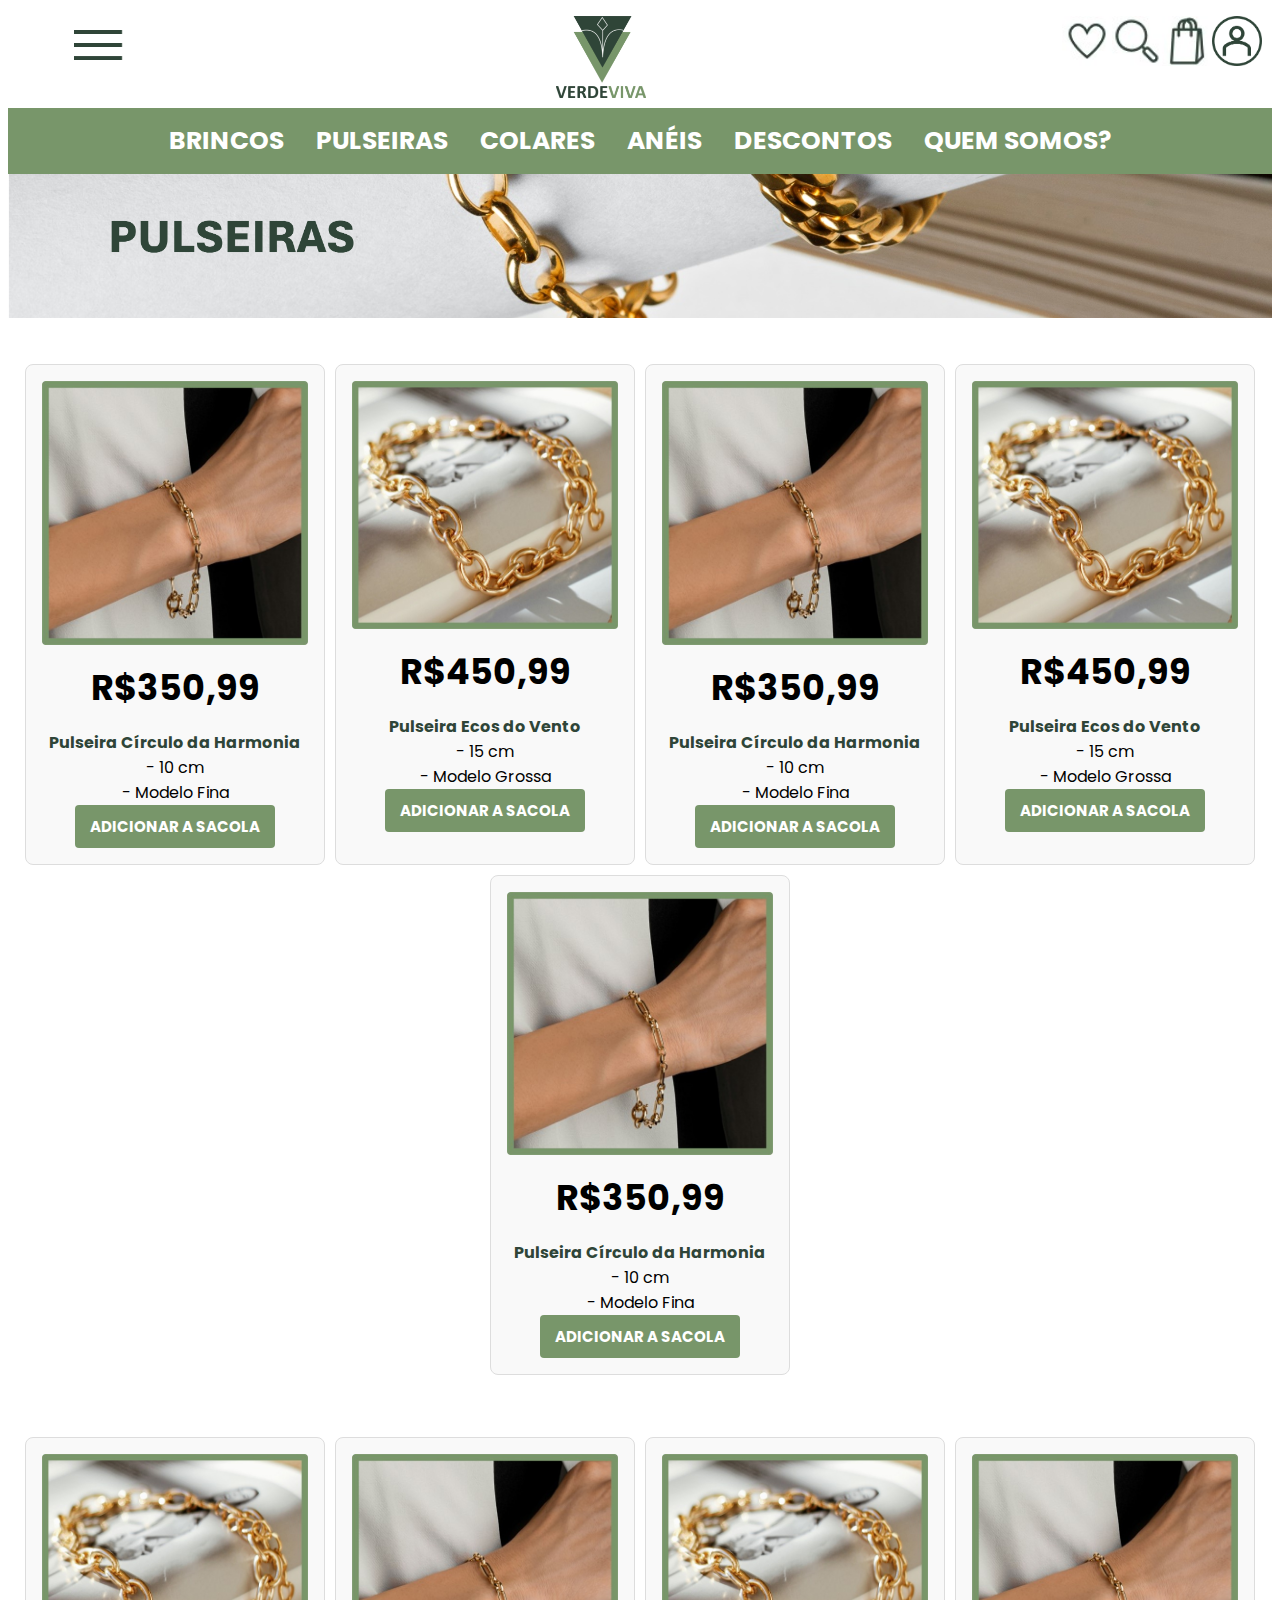
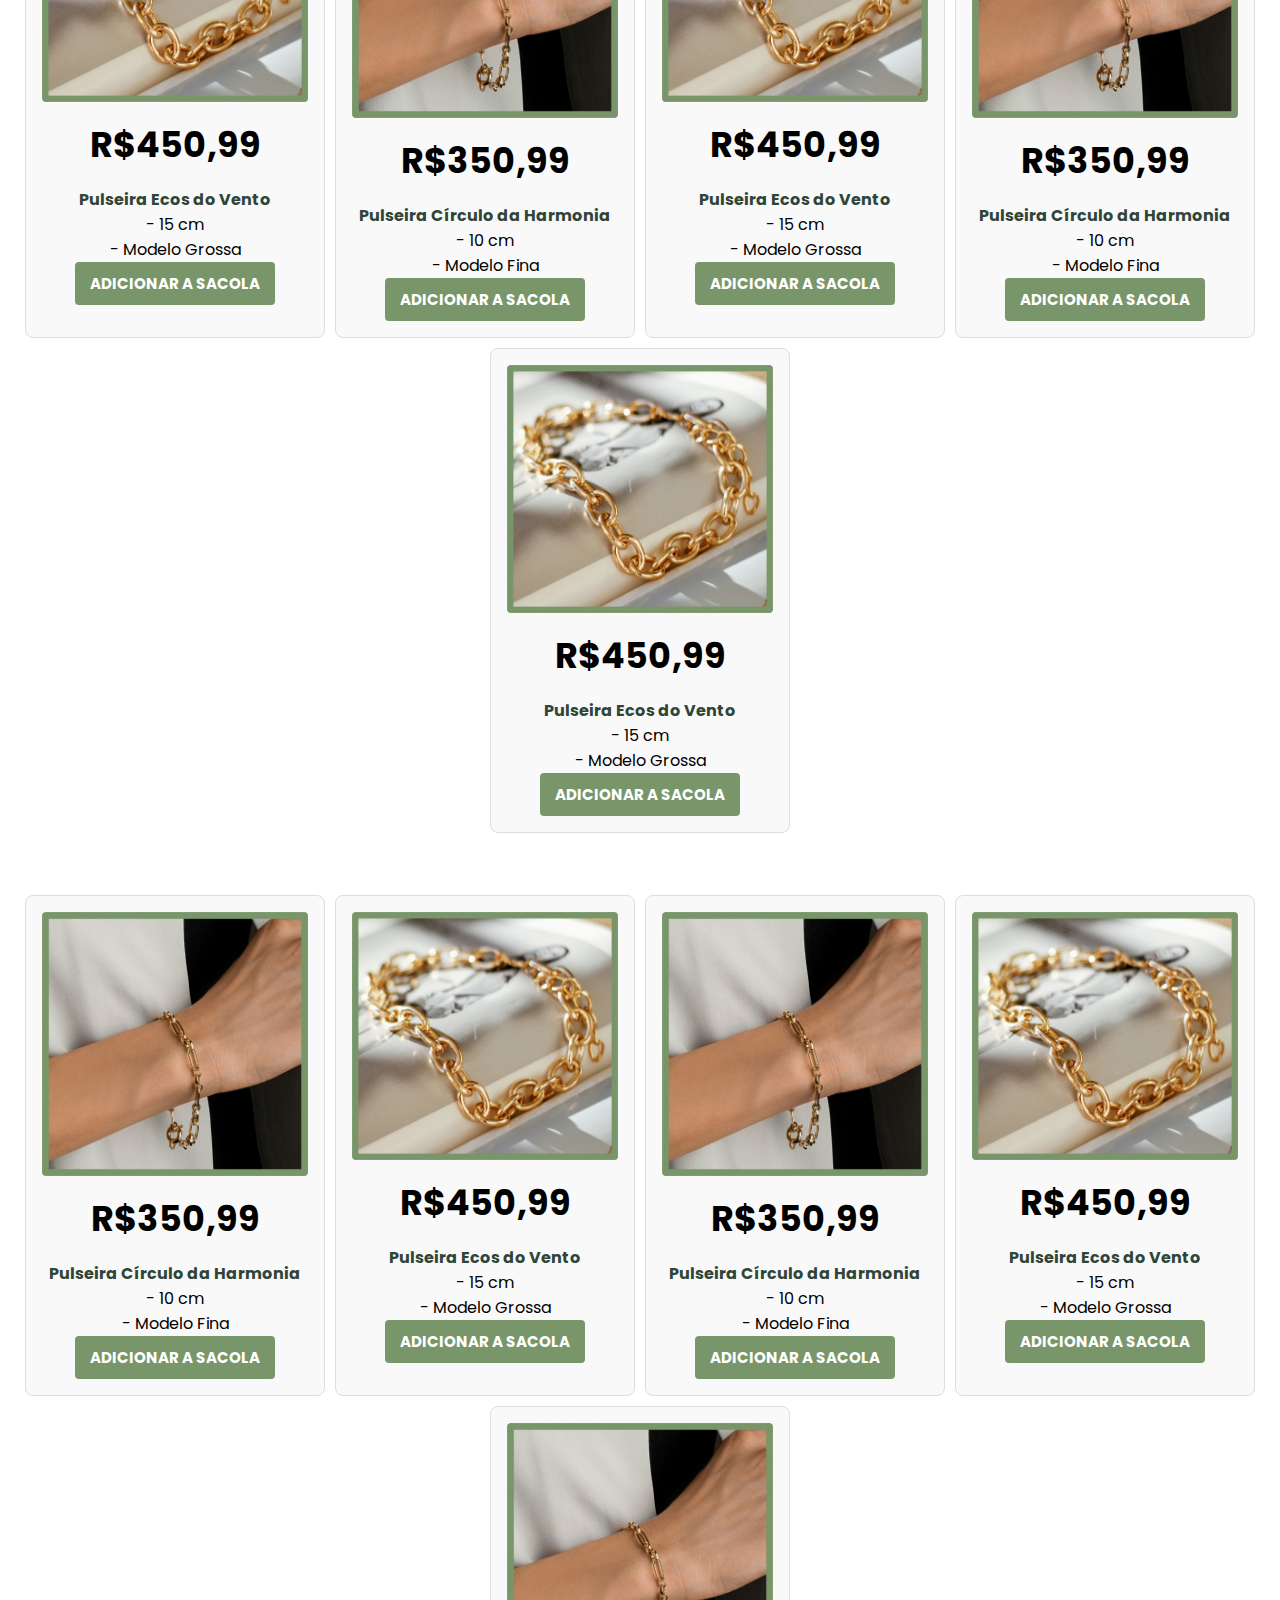
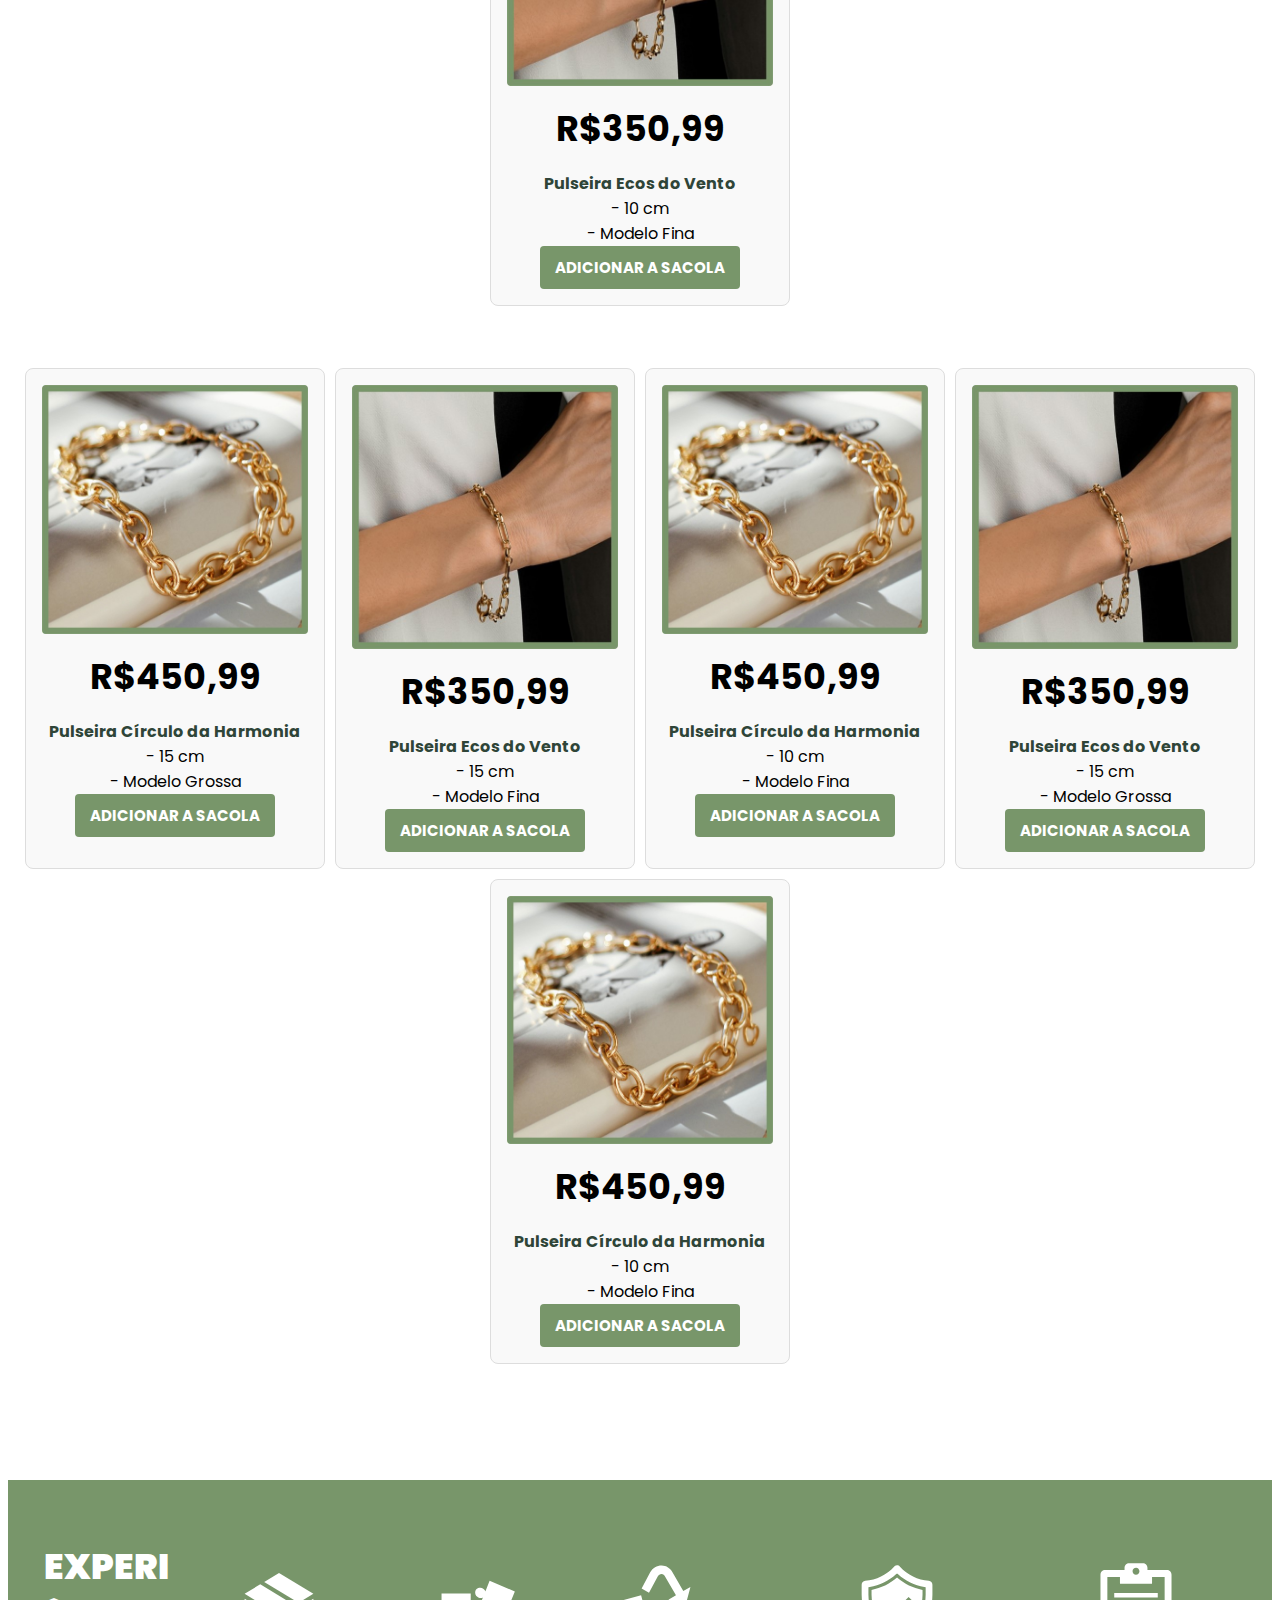
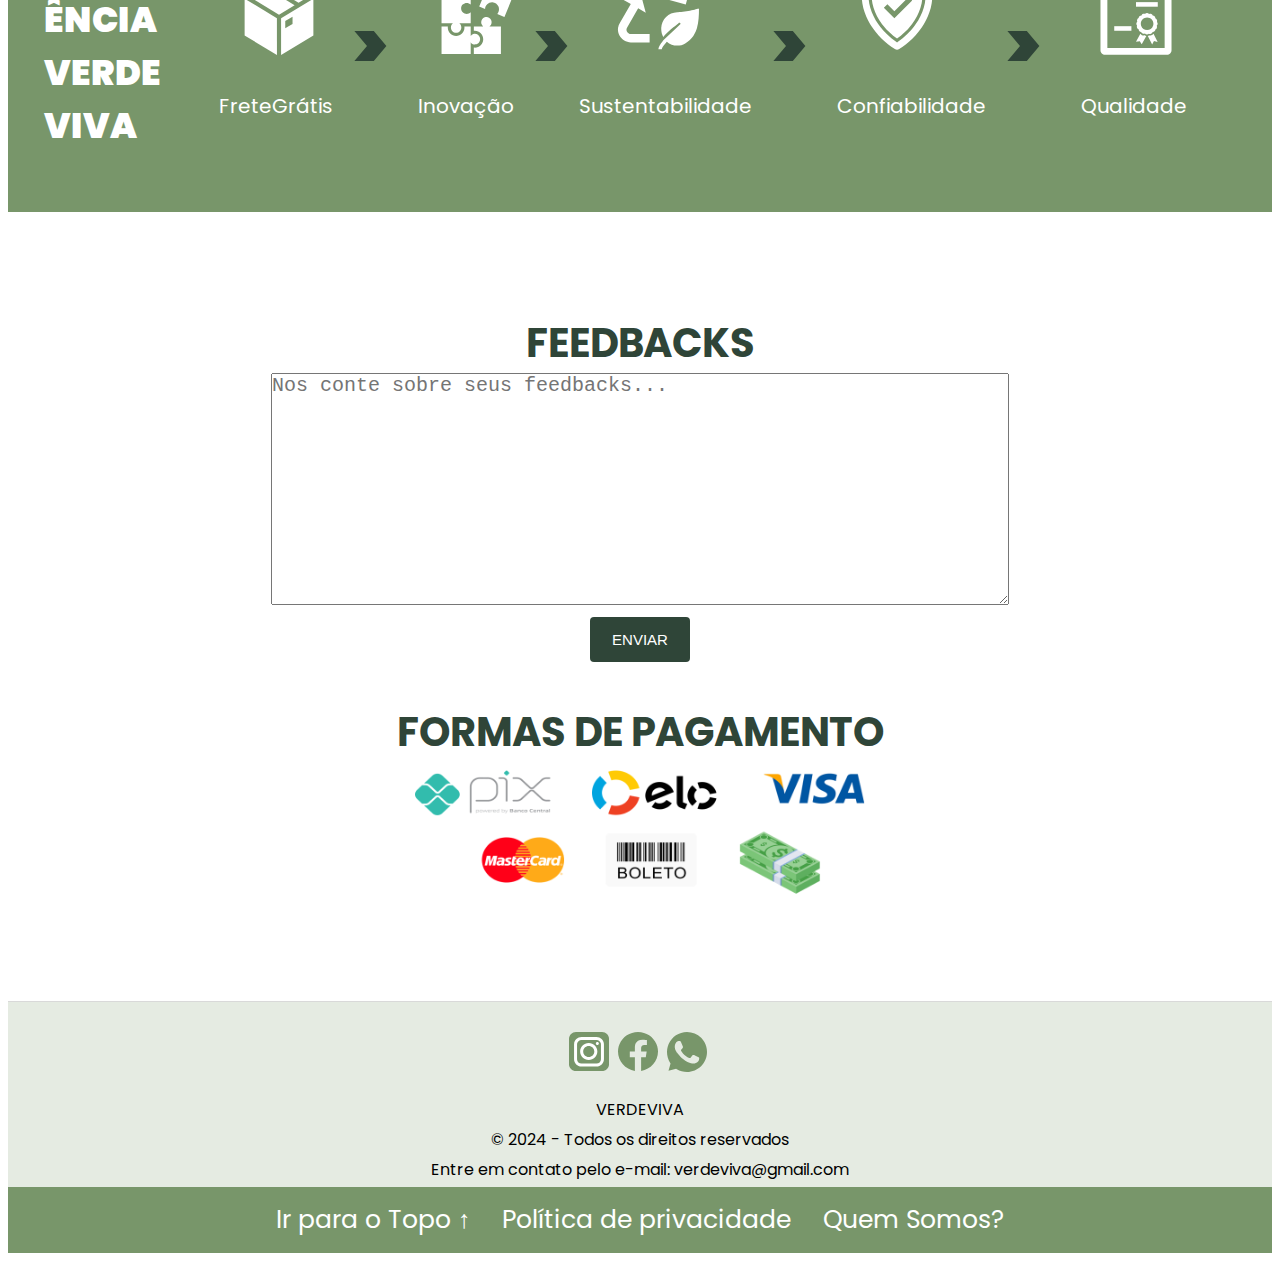
<file: pulseiras/paginapulseiras.html>
<!DOCTYPE html>
<html lang="pt-br">

<head>
    <title>VERDEVIVA</title>
    <meta charset="UTF-8">
    <meta name="viewport" content="width=device-width, initial-scale=1">
    <link rel="preconnect" href="https://fonts.googleapis.com">
    <link rel="preconnect" href="https://fonts.gstatic.com" crossorigin>
    <link rel="icon" type="image/x icon" href="/imagens/logotipoverdevivasemescrita.png">
    <link href="https://fonts.googleapis.com/css2?family=Poppins:wght@300;400;500;600;700;800;900&display=swap" rel="stylesheet">
    <link rel="stylesheet" href="stylepulseiras.css">
</head>

<body>
    <!--BARRA MENU-->
    <div class="top">
        <ol>
            <li class="dropdown">
                <a href="javascript:void(0)"><img src="/imagens/imagemmenu.png" alt="Menu" width="50px"></a></a>
                <div class="dropdown-content">
                    <a href="/historicodecompras/paginahistoricodecompras.html">HISTÓRICO DE COMPRAS</a>
                    <a href="/centraldeajuda/paginacentraldeajuda.html">CENTRAL DE AJUDA</a>
                </div>
            </li>
        </ol>
        <a href="/index.html" style="float: center;"><img src="/imagens/logotipoverdevivaoriginal.png" alt="logo" width="90px"></a>
        <a href="/login/paginalogin.html" style="float: right;"><img src="/imagens/imagemlogin.png" alt="Login" width="50px"></a>
        <a href="/sacola/paginasacola.html" style="float: right;"><img src="/imagens/imagemsacola.jpg" alt="Sacola" width="50px"></a>
        <a href="/lupa/paginalupa.html" style="float: right;"><img src="/imagens/imagemlupa.jpg" alt="Lupa" width="50px"></a>
        <a href="/favoritos/paginafavoritos.html" style="float: right;"><img src="/imagens/imagemfavoritos.jpg" alt="Favoritos" width="50px"></a>
    </div>

    <!--BARRA DE NAVEGAÇÃO-->
    <div>
        <ul>
            <li class="UL1"><a href="/brincos/paginabrincos.html"><b>BRINCOS</b></a></li>
            <li class="UL1"><a href="/pulseiras/paginapulseiras.html"><b>PULSEIRAS</b></a></li>
            <li class="UL1"><a href="/colares/paginacolares.html"><b>COLARES</b></a></li>
            <li class="UL1"><a href="/aneis/paginaaneis.html"><b>ANÉIS</b></a></li>
            <li class="UL1"><a href="/descontos/paginadescontos.html"><b>DESCONTOS</b></a></li>
            <li class="UL1"><a href="/quemsomos/paginaquemsomos.html"><b>QUEM SOMOS?</b></a></li>
        </ul>
    </div>

    <div class="topnav2"> <!--ESSE TOPNAV VAI ATE O CARROSSEL-->

        <!--BANNER-->
        <div class="blocofrase">
            <img src="/imagens/bannerpulseiras.png" style="width:100%">
        </div>

        <!--GRADE DE FOTOS-->
        <div class="container">
            <div class="column">
                <img src="/imagens/pulseira1circulodaharmonia.jpg">
                <h1 class="price">R$350,99</h1>
                <p class="descripition"><b style="color:#2F4538;">Pulseira Círculo da Harmonia</b><br>- 10 cm<br>- Modelo Fina<br>
                    <a href="/sacola/paginasacola.html" class="buy-button">ADICIONAR A SACOLA</a>
                </p>
            </div>

            <div class="column">
                <img src="/imagens/pulseira2ecosdovento.jpg">
                <h1 class="price">R$450,99</h1>
                <p class="descripition"><b style="color:#2F4538;">Pulseira Ecos do Vento</b><br>- 15 cm<br>- Modelo Grossa<br>
                    <a href="/sacola/paginasacola.html" class="buy-button">ADICIONAR A SACOLA</a>
                </p>
            </div>

            <div class="column">
                <img src="/imagens/pulseira1circulodaharmonia.jpg">
                <h1 class="price">R$350,99</h1>
                <p class="descripition"><b style="color:#2F4538;">Pulseira Círculo da Harmonia</b><br>- 10 cm<br>- Modelo Fina<br>
                    <a href="/sacola/paginasacola.html" class="buy-button">ADICIONAR A SACOLA</a>
                </p>
            </div>

            <div class="column">
                <img src="/imagens/pulseira2ecosdovento.jpg">
                <h1 class="price">R$450,99</h1>
                <p class="descripition"><b style="color:#2F4538;">Pulseira Ecos do Vento</b><br>- 15 cm<br>- Modelo Grossa<br>
                    <a href="/sacola/paginasacola.html" class="buy-button">ADICIONAR A SACOLA</a>
                </p>
            </div>

            <div class="column">
                <img src="/imagens/pulseira1circulodaharmonia.jpg">
                <h1 class="price">R$350,99</h1>
                <p class="descripition"><b style="color:#2F4538;">Pulseira Círculo da Harmonia</b><br>- 10 cm<br>- Modelo Fina<br>
                    <a href="/sacola/paginasacola.html" class="buy-button">ADICIONAR A SACOLA</a>
                </p>
            </div>
        </div>

        <div class="container">
            <div class="column">
                <img src="/imagens/pulseira2ecosdovento.jpg">
                <h1 class="price">R$450,99</h1>
                <p class="descripition"><b style="color:#2F4538;">Pulseira Ecos do Vento</b><br>- 15 cm<br>- Modelo Grossa<br>
                    <a href="/sacola/paginasacola.html" class="buy-button">ADICIONAR A SACOLA</a>
                </p>
            </div>

            <div class="column">
                <img src="/imagens/pulseira1circulodaharmonia.jpg">
                <h1 class="price">R$350,99</h1>
                <p class="descripition"><b style="color:#2F4538;">Pulseira Círculo da Harmonia</b><br>- 10 cm<br>- Modelo Fina<br>
                    <a href="/sacola/paginasacola.html" class="buy-button">ADICIONAR A SACOLA</a>
                </p>
            </div>

            <div class="column">
                <img src="/imagens/pulseira2ecosdovento.jpg">
                <h1 class="price">R$450,99</h1>
                <p class="descripition"><b style="color:#2F4538;">Pulseira Ecos do Vento</b><br>- 15 cm<br>- Modelo Grossa<br>
                    <a href="/sacola/paginasacola.html" class="buy-button">ADICIONAR A SACOLA</a>
                </p>
            </div>

            <div class="column">
                <img src="/imagens/pulseira1circulodaharmonia.jpg">
                <h1 class="price">R$350,99</h1>
                <p class="descripition"><b style="color:#2F4538;">Pulseira Círculo da Harmonia</b><br>- 10 cm<br>- Modelo Fina<br>
                    <a href="/sacola/paginasacola.html" class="buy-button">ADICIONAR A SACOLA</a>
                </p>
            </div>
            <div class="column">
                <img src="/imagens/pulseira2ecosdovento.jpg">
                <h1 class="price">R$450,99</h1>
                <p class="descripition"><b style="color:#2F4538;">Pulseira Ecos do Vento</b><br>- 15 cm<br>- Modelo Grossa<br>
                    <a href="/sacola/paginasacola.html" class="buy-button">ADICIONAR A SACOLA</a>
                </p>
            </div>
        </div>

        <div class="container">
            <div class="column">
                <img src="/imagens/pulseira1circulodaharmonia.jpg">
                <h1 class="price">R$350,99</h1>
                <p class="descripition"><b style="color:#2F4538;">Pulseira Círculo da Harmonia</b><br>- 10 cm<br>- Modelo Fina<br>
                    <a href="/sacola/paginasacola.html" class="buy-button">ADICIONAR A SACOLA</a>
                </p>
            </div>

            <div class="column">
                <img src="/imagens/pulseira2ecosdovento.jpg">
                <h1 class="price">R$450,99</h1>
                <p class="descripition"><b style="color:#2F4538;">Pulseira Ecos do Vento</b><br>- 15 cm<br>- Modelo Grossa<br>
                    <a href="/sacola/paginasacola.html" class="buy-button">ADICIONAR A SACOLA</a>
                </p>
            </div>

            <div class="column">
                <img src="/imagens/pulseira1circulodaharmonia.jpg">
                <h1 class="price">R$350,99</h1>
                <p class="descripition"><b style="color:#2F4538;">Pulseira Círculo da Harmonia</b><br>- 10 cm<br>- Modelo Fina<br>
                    <a href="/sacola/paginasacola.html" class="buy-button">ADICIONAR A SACOLA</a>
                </p>
            </div>

            <div class="column">
                <img src="/imagens/pulseira2ecosdovento.jpg">
                <h1 class="price">R$450,99</h1>
                <p class="descripition"><b style="color:#2F4538;">Pulseira Ecos do Vento</b><br>- 15 cm<br>- Modelo Grossa<br>
                    <a href="/sacola/paginasacola.html" class="buy-button">ADICIONAR A SACOLA</a>
                </p>
            </div>

            <div class="column">
                <img src="/imagens/pulseira1circulodaharmonia.jpg">
                <h1 class="price">R$350,99</h1>
                <p class="descripition"><b style="color:#2F4538;">Pulseira Ecos do Vento</b><br>- 10 cm<br>- Modelo Fina<br>
                    <a href="/sacola/paginasacola.html" class="buy-button">ADICIONAR A SACOLA</a>
                </p>
            </div>
        </div>

        <div class="container">
            <div class="column">
                <img src="/imagens/pulseira2ecosdovento.jpg">
                <h1 class="price">R$450,99</h1>
                <p class="descripition"><b style="color:#2F4538;">Pulseira Círculo da Harmonia</b><br>- 15 cm<br>- Modelo Grossa<br>
                    <a href="/sacola/paginasacola.html" class="buy-button">ADICIONAR A SACOLA</a>
                </p>
            </div>

            <div class="column">
                <img src="/imagens/pulseira1circulodaharmonia.jpg">
                <h1 class="price">R$350,99</h1>
                <p class="descripition"><b style="color:#2F4538;">Pulseira Ecos do Vento</b><br>- 15 cm<br>- Modelo Fina<br>
                    <a href="/sacola/paginasacola.html" class="buy-button">ADICIONAR A SACOLA</a>
                </p>
            </div>

            <div class="column">
                <img src="/imagens/pulseira2ecosdovento.jpg">
                <h1 class="price">R$450,99</h1>
                <p class="descripition"><b style="color:#2F4538;">Pulseira Círculo da Harmonia</b><br>- 10 cm<br>- Modelo Fina<br>
                    <a href="/sacola/paginasacola.html" class="buy-button">ADICIONAR A SACOLA</a>
                </p>
            </div>

            <div class="column">
                <img src="/imagens/pulseira1circulodaharmonia.jpg">
                <h1 class="price">R$350,99</h1>
                <p class="descripition"><b style="color:#2F4538;">Pulseira Ecos do Vento</b><br>- 15 cm<br>- Modelo Grossa<br>
                    <a href="/sacola/paginasacola.html" class="buy-button">ADICIONAR A SACOLA</a>
                </p>
            </div>

            <div class="column">
                <img src="/imagens/pulseira2ecosdovento.jpg">
                <h1 class="price">R$450,99</h1>
                <p class="descripition"><b style="color:#2F4538;">Pulseira Círculo da Harmonia</b><br>- 10 cm<br>- Modelo Fina<br>
                    <a href="/sacola/paginasacola.html" class="buy-button">ADICIONAR A SACOLA</a>
                </p>
            </div>
        </div>

        <!--EXPERIÊNCIA VERDE VIVA-->
        <div class="bloco5">
            <ul style="padding-left: 50px;">
                <li>
                    <h3 style="color: white; text-align:left; font-size: 35px; margin-left:-30%">
                        <b>EXPERI<br>ÊNCIA<br>VERDE<br>VIVA</b>
                    </h3>
                </li>
                <li style="display: flex; align-items: center; margin-top: 20px;">
                    <img style="width: 100px; margin-top: -40%;" src="/icones/iconefretegratis.svg">
                    <p style="margin-top: 120px; margin-left: -130px; color: white; font-size: 20px;">FreteGrátis</p>
                    <h3 style="font-size: 70px; color: #2F4538; margin-left: 20px;"><b>></b></h3>
                </li>
                <li style="display: flex; align-items: center; margin-top: 20px;">
                    <img style="width: 100px; margin-top: -40%;" src="/icones/iconeinovacao.svg">
                    <p style="margin-top: 120px; margin-left: -130px; color: white; font-size: 20px;">Inovação</p>
                    <h3 style="font-size: 70px; color: #2F4538; margin-left: 20px;"><b>></b></h3>
                </li>
                <li style="display: flex; align-items: center; margin-top: 20px;">
                    <img style="width: 100px; margin-top: -40%;" src="/icones/iconesustentabilidade.svg">
                    <p style="margin-top: 120px; margin-left: -150px; color: white; font-size: 20px;">Sustentabilidade
                    </p>
                    <h3 style="font-size: 70px; color: #2F4538; margin-left: 20px;"><b>></b></h3>
                </li>
                <li style="display: flex; align-items: center; margin-top: 20px;">
                    <img style="width: 100px; margin-top: -40%;" src="/icones/iconeconfiabilidade.svg">
                    <p style="margin-top: 120px; margin-left: -130px; color: white; font-size: 20px;">Confiabilidade</p>
                    <h3 style="font-size: 70px; color: #2F4538; margin-left: 20px;"><b>></b></h3>
                </li>
                <li style="display: flex; align-items: center; margin-top: 20px;">
                    <img style="width: 110px; margin-top: -70%;" src="/icones/iconequalidade.svg">
                    <p style="margin-top: 120px; margin-left: -130px; color: white; font-size: 20px;">Qualidade</p>
                </li>
            </ul>
        </div>


        <!--RODAPÉ-->
        <div class="rodape">
            <div class="forms">
                <h1 style="color: #2F4538; font-size: 40px; margin-top: 5%;">FEEDBACKS</h1>
                <form action="/action_page.php" method="post">
                    <textarea style="font-size: 20px;" type="text" maxlength="50" rows="10" cols="60" name="firstname"
                        placeholder="Nos conte sobre seus feedbacks..."></textarea>
                    <div class="row">
                        <input type="submit" value="ENVIAR">
                    </div>
                </form>
            </div>
            <div class="pagamento">
                <h1 style="color: #2F4538; font-size: 40px;">FORMAS DE PAGAMENTO</h1>
                <img src="/imagens/formadepagamentogrupo.png" style="width: 450px;">
            </div>

            <div class="sois">
            <div class="linharodape"></div>
            <footer class="footericones">
                <a href="#"><img style="width: 40px; margin-right: 5px;" src="/icones/iconeinstagram.svg" alt="instagram"></a>
                <a href="#"></a><img style="width: 40px; margin-right: 5px;" src="/icones/iconefacebook.svg" alt="facebook"></a>
                <a href="#"></a><img style="width: 40px; margin-right: 5px;" src="/icones/iconewhatsapp.svg" alt="whatsapp"></a>
                <br>
                <br>
                <p>VERDEVIVA</p>
                <p>&copy; 2024 - Todos os direitos reservados</p>
                <p>Entre em contato pelo e-mail: verdeviva@gmail.com</p>
                
                    <ul>
                        <li><a href="#">Ir para o Topo ↑</a></li>
                        <li><a href="#">Política de privacidade</a></li>
                        <li><a href="/quemsomos/paginaquemsomos.html">Quem Somos?</a></li>
                    </ul>
            
            </footer>
            </div>
</body>

</html>
</file>
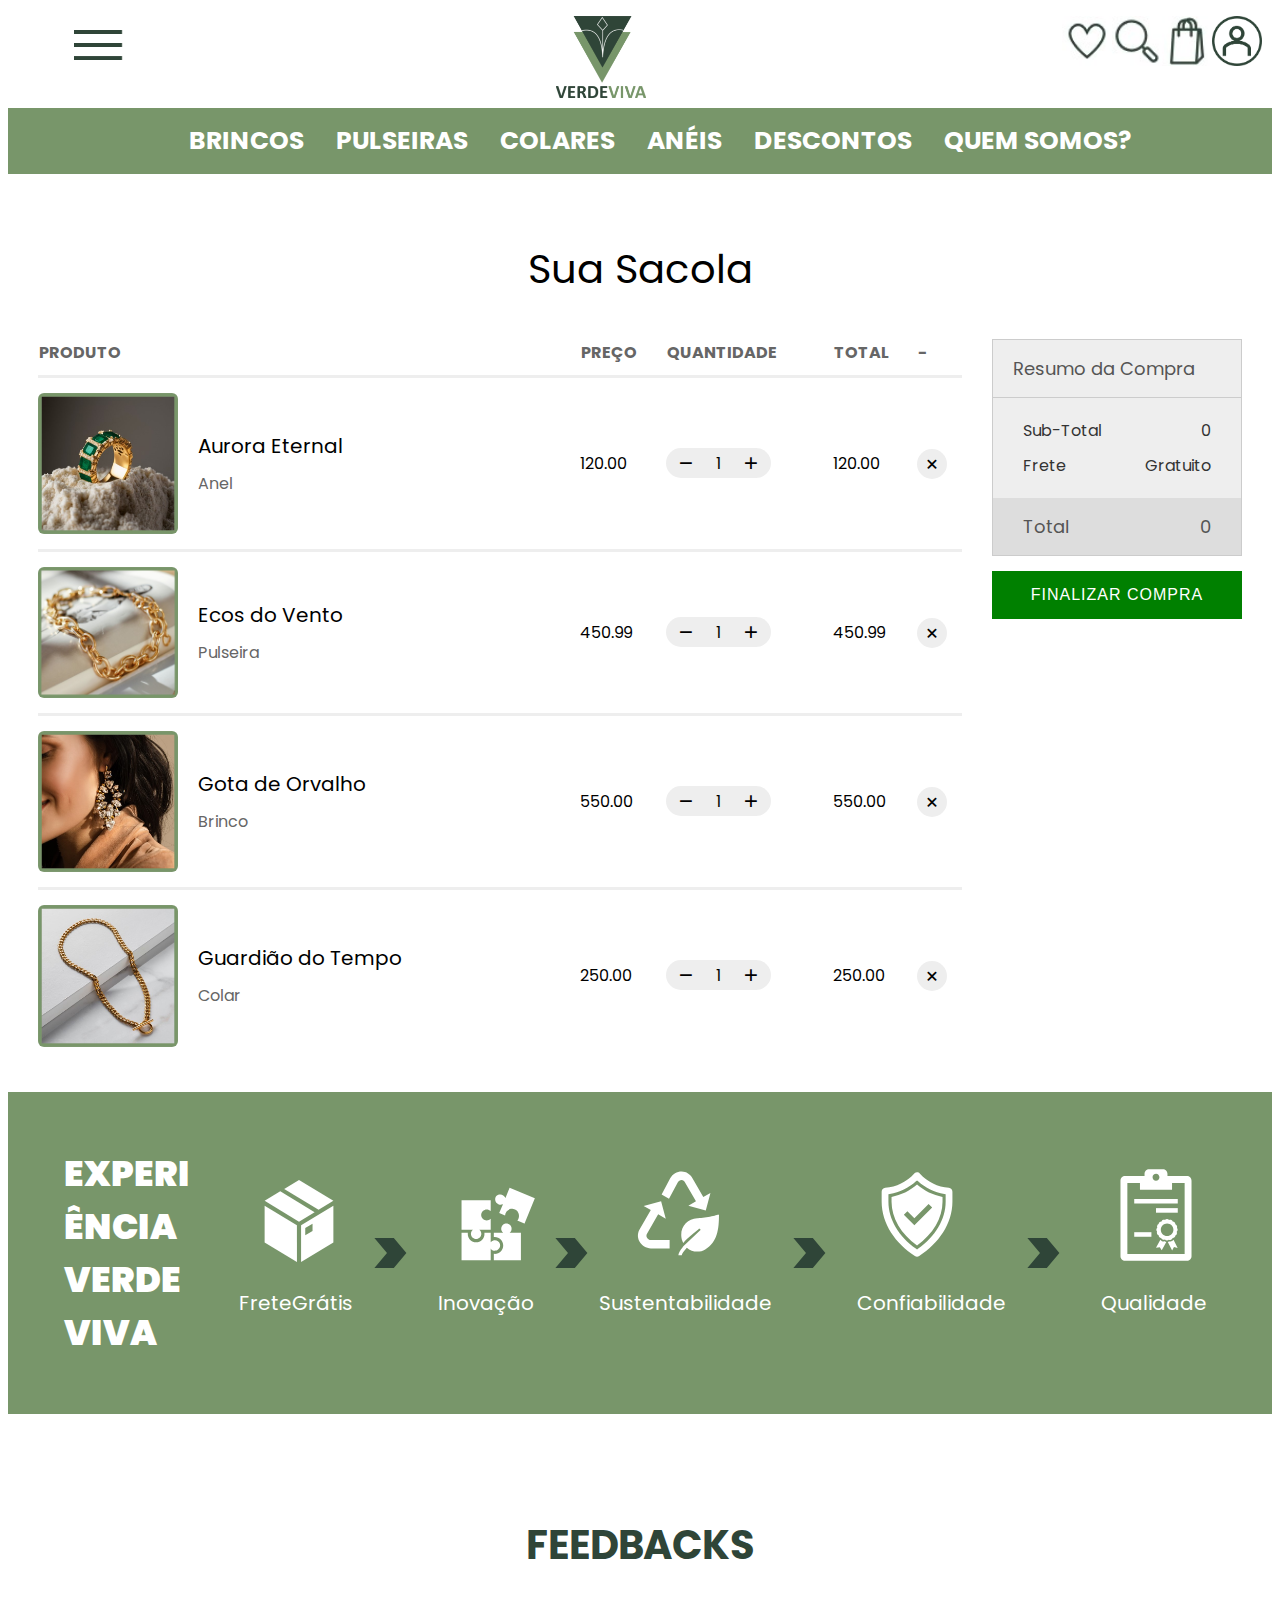
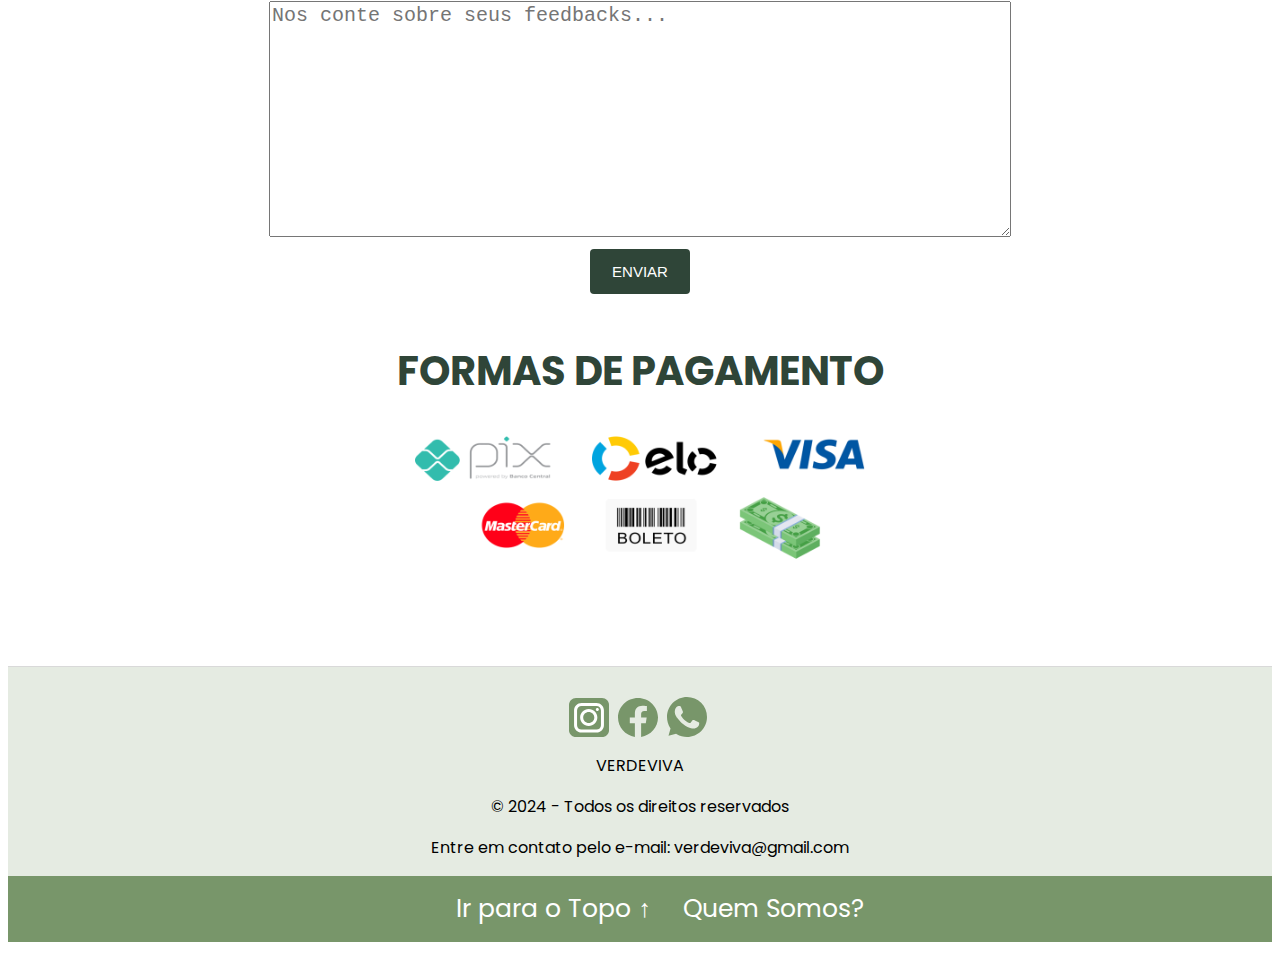
<file: sacola/paginasacola.html>
<!DOCTYPE html>
<html lang="pt-br">

<head>
    <title>VERDEVIVA</title>
    <meta charset="UTF-8">
    <meta name="viewport" content="width=device-width, initial-scale=1">
    <link rel="preconnect" href="https://fonts.googleapis.com">
    <link rel="preconnect" href="https://fonts.gstatic.com" crossorigin>
    <link rel="icon" type="image/x icon" href="/imagens/logotipoverdevivasemescrita.png">
    <link href="https://fonts.googleapis.com/css2?family=Poppins:wght@300;400;500;600;700;800;900&display=swap" rel="stylesheet">
    <link href='https://unpkg.com/boxicons@2.1.4/css/boxicons.min.css' rel='stylesheet'>
    <link rel="stylesheet" href="stylesacola.css">
</head>

<body>
    <!--BARRA MENU-->
    <div class="top">
        <ol>
            <li class="dropdown">
                <a href="javascript:void(0)"><img src="/imagens/imagemmenu.png" alt="Menu" width="50px"></a></a>
                <div class="dropdown-content">
                    <a href="/historicodecompras/paginahistoricodecompras.html">HISTÓRICO DE COMPRAS</a>
                    <a href="/centraldeajuda/paginacentraldeajuda.html">CENTRAL DE AJUDA</a>
                </div>
            </li>
        </ol>
        <a href="/index.html" style="float: center;"><img src="/imagens/logotipoverdevivaoriginal.png" alt="logo" width="90px"></a>
        <a href="/login/paginalogin.html" style="float: right;"><img src="/imagens/imagemlogin.png" alt="Login" width="50px"></a>
        <a href="/sacola/paginasacola.html" style="float: right;"><img src="/imagens/imagemsacola.jpg" alt="Sacola" width="50px"></a>
        <a href="/lupa/paginalupa.html" style="float: right;"><img src="/imagens/imagemlupa.jpg" alt="Lupa" width="50px"></a>
        <a href="/favoritos/paginafavoritos.html" style="float: right;"><img src="/imagens/imagemfavoritos.jpg" alt="Favoritos" width="50px"></a>
    </div>

    <!--BARRA DE NAVEGAÇÃO-->
    <div>
        <ul>
            <li class="UL1"><a href="/brincos/paginabrincos.html"><b>BRINCOS</b></a></li>
            <li class="UL1"><a href="/pulseiras/paginapulseiras.html"><b>PULSEIRAS</b></a></li>
            <li class="UL1"><a href="/colares/paginacolares.html"><b>COLARES</b></a></li>
            <li class="UL1"><a href="/aneis/paginaaneis.html"><b>ANÉIS</b></a></li>
            <li class="UL1"><a href="/descontos/paginadescontos.html"><b>DESCONTOS</b></a></li>
            <li class="UL1"><a href="/quemsomos/paginaquemsomos.html"><b>QUEM SOMOS?</b></a></li>
        </ul>
    </div>

    <!--LISTAGEM DE PRODUTOS-->
    <main>
        <div class="page-title">Sua Sacola</div>
        <div class="content">
            <section>
                <table>
                    <thead>
                        <tr>
                            <th>Produto</th>
                            <th>Preço</th>
                            <th>Quantidade</th>
                            <th>Total</th>
                            <th>-</th>
                        </tr>
                    </thead>
                    <tbody>
                        <tr>
                            <td>
                                <div class="product">
                                    <img src="/imagens/anel1auroraeternal.jpg" style="width: 140px; height: auto;">
                                    <div class="info">
                                        <div class="name">Aurora Eternal</div>
                                        <div class="category">Anel</div>
                                    </div>
                                </div>
                            </td>
                            <td class="price">120.00</td>
                            <td>
                                <div class="qty">
                                    <button class="minus"><i class="bx bx-minus"></i></button>
                                    <span class="quantity">1</span>
                                    <button class="plus"><i class="bx bx-plus"></i></button>
                                </div>
                            </td>
                            <td class="total">120.00</td>
                            <td>
                                <button class="remove"><i class="bx bx-x"></i></button>
                            </td>
                        </tr>
                        <tr>
                            <td>
                                <div class="product">
                                    <img src="/imagens/pulseira2ecosdovento.jpg" style="width: 140px; height: auto;">
                                    <div class="info">
                                        <div class="name">Ecos do Vento</div>
                                        <div class="category">Pulseira</div>
                                    </div>
                                </div>
                            </td>
                            <td class="price">450.99</td>
                            <td>
                                <div class="qty">
                                    <button class="minus"><i class="bx bx-minus"></i></button>
                                    <span class="quantity">1</span>
                                    <button class="plus"><i class="bx bx-plus"></i></button>
                                </div>
                            </td>
                            <td class="total">450.99</td>
                            <td>
                                <button class="remove"><i class="bx bx-x"></i></button>
                            </td>
                        </tr>
                        <tr>
                            <td>
                                <div class="product">
                                    <img src="/imagens/brinco2gotadeorvalho.jpg" style="width: 140px; height: auto;">
                                    <div class="info">
                                        <div class="name">Gota de Orvalho</div>
                                        <div class="category">Brinco</div>
                                    </div>
                                </div>
                            </td>
                            <td class="price">550.00</td>
                            <td>
                                <div class="qty">
                                    <button class="minus"><i class="bx bx-minus"></i></button>
                                    <span class="quantity">1</span>
                                    <button class="plus"><i class="bx bx-plus"></i></button>
                                </div>
                            </td>
                            <td class="total">550.00</td>
                            <td>
                                <button class="remove"><i class="bx bx-x"></i></button>
                            </td>
                        </tr>
                        <tr>
                            <td>
                                <div class="product">
                                    <img src="/imagens/colar1guardiaodotempo.jpg" style="width: 140px; height: auto;">
                                    <div class="info">
                                        <div class="name">Guardião do Tempo</div>
                                        <div class="category">Colar</div>
                                    </div>
                                </div>
                            </td>
                            <td class="price">250.00</td>
                            <td>
                                <div class="qty">
                                    <button class="minus"><i class="bx bx-minus"></i></button>
                                    <span class="quantity">1</span>
                                    <button class="plus"><i class="bx bx-plus"></i></button>
                                </div>
                            </td>
                            <td class="total">250.00</td>
                            <td>
                                <button class="remove"><i class="bx bx-x"></i></button>
                            </td>
                        </tr>
                        <!-- Repita para os outros produtos -->
                    </tbody>
                </table>
            </section>
            <aside>
                <div class="box">
                    <header>Resumo da Compra</header>
                    <div class="info">
                        <div><span>Sub-Total</span><span id="subtotal">0</span></div>
                        <div><span>Frete</span><span>Gratuito</span></div>
                    </div>
                    <footer>
                        <span>Total</span>
                        <span id="total">0</span>
                    </footer>
                </div>
                <button><a href="/finalizarcompra/paginafinalizarcompra.html" style="text-decoration: none; color: white;">Finalizar Compra</a></button>
            </aside>
        </div>
    </main>

    <script>
        document.addEventListener('DOMContentLoaded', function () {
            // Função para atualizar o total de cada produto e o subtotal geral
            function updateTotals() {
                let subtotal = 0;
                document.querySelectorAll('tbody tr').forEach(row => {
                    const price = parseFloat(row.querySelector('.price').textContent);
                    const quantity = parseInt(row.querySelector('.quantity').textContent);
                    const total = price * quantity;
                    row.querySelector('.total').textContent = total.toFixed(2);
                    subtotal += total;
                });
                document.getElementById('subtotal').textContent = subtotal.toFixed(2);
                document.getElementById('total').textContent = subtotal.toFixed(2); // Atualizar o total geral
            }

            // Botões de aumentar e diminuir quantidade
            document.querySelectorAll('.plus').forEach(button => {
                button.addEventListener('click', function () {
                    const quantityElement = this.parentElement.querySelector('.quantity');
                    let quantity = parseInt(quantityElement.textContent);
                    quantityElement.textContent = ++quantity;
                    updateTotals();
                });
            });

            document.querySelectorAll('.minus').forEach(button => {
                button.addEventListener('click', function () {
                    const quantityElement = this.parentElement.querySelector('.quantity');
                    let quantity = parseInt(quantityElement.textContent);
                    if (quantity > 1) {
                        quantityElement.textContent = --quantity;
                        updateTotals();
                    }
                });
            });

            // Botão de remover produto
            document.querySelectorAll('.remove').forEach(button => {
                button.addEventListener('click', function () {
                    this.closest('tr').remove();
                    updateTotals();
                });
            });

            // Adicionar cupom de desconto
            document.getElementById('add-coupon').addEventListener('click', function () {
                alert('Cupom de desconto adicionado!');
                // Aqui você pode adicionar a lógica para aplicar um desconto, se necessário
            });
        });
    </script>

    <!--EXPERIÊNCIA VERDE VIVA-->
<div class="bloco5">
    <ul style="padding-left: 50px;">
        <li>
            <h3 style="color: white; text-align:left; font-size: 35px; margin-left:-30%">
                <b>EXPERI<br>ÊNCIA<br>VERDE<br>VIVA</b>
            </h3>
        </li>
        <li style="display: flex; align-items: center; margin-top: 20px;">
            <img style="width: 100px; margin-top: -40%;" src="/icones/iconefretegratis.svg">
            <p style="margin-top: 120px; margin-left: -130px; color: white; font-size: 20px;">FreteGrátis</p>
            <h3 style="font-size: 70px; color: #2F4538; margin-left: 20px;"><b>></b></h3>
        </li>
        <li style="display: flex; align-items: center; margin-top: 20px;">
            <img style="width: 100px; margin-top: -40%;" src="/icones/iconeinovacao.svg">
            <p style="margin-top: 120px; margin-left: -130px; color: white; font-size: 20px;">Inovação</p>
            <h3 style="font-size: 70px; color: #2F4538; margin-left: 20px;"><b>></b></h3>
        </li>
        <li style="display: flex; align-items: center; margin-top: 20px;">
            <img style="width: 100px; margin-top: -40%;" src="/icones/iconesustentabilidade.svg">
            <p style="margin-top: 120px; margin-left: -150px; color: white; font-size: 20px;">Sustentabilidade
            </p>
            <h3 style="font-size: 70px; color: #2F4538; margin-left: 20px;"><b>></b></h3>
        </li>
        <li style="display: flex; align-items: center; margin-top: 20px;">
            <img style="width: 100px; margin-top: -40%;" src="/icones/iconeconfiabilidade.svg">
            <p style="margin-top: 120px; margin-left: -130px; color: white; font-size: 20px;">Confiabilidade</p>
            <h3 style="font-size: 70px; color: #2F4538; margin-left: 20px;"><b>></b></h3>
        </li>
        <li style="display: flex; align-items: center; margin-top: 20px;">
            <img style="width: 110px; margin-top: -70%;" src="/icones/iconequalidade.svg">
            <p style="margin-top: 120px; margin-left: -130px; color: white; font-size: 20px;">Qualidade</p>
        </li>
    </ul>
</div>

<!--RODAPÉ-->
<div class="rodape">
    <div class="forms">
        <h1 style="color: #2F4538; font-size: 40px; margin-top: 5%;">FEEDBACKS</h1>
        <form action="/action_page.php" method="post">
            <textarea style="font-size: 20px;" type="text" maxlength="50" rows="10" cols="60" name="firstname"
                placeholder="Nos conte sobre seus feedbacks..."></textarea>
            <div class="row">
                <input type="submit" value="ENVIAR">
            </div>
        </form>
    </div>
    <div class="pagamento">
        <h1 style="color: #2F4538; font-size: 40px;">FORMAS DE PAGAMENTO</h1>
        <img src="/imagens/formadepagamentogrupo.png" style="width: 450px;">
    </div>

    <div class="sois">
    <div class="linharodape"></div>
    <footer class="footericones">
        <a href="#"><img style="width: 40px; margin-right: 5px;" src="/icones/iconeinstagram.svg"
                alt="instagram"></a>
        <a href="#"></a><img style="width: 40px; margin-right: 5px;" src="/icones/iconefacebook.svg"
            alt="facebook"></a>
        <a href="#"></a><img style="width: 40px; margin-right: 5px;" src="/icones/iconewhatsapp.svg"
            alt="whatsapp"></a>
        <p>VERDEVIVA</p>
        <p>&copy; 2024 - Todos os direitos reservados</p>
        <p>Entre em contato pelo e-mail: verdeviva@gmail.com</p>
 
            <ul>
                <li><a href="#">Ir para o Topo ↑</a></li>
                <li><a href="/quemsomos/paginaquemsomos.html">Quem Somos?</a></li>
            </ul>
       
    </footer>
    </div>
</body>

</html>
</file>
<file: style.css>
body, h1, h2, h3, h4, h5, h6 {
    font-family: "Poppins", sans-serif
}

/*BARRA MENU*/
div.top {
    text-align: center;
    margin: 10px;
}
* {
    box-sizing: border-box;
}
body {
    display: block;
    margin: 8px;
}
div {
    display: block;
}
ol {
    display: block;
    list-style-type: decimal;
    margin-block-start: 1em;
    margin-block-end: 1em;
    padding-inline-start: 40px;

}
li.dropdown {
    display: inline-block;
}
li {
    float: left;
}
li a,
.dropbtn {
    display: inline-block;
    color: white;
    text-align: center;
    padding: 14px 16px;
    text-decoration: none;
}
li a:hover,
.dropdown:hover .dropbtn {
    background-color: rgb(151, 163, 146);
}
img {
    vertical-align: middle;
}
.dropdown-content {
    display: none;
    position: absolute;
    background-color: white;
    min-width: 160px;
    box-shadow: 0px 10px 16px 0px rgba(0, 0, 0, 0.2);
    z-index: 1;
}
.dropdown-content a {
    width: 100%;
    color: black;
    padding: 12px 6px;
    display: block;
    text-align: center;
    text-decoration: none;
}
.dropdown-content a:hover {background-color: #f1f1f1;}

.dropdown:hover .dropdown-content {
    display: block;
}

/*BARRA DE NAVEGAÇÃO*/
ul {
    display: flex;
    justify-content: center;
    font-size: 25px;
    flex-wrap: wrap;
    background-color: rgb(120, 150, 106);
    list-style: none;
    text-align: center;
    justify-content: center;
    margin-top: 0px;
}
  
ul li a {
    padding: 14px 16px;
    display: block;
    text-decoration: none;
    color: white;
}

/*RESPOSIVIDADE PARA A BARRA DE NAVEGAÇÃO*/
@media (max-width: 768px){
    ul{
        flex-direction: column;
        font: 20px;
    }
    ul li a{
        padding: 10px;
    }
}

/*BANNER*/
.blocofrase {
    font-size: 20px;
    margin: 0 auto;
    margin-top: -25px;
    width: 100%;
}

h3 {
    text-align: center;
    color: black;
}

.blocoimg {
    margin: 0 auto;
    width: 100%;
    flex-wrap: wrap;
}

.blocoimg img {
    max-width: 100%;
    width: 45%;
}

/*BLOCO DE FRASE E ACESSE AQUI*/
.ladoalado {
    display: flex;
    justify-content: space-around;
}

.lado {
    flex: 1;
    padding: 10px;
    font-size: 20px;
    text-align: center;
}

/*RESPONSIVIDADE BANNER E BLOCO DE FRASE*/
@media (max-width: 768px){
    .blocofrase img{
        width: 100%;
    }
    .blocoimg img{
        max-width: 100%;
        width: 100%;
    }
    .ladoalado{
        flex-direction: column;
    }
}

/*NAVEGUE POR CATEGORIA*/
.bloco2 {
    background-color: rgb(120, 150, 106);
    width: 100%;
    font-size: 25px;
    margin: 0 auto;
    padding: 16px 0px 50px 0px;
    box-sizing: border-box;
}

/*SLIDE SHOW - CARROSSEL*/
.slideshow-container {
    width: 100%;
    position: relative;
    margin: 0 auto;
    overflow: hidden;

}
.slideshow-container img {
    width: 100%;
    height: auto;
}
.column img {
    width: 100%;
    max-width: 13.5%;
    padding: 0px;
    border: white solid 6px;
}

/*BOTÔES SEGUINTE E ANTERIOR*/
.prev, .next {
    cursor: pointer;
    position: absolute;
    top: 40%;
    width: auto;
    padding: 15px;
    color: white;
    font-weight: bold;
    font-size: 25px;
    user-select: none;
    transition: all 0.6s ease;
    border-radius: 0 3px 3px 0;
}

/* Posicione o "botão próximo" à direita */
.next {
    right: 0;
    border-radius: 3px 0 0 3px;
}

/* Ao passar o mouse, adicione uma cor de fundo cinza */
.prev:hover,
.next:hover {
    background-color: #f1f1f1;
    color: black;
}
/*RESPONSIVIDADE SLIDES*/
@media (max-width: 768px){
    .column img{
        max-width: 30%;
        margin-left: 5%;
    }
    .prev, .next{
        font-size: 20px;
        padding: 10px;
    }
}

/*DUAS FOTOS DA MULHER COM JÓIA*/
.blobo3 {
    padding: 20px;
    text-align: center;
}
.linhaverde {
    width: 100%;
    background-color: rgb(120, 150, 106);
    font-size: 25px;
    margin: 0 auto;
    overflow: hidden;
}

/*RESPONSIVIDADE DUAS FOTOS DA MULHER COM JÓIA*/
@media (max-width: 768px){
    .blocoimg img{
        width: 100%;
        margin-bottom: 10px;
    }
}

/*BIO JÓIAS VERDEVIVA - IMAGEM*/
.bloco4 {
    flex-wrap: wrap;
    justify-content: center;
    margin: 0 auto;
    width: 100%;
    overflow: hidden;
}
.leftcolumn {
    flex: 1;
    width: 100%;
    max-width: 70%;
    margin: 0 auto;
    float: left;
}
.card {
    width: 100%;
}
.card img {
    width: 100%;
    display: flex;
}

/*BIO JÓIAS VERDEVIVE - FRASE*/
.h11 {
    text-align: center;
}

.h12 {
    text-align: center;
    font-size: 29px;
    margin-top: -15px;
}

/*EXPERIÊNCIA VERDEVIVA*/
.bloco5 ul {
    list-style-type: none;
    padding: 0;
    margin: 0 auto;
    text-align: center;
}
.bloco5 li {
    display: flex;
    justify-content: center;
    align-items: center;
    margin: 20px 0;
    margin-right: 40px;
}
.bloco5 img {
    margin-right: 20px;
}

/*RESPONSIVIDADE EXPERIÊNCIA VERDE VIVA*/
@media (max-width: 768px){
    .bloco5 ul{
        flex-direction: column;
        padding-left: 0;
    }
    .bloco li{
        margin-left: 0;
        flex-direction: column;
        align-items: flex-start;
    }
    .bloco5 img{
        margin-bottom: 10px;
    }
}

/*RODAPÉ*/
.rodape {
    width: 100%;
    text-align: center;
}
.footericones {
    margin-top: 30px;
}
.linharodape {
    border-top: solid 1px #D9D9D9;
    margin-top: 100px;
}
.sois{
    background-color:  rgba(120, 150, 106, 0.193);
}
input[type=text],
select {
    width: 100%;
    max-width: 600px;
    height: 200px;
    padding: 12px 20px;
    margin: 0 auto;
    display: inline-block;
    border-radius: 4px;
    box-sizing: border-box;
    font-size: 20px;
}
div.forms {
    border-radius: 4px;
    padding: 20px;
    margin: 20px auto;
    text-align: center;
}
input[type=submit] {
    width: 100px;
    background-color: #2F4538;
    color: white;
    padding: 14px 20px;
    margin: 0 auto;
    border: none;
    border-radius: 4px;
    cursor: pointer;
    margin-top: 5px;
    font-size: 15px;
}

/*RESPOSIVIDADE RODAPÉ*/
@media screen and (max-width: 768px) {
    ul li {
        width: 100%;
    }

    .column img {
        width: 18%;
    }

    .bloco4 {
        flex-direction: column;
    }

    .leftcolumn {
        max-width: 100%;
    }

    .h12 {
        font-size: 24px;
        margin-top: -10px;
    }

    .bloco ul {
        padding-left: 0;
    }

    .bloco5 li {
        flex-direction: column;
    }

    .bloco5 img {
        margin-right: 0;
        margin-bottom: 10px;
    }

    input[type=text],
    select {
        width: 100%;
    }
}

@media screen and (max-width: 480px) {
    .h12 {
        font-size: 18px;
        margin-top: -5px;
    }

    .blocoimg img {
        max-width: 100%;
    }

    .bloco5 img {
        width: 100%;
        max-width: 110px;
    }

    .bloco5 li {
        margin-right: 0;
        margin-left: 0;
    }

    .bloco5 ul {
        padding-left: 0;
    }
}
@media (max-width: 768px){
    .rodape{
        padding: 10px;
    }
    .footericones img{
        width: 30px;
    }
}
</file>
<file: brincos/stylebrincos.css>
body, h1, h2, h3, h4, h5, h6 {
    font-family: "Poppins", sans-serif
}

/*BARRA MENU*/
div.top {
  text-align: center;
  margin: 10px;
}
* {
  box-sizing: border-box;
}
body {
  display: block;
  margin: 8px;
}
div {
  display: block;
}
ol {
  display: block;
  list-style-type: decimal;
  margin-block-start: 1em;
  margin-block-end: 1em;
  padding-inline-start: 40px;

}
li.dropdown {
  display: inline-block;
}
li {
  float: left;
}
li a,
.dropbtn {
  display: inline-block;
  color: white;
  text-align: center;
  padding: 14px 16px;
  text-decoration: none;
}
li a:hover,
.dropdown:hover .dropbtn {
  background-color: rgb(151, 163, 146);
}
img {
  vertical-align: middle;
}
.dropdown-content {
  display: none;
  position: absolute;
  background-color: white;
  min-width: 160px;
  box-shadow: 0px 10px 16px 0px rgba(0, 0, 0, 0.2);
  z-index: 1;
}
.dropdown-content a {
  width: 100%;
  color: black;
  padding: 12px 6px;
  display: block;
  text-align: center;
  text-decoration: none;
}
.dropdown-content a:hover {background-color: #f1f1f1;}

.dropdown:hover .dropdown-content {
  display: block;
}

/*BARRA DE NAVEGAÇÃO*/
ul {
  display: flex;
  justify-content: center;
  font-size: 25px;
  flex-wrap: wrap;
  background-color: rgb(120, 150, 106);
  list-style: none;
  text-align: center;
  justify-content: center;
}

ul li a {
  padding: 14px 16px;
  display: block;
  text-decoration: none;
  color: white;
}

/*BANNER*/
.blocoimg {
    margin: 0 auto;
    width: 100%;
    flex-wrap: wrap;
}

/*GRADE DE FOTOS*/
*{
    margin: 0;
    padding: 0;
    box-sizing: border-box;
  }
  .container{
    display:flex;
    flex-wrap: wrap;
    gap: 10px;
    justify-content: center;
    padding: 16px;
    margin-top: 30px;
  }
  .column{
    flex: 1 1 300px;
    max-width: 300px;
    text-align: center;
    border: 1px solid #ddd;
    border-radius: 8px;
    overflow: hidden;
    padding: 16px;
    background-color: #f9f9f9;
  }
  .column img{
    width: 100%;
    height: auto;
    display: block;
  }
  .price{
    font-size: 35px;
    margin: 16px 0;
  }
  .description{
    font-size: 16px;
    margin-bottom: 16px;
  }
  .buy-button{
    display: inline-block;
    width: 100%;
    max-width: 200px;
    background-color: rgb(120, 150, 106);
    color: white;
    padding: 10px;
    text-decoration: none;
    text-align: center;
    border-radius: 4px;
    font-size: 15px;
    font-weight: bold;
  }
  
  @media (max-width: 600px) {
    .price {
        font-size: 20px;
    }
  
    .description {
        font-size: 14px;
    }
  }

/*EXPERIÊNCIA VERDEVIVA*/
.bloco5{
    margin-top: 100px;
  }
  .bloco5 ul {
    list-style-type: none;
    padding: 40px;
    margin: 0 auto;
    text-align: center;
  }
  
  .bloco5 li {
    display: flex;
    justify-content: center;
    align-items: center;
    margin: 20px 0;
    margin-right: 40px;
  }
  
  .bloco5 img {
    margin-right: 20px;
  }
  
  /*RODAPÉ*/
.rodape {
  width: 100%;
  text-align: center;
}
.footericones {
  margin-top: 40px;
  text-align: center;
}
.footericones p{
  margin-bottom: 5px;
}
.linharodape {
  border-top: solid 1px #D9D9D9;
  margin-top: 100px;
}
.sois{
  background-color:  rgba(120, 150, 106, 0.193);
}

input[type=text],
select {
  width: 100%;
  max-width: 600px;
  height: 200px;
  padding: 12px 20px;
  margin: 0 auto;
  display: inline-block;
  border-radius: 4px;
  box-sizing: border-box;
  font-size: 20px;
}

div.forms {
  border-radius: 4px;
  padding: 20px;
  margin: 20px auto;
  text-align: center;
}

input[type=submit] {
  width: 100px;
  background-color: #2F4538;
  color: white;
  padding: 14px 20px;
  margin: 0 auto;
  border: none;
  border-radius: 4px;
  cursor: pointer;
  margin-top: 5px;
  font-size: 15px;
}
</file>
<file: cadastrar/stylecadastrar.css>
body, h1, h2, h3, h4, h5, h6 {
    font-family: "Poppins", sans-serif
}

/*BARRA MENU*/
div.top {
    text-align: center;
    margin: 10px;
}
* {
    box-sizing: border-box;
}
body {
    display: block;
}
div {
    display: block;
}
ol {
    display: block;
    list-style-type: decimal;
    margin-block-start: 1em;
    margin-block-end: 1em;
    padding-inline-start: 40px;

}
li.dropdown {
    display: inline-block;
}
li {
    float: left;
}
li a,
.dropbtn {
    display: inline-block;
    color: white;
    text-align: center;
    padding: 14px 16px;
    text-decoration: none;
}
li a:hover,
.dropdown:hover .dropbtn {
    background-color: rgb(151, 163, 146);
}
img {
    vertical-align: middle;
}
.dropdown-content {
    display: none;
    position: absolute;
    background-color: white;
    min-width: 160px;
    box-shadow: 0px 10px 16px 0px rgba(0, 0, 0, 0.2);
    z-index: 1;
}
.dropdown-content a {
    width: 100%;
    color: black;
    padding: 12px 6px;
    display: block;
    text-align: center;
    text-decoration: none;
}
.dropdown-content a:hover {background-color: #f1f1f1;}

.dropdown:hover .dropdown-content {
    display: block;
}

/*BARRA DE NAVEGAÇÃO*/
ul {
    display: flex;
    justify-content: center;
    font-size: 25px;
    flex-wrap: wrap;
    background-color: rgb(120, 150, 106);
    list-style: none;
    text-align: center;
    justify-content: center;
}
  
ul li a {
    padding: 14px 16px;
    display: block;
    text-decoration: none;
    color: white;
}

/*BLOCO CADASTRAR*/
*{
    padding: 0;
    margin: 0;
    box-sizing: border-box;
}
.containerum{
    width: 100%;
    height: 90vh;
    display: flex;
    justify-content: center;
    align-items: center;
    background: #f2f2f2;
}
.container{
    width: 55%;
    height: 75vh;
    display: flex;
    box-shadow: 5px 5px 10px rgba(0, 0, 0, .212);
}
.form-image{
    width: 50%;
    display: flex;
    justify-content: center;
    align-items: center;
    background-color: rgba(120, 150, 106, 0.193);;
    padding: 1rem;
}
.form-image img{
    width: 31rem;
}
.form{
    width: 50%;
    display: flex;
    justify-content: center;
    align-items: center;
    flex-direction: column;
    background: #fff; /*coloca #fff*/
    padding: 3rem;
}
.form-header{
    margin-bottom: 3rem;
    display: flex;
    justify-content: space-between;
}
.login-button{
    display: flex;
    align-items: center;
}
.login-button button{
    border: none;
    background-color: #2F4538;
    padding: 0.6rem 1.5rem;
    border-radius: 5px;
    cursor: pointer;
    font-size: 16px;
}
.login-button button:hover{
    background-color: rgb(120, 150, 106);
}
.login-button button a{
    text-decoration: none;
    font-weight: 500;
    color: white;
}
.form-header h1::after{
    content: '';
    display: block;
    width: 5rem;
    height: 0.3rem;
    background-color: rgb(120, 150, 106);
    margin: 0 auto;
    position: absolute;
    border-radius: 10px;
}
.input-group{
    display: flex;
    flex-wrap: wrap;
    justify-content: space-between;
    padding: 1rem 0;
}
.input-box{
    display: flex;
    flex-direction: column;
    margin-bottom: 1.1rem;
    width: 100%;
}
.input-box input{
    margin: 0.6rem 0;
    padding: 0.8rem 1.2rem;
    border: none;
    border-radius: 10px;
    box-shadow: 1px 1px 6px #000000;
}
.input-box input:hover{
    background-color: #eeeeee75;
}
.input-box input:focus-visible{
    outline: 1px solid #2F4538;
}
.input-box label, .gender-title h6{
    font-size: 0,.75rem;
    font-weight: 600;
    color: #000000c0;
}
.input-box input::placeholder{
    color: #000000c0;
}
.gender-group{
    display: flex;
    justify-content: space-between;
    margin-top: 0.62rem;
    padding: 0 0.5rem;
}
.gender-input{
    display: flex;
    align-items: center;
}
.gender-input input{
    margin-right: 0.35rem;
}
.gender-input label{
    font-size: 0.81rem;
    font-weight: 600;
    color: #000000c0;
}
.continue-button button{
    width: 100%;
    border: none;
    background-color: #2F4538;
    padding: 0.65rem;
    border-radius: 5px;
    cursor: pointer;
    font-size: 16px;
}
.continue-button button:hover{
    background-color: rgb(120, 150, 106);
}
.continue-button button a{
    text-decoration: none;
    font-size: 0.93rem;
    font-weight: 500;
    color: white;
}
@media screen and (max-width: 1330px){
    .form-image{
        display: none;
    }
    .container{
        width: 50%;
    }
    .form{
        width: 100%;
    }
}
@media screen and (max-width: 1064px){
    .container{
        width: 90%;
        height: auto;
    }
    .input-group{
        flex-direction: column;
        overflow-y: scroll;
        flex-wrap: nowrap;
        max-height: 10rem;
        padding-right: 5rem;
    }
    .gender-inputs{
        margin-top: 2rem;
    }
    .gender-group{
        flex-direction: column;
    }
    .gender-input{
        margin-top: 0.5rem;
    }
}

/*RODAPÉ*/
.rodape {
    width: 100%;
    text-align: center;
}
.footericones {
    margin-top: 0px;
    text-align: center;
}
.footericones p{
    margin-bottom: 5px;
}
.sois{
    background-color:  rgba(120, 150, 106, 0.193);
}
</file>
<file: centraldeajuda/stylecentraldeajuda.css>
body, h1, h2, h3, h4, h5, h6 {
    font-family: "Poppins", sans-serif
}
body{
    margin: 0;
    padding: 0;
}

/*BARRA MENU*/
div.top {
    text-align: center;
    margin: 10px;
}
ol {
    display: block;
    list-style-type: decimal;
    margin-block-start: 1em;
    margin-block-end: 1em;
    padding-inline-start: 40px;
}
* {
    box-sizing: border-box;
}
body {
    display: block;
    margin: 8px;
}
div {
    display: block;
}

li.dropdown {
    display: inline-block;
}
li {
    float: left;
}
li a,
.dropbtn {
    display: inline-block;
    color: white;
    text-align: center;
    padding: 14px 16px;
    text-decoration: none;
}
li a:hover,
.dropdown:hover .dropbtn {
    background-color: rgb(151, 163, 146);
}
img {
    vertical-align: middle;
}
.dropdown-content {
    display: none;
    position: absolute;
    background-color: white;
    min-width: 160px;
    box-shadow: 0px 10px 16px 0px rgba(0, 0, 0, 0.2);
    z-index: 1;
}
.dropdown-content a {
    width: 100%;
    color: black;
    padding: 12px 6px;
    display: block;
    text-align: center;
    text-decoration: none;
}
.dropdown-content a:hover {background-color: #f1f1f1;}

.dropdown:hover .dropdown-content {
    display: block;
}

/*BARRA DE NAVEGAÇÃO*/
ul {
    display: flex;
    justify-content: center;
    font-size: 25px;
    flex-wrap: wrap;
    background-color: rgb(120, 150, 106);
    list-style: none;
    text-align: center;
    justify-content: center;
}

ul li a {
    padding: 14px 16px;
    display: block;
    text-decoration: none;
    color: white;
}

/*COMO PODEMOS AJUDAR*/
.comopodemosajudar{
    margin-top: 50px;
    font-size: 60px;
    text-align: center;
    position: relative;
    color: #8FBC8F;
}
.paragrafo3{
    position: relative;
    text-align: justify;
    margin-right: 70px;
    margin-left: 70px;
    font-size: 30px;
}

/*IMAGENS*/
*{
    margin: 0;
    padding: 0;
    box-sizing: border-box;
}

.row{
    display: flex;
    flex-wrap: wrap;
    justify-content: center;
    margin: 10px 0;
    margin-top: 4%;
}
.column {
    flex: 1 1 calc(33.33% - 20px);
    max-width: calc(33.33% - 20px);
    padding: 10px;
    margin: 10px;
    border: white solid 6px;
}

.container {
    position: relative;
    width: 100%;
}
   
.image {
    display: block;
    width: 100%;
    height: auto;
}
   
.overlay {
    position: absolute;
    top: 1%;
    left: 3%;
    width: 100%;
    height: 97%;
    opacity: 0;
    transition: opacity 0.5s ease;
    background-color: rgba(120, 150, 106, 0.9);
}
   
.container:hover .overlay {
    opacity: 1;
}
   
.text {
    color: white;
    font-size: 1.5em;
    position: absolute;
    top: 50%;
    left: 50%;
    transform: translate(-50%, -50%);
    text-align: center;
    padding: 10px;
    box-sizing: border-box;
}

@media (max-width: 768px) {
    .column {
        flex: 1 1 calc(50% - 20px);
        max-width: calc(50% - 20px);
    }
    
    .perguntas {
        font-size: 25px;
        float: none;
        margin: 20px auto;
        width: 90%;
    }
}

@media (max-width: 480px) {
    .column {
        flex: 1 1 calc(100% - 20px);
        max-width: calc(100% - 20px);
    }

    .perguntas {
        font-size: 20px;
        float: none;
        margin: 20px auto;
        width: 90%;
    }
}

/*EXPERIÊNCIA VERDEVIVA*/
.bloco5{
    margin-top: 100px;
  }
  .bloco5 ul {
    list-style-type: none;
    padding: 40px;
    margin: 0 auto;
    text-align: center;
  }
  
  .bloco5 li {
    display: flex;
    justify-content: center;
    align-items: center;
    margin: 20px 0;
    margin-right: 40px;
  }
  
  .bloco5 img {
    margin-right: 20px;
  }
  
/*RODAPÉ*/
.rodape {
    width: 100%;
    text-align: center;
}

.footericones {
    margin-top: 30px;
}
.footericones p{
    margin-bottom: 5px;
}
.linharodape {
    border-top: solid 1px #D9D9D9;
    margin-top: 100px;
}
.sois{
    background-color:  rgba(120, 150, 106, 0.193);
}
input[type=text],
select {
    width: 100%;
    max-width: 600px;
    height: 200px;
    padding: 12px 20px;
    margin: 0 auto;
    display: inline-block;
    border-radius: 4px;
    box-sizing: border-box;
    font-size: 20px;
}

div.forms {
    border-radius: 4px;
    padding: 20px;
    margin: 20px auto;
    text-align: center;
}

input[type=submit] {
    width: 100px;
    background-color: #2F4538;
    color: white;
    padding: 14px 20px;
    margin: 0 auto;
    border: none;
    border-radius: 4px;
    cursor: pointer;
    margin-top: 0px;
    font-size: 15px;
}
</file>
<file: descontos/styledescontos.css>
body,h1,h2,h3,h4,h5,h6 {
    font-family: "Poppins", sans-serif
}    

/*BARRA MENU*/
div.top {
    text-align: center;
    margin: 10px;
}
* {
    box-sizing: border-box;
}
body {
    display: block;
    margin: 8px;
}
div {
    display: block;
}
ol {
    display: block;
    list-style-type: decimal;
    margin-block-start: 1em;
    margin-block-end: 1em;
    padding-inline-start: 40px;

}
li.dropdown {
    display: inline-block;
}
li {
    float: left;
}
li a,
.dropbtn {
    display: inline-block;
    color: white;
    text-align: center;
    padding: 14px 16px;
    text-decoration: none;
}
li a:hover,
.dropdown:hover .dropbtn {
    background-color: rgb(151, 163, 146);
}
img {
    vertical-align: middle;
}
.dropdown-content {
    display: none;
    position: absolute;
    background-color: white;
    min-width: 160px;
    box-shadow: 0px 10px 16px 0px rgba(0, 0, 0, 0.2);
    z-index: 1;
}
.dropdown-content a {
    width: 100%;
    color: black;
    padding: 12px 6px;
    display: block;
    text-align: center;
    text-decoration: none;
}
.dropdown-content a:hover {background-color: #f1f1f1;}

.dropdown:hover .dropdown-content {
    display: block;
}

/*BARRA DE NAVEGAÇÃO*/
ul {
  display: flex;
  justify-content: center;
  font-size: 25px;
  flex-wrap: wrap;
  background-color: rgb(120, 150, 106);
  list-style: none;
  text-align: center;
  justify-content: center;
}

ul li a {
  padding: 14px 16px;
  display: block;
  text-decoration: none;
  color: white;
}

/*BANNER*/
.blocoimg {
    margin: 0 auto;
    width: 100%;
    flex-wrap: wrap;
    top: -100%;
}

/*GRADE DE FOTOS*/
*{
    margin: 0;
    padding: 0;
    box-sizing: border-box;
  }
  .container{
    display:flex;
    flex-wrap: wrap;
    gap: 10px;
    justify-content: center;
    padding: 16px;
    margin-top: 30px;
  }
  .column{
    flex: 1 1 300px;
    max-width: 300px;
    text-align: center;
    border: 1px solid #ddd;
    border-radius: 8px;
    overflow: hidden;
    padding: 16px;
    background-color: #f9f9f9;
  }
  .column img{
    width: 100%;
    height: auto;
    display: block;
  }
  .price{
    font-size: 35px;
    margin: 16px 0;
  }
  .description{
    font-size: 16px;
    margin-bottom: 16px;
  }
  .buy-button{
    display: inline-block;
    width: 100%;
    max-width: 200px;
    background-color: rgb(120, 150, 106);
    color: white;
    padding: 10px;
    text-decoration: none;
    text-align: center;
    border-radius: 4px;
    font-size: 15px;
    font-weight: bold;
  }
  
  @media (max-width: 600px) {
    .price {
        font-size: 20px;
    }
  
    .description {
        font-size: 14px;
    }
  }

/*EXPERIÊNCIA VERDEVIVA*/
.bloco5{
    margin-top: 100px;
  }
  .bloco5 ul {
    list-style-type: none;
    padding: 40px;
    margin: 0 auto;
    text-align: center;
  }
  
  .bloco5 li {
    display: flex;
    justify-content: center;
    align-items: center;
    margin: 20px 0;
    margin-right: 40px;
  }
  
  .bloco5 img {
    margin-right: 20px;
  }
  
  /*RODAPÉ*/
  .rodape {
    width: 100%;
    text-align: center;
  }
  .footericones {
    margin-top: 30px;
  }
  .footericones p{
    margin-bottom: 5px;
  }
  .linharodape {
    border-top: solid 1px #D9D9D9;
    margin-top: 100px;
  }
  .sois{
    background-color:  rgba(120, 150, 106, 0.193);
}
  input[type=text],
  select {
    width: 100%;
    max-width: 600px;
    height: 200px;
    padding: 12px 20px;
    margin: 0 auto;
    display: inline-block;
    border-radius: 4px;
    box-sizing: border-box;
    font-size: 20px;
  }
  
  div.forms {
    border-radius: 4px;
    padding: 20px;
    margin: 20px auto;
    text-align: center;
  }
  
  input[type=submit] {
    width: 100px;
    background-color: #2F4538;
    color: white;
    padding: 14px 20px;
    margin: 0 auto;
    border: none;
    border-radius: 4px;
    cursor: pointer;
    margin-top: 5px;
    font-size: 15px;
  }
</file>
<file: favoritos/stylefavoritos.css>
body,h1,h2,h3,h4,h5,h6 {
    font-family: "Poppins", sans-serif
}    

/*BARRA MENU*/
div.top{
  text-align: center;
  margin: 10px;
}
*{
  box-sizing: border-box;
}
body{
  display: block;
  margin: 8px;
}
div{
  display: block;
}
ol{
  display: block;
  list-style-type: decimal;
  margin-block-start: 1em;
  margin-block-end: 1em;
  padding-inline-start: 40px;
}
li.dropdown{
  display: inline-block;
}
li{
  float: left;

}
li a, .dropbtn{
  display: inline-block;
  color: white;
  text-align: center;
  padding: 14px 16px;
  text-decoration: none;
}
li a:hover, .dropdown:hover .dropbtn {
  background-color: rgb(151, 163, 146);
}
img{
  vertical-align: middle;
}
.dropdown-content{
  display: none;
  position: absolute;
  background-color: white;
  min-width: 160px;
  box-shadow: 0px 10px 16px 0px rgba(0, 0, 0, 0.2);
  z-index: 1;
}
.dropdown-content a{
  width: 100%;
  color: black;
  padding: 12px 6px;
  display: block;
  text-align: center;
  text-decoration: none;
}
.dropdown-content a:hover {background-color: #f1f1f1;}

.dropdown:hover .dropdown-content {
  display: block;
}

/*BARRA DE NAVEGAÇÃO*/
ul {
  display: flex;
  justify-content: center;
  font-size: 25px;
  flex-wrap: wrap;
  background-color: rgb(120, 150, 106);
  list-style: none;
  text-align: center;
  justify-content: center;
}

ul li a {
  padding: 14px 16px;
  display: block;
  text-decoration: none;
  color: white;
}

/*NOME FAVORITOS*/
.favoritos{
  margin-top: 50px;
  font-size: 25px;
  text-align: center;
  position: relative;
  color: #2F4538;
}

/*GRADE DE FOTOS*/
*{
  margin: 0;
  padding: 0;
  box-sizing: border-box;
}
.container{
  display:flex;
  flex-wrap: wrap;
  gap: 100px;
  justify-content: center;
  padding: 16px;
  margin-top: 30px;
}
.column{
  flex: 1 1 300px;
  max-width: 300px;
  text-align: center;
  border: 1px solid #ddd;
  border-radius: 8px;
  overflow: hidden;
  padding: 16px;
  background-color: #f9f9f9;
}
.column img{
  width: 100%;
  height: auto;
  display: block;
}
.price{
  font-size: 35px;
  margin: 16px 0;
}
.description{
  font-size: 16px;
  margin-bottom: 16px;
}
.buy-button{
  display: inline-block;
  width: 100%;
  max-width: 200px;
  background-color: rgb(120, 150, 106);
  color: white;
  padding: 10px;
  text-decoration: none;
  text-align: center;
  border-radius: 4px;
  font-size: 15px;
  font-weight: bold;
}

@media (max-width: 600px) {
  .price {
      font-size: 20px;
  }

  .description {
      font-size: 14px;
  }
}
/*EXPERIÊNCIA VERDEVIVA*/
.bloco5{
  margin-top: 100px;
}
.bloco5 ul {
  list-style-type: none;
  padding: 40px;
  margin: 0 auto;
  text-align: center;
}

.bloco5 li {
  display: flex;
  justify-content: center;
  align-items: center;
  margin: 20px 0;
  margin-right: 40px;
}

.bloco5 img {
  margin-right: 20px;
}

/*RODAPÉ*/
.rodape {
  width: 100%;
  text-align: center;
}

.footericones {
  margin-top: 30px;
}
.footericones p{
  margin-bottom: 5px;
}
.linharodape {
  border-top: solid 1px #D9D9D9;
  margin-top: 100px;
}
.sois{
  background-color:  rgba(120, 150, 106, 0.193);
}
input[type=text],
select {
  width: 100%;
  max-width: 600px;
  height: 200px;
  padding: 12px 20px;
  margin: 0 auto;
  display: inline-block;
  border-radius: 4px;
  box-sizing: border-box;
  font-size: 20px;
}

div.forms {
  border-radius: 4px;
  padding: 20px;
  margin: 20px auto;
  text-align: center;
}

input[type=submit] {
  width: 100px;
  background-color: #2F4538;
  color: white;
  padding: 14px 20px;
  margin: 0 auto;
  border: none;
  border-radius: 4px;
  cursor: pointer;
  margin-top: 5px;
  font-size: 15px;
}
</file>
<file: finalizarcompra/stylefinalizarcompra.css>
body, h1, h2, h3, h4, h5, h6 {
    font-family: "Poppins", sans-serif
}

/*BARRA MENU*/
div.top {
    text-align: center;
    margin: 10px;
}
* {
    box-sizing: border-box;
}
body {
    display: block;
    margin: 8px;
}
div {
    display: block;
}
ol {
    display: block;
    list-style-type: decimal;
    margin-block-start: 1em;
    margin-block-end: 1em;
    padding-inline-start: 40px;

}
li.dropdown {
    display: inline-block;
}
li {
    float: left;
}
li a,
.dropbtn {
    display: inline-block;
    color: white;
    text-align: center;
    padding: 14px 16px;
    text-decoration: none;
}
li a:hover,
.dropdown:hover .dropbtn {
    background-color: rgb(151, 163, 146);
}
img {
    vertical-align: middle;
}
.dropdown-content {
    display: none;
    position: absolute;
    background-color: white;
    min-width: 160px;
    box-shadow: 0px 10px 16px 0px rgba(0, 0, 0, 0.2);
    z-index: 1;
}
.dropdown-content a {
    width: 100%;
    color: black;
    padding: 12px 6px;
    display: block;
    text-align: center;
    text-decoration: none;
}
.dropdown-content a:hover {background-color: #f1f1f1;}

.dropdown:hover .dropdown-content {
    display: block;
}

/*BARRA DE NAVEGAÇÃO*/
ul {
    display: flex;
    justify-content: center;
    font-size: 25px;
    flex-wrap: wrap;
    background-color: rgb(120, 150, 106);
    list-style: none;
    text-align: center;
    justify-content: center;
}
  
ul li a {
    padding: 14px 16px;
    display: block;
    text-decoration: none;
    color: white;
}

/*FINALIZAR PAGAMENTO*/
*{
    margin: 0;
    padding: 0;
    box-sizing: border-box;
}
.container{
    display: flex;
    justify-content: center;
    align-items: center;
    min-height: 85vh;
    background-color: #ddd;
    padding: 25px;
}

.container form{
    width: 700px;
    padding: 40px;
    background: #fff;
    border-radius: 10px;
}

form .row{
    display: flex;
    gap: 15px;
    flex-wrap: wrap;
}

.row .column{
    flex: 1 1 250px;
}

.column .title{
    font-size: 20px;
    color: #333;
    text-transform: uppercase;
    margin-bottom: 5px;
}

.column .input-box{
    margin: 15px 0;
}

.input-box span{
    display: block;
    margin-bottom: 10px;
}

.input-box input{
    width: 100%;
    padding: 10px 15px;
    border: 1px solid #ccc;
    border-radius: 6px;
    font-size: 15px;
}

.column .flex{
    display: flex;
    gap: 15px;
}

.flex .input-box{
    margin-top: 5px;
}

.input-box img{
    height: 35px;
    margin-top: 5px;

}

form .btn{
    width: 100%;
    padding: 12px;
    background: #2F4538;
    border: none;
    outline: none;
    border-radius: 6px;
    font-size: 17px;
    color: #fff;
    margin-top: 5px;
    cursor: pointer;
    transition: 2s;
}

form .btn:hover{
    background: #0fa72b;
}

/*EXPERIÊNCIA VERDEVIVA*/
.bloco5 ul {
    list-style-type: none;
    padding: 0;
    margin: 0 auto;
    text-align: center;
}

.bloco5 li {
    display: flex;
    justify-content: center;
    align-items: center;
    margin: 20px 0;
    margin-right: 40px;
}

.bloco5 img {
    margin-right: 20px;
}

/*RODAPÉ*/
.rodape {
    width: 100%;
    text-align: center;
}
.footericones {
    text-align: center;
}
.footericones p{
    margin-bottom: 5px;
}
.footericones img{
    margin-top: 30px;
}
.sois{
    background-color:  rgba(120, 150, 106, 0.193);
}
</file>
<file: login/stylelogin.css>
body, h1, h2, h3, h4, h5, h6 {
    font-family: "Poppins", sans-serif
}

/*BARRA MENU*/
div.top {
    text-align: center;
    margin: 10px;
}
* {
    box-sizing: border-box;
}
body {
    display: block;
    margin: 8px;
}
div {
    display: block;
}
ol {
    display: block;
    list-style-type: decimal;
    margin-block-start: 1em;
    margin-block-end: 1em;
    padding-inline-start: 40px;

}
li.dropdown {
    display: inline-block;
}
li {
    float: left;
}
li a,
.dropbtn {
    display: inline-block;
    color: white;
    text-align: center;
    padding: 14px 16px;
    text-decoration: none;
}
li a:hover,
.dropdown:hover .dropbtn {
    background-color: rgb(151, 163, 146);
}
img {
    vertical-align: middle;
}
.dropdown-content {
    display: none;
    position: absolute;
    background-color: white;
    min-width: 160px;
    box-shadow: 0px 10px 16px 0px rgba(0, 0, 0, 0.2);
    z-index: 1;
}
.dropdown-content a {
    width: 100%;
    color: black;
    padding: 12px 6px;
    display: block;
    text-align: center;
    text-decoration: none;
}
.dropdown-content a:hover {background-color: #f1f1f1;}

.dropdown:hover .dropdown-content {
    display: block;
}

/*BARRA DE NAVEGAÇÃO*/
ul {
    display: flex;
    justify-content: center;
    font-size: 25px;
    flex-wrap: wrap;
    background-color: rgb(120, 150, 106);
    list-style: none;
    text-align: center;
    justify-content: center;
    margin-top: 0px;
}
  ul li a {
    padding: 14px 16px;
    display: block;
    text-decoration: none;
    color: white;
  }

/*CONTAINER DO CADASTRAMENTO*/
.container {
    position: relative;
    border-radius: 5px;
    background-color: #f2f2f2;
    padding: 20px 0 30px 0;
}

input,
.btn {
    width: 100%;
    padding: 12px;
    border: none;
    border-radius: 4px;
    margin: 5px 0;
    opacity: 0.85;
    display: inline-block;
    font-size: 17px;
    line-height: 20px;
    text-decoration: none;
}

input:hover,
.btn:hover {
    opacity: 1;
}

/*CORES DAS REDES SOCIAIS*/
.fb {
    background-color: #3B5998;
    color: white;
}

.twitter {
    background-color: #55ACEE;
    color: white;
}

.google {
    background-color: #dd4b39;
    color: white;
}

/*BOTÃO ENVIAR*/
input[type=submit] {
    background-color: #2F4538;
    color: white;
    cursor: pointer;
}

input[type=submit]:hover {
    background-color: rgb(120, 150, 106);
}

/*AS DUAS COLUNAS*/
.col {
    width: 50%;
    margin: auto;
    padding: 0 50px;
    margin-top: 6px;
}
.colemail{
    width: 50%;
    margin: auto;
    padding: 0 50px;
    margin-top: 100px;
}
.row:after {
    content: "";
    display: table;
    clear: both;
}

/*LINHA HORIZONTAL*/
.vl {
    position: absolute;
    top:57%;
    left: 50%;
    width: 100%;
    border-top: 2px solid #ddd;
    height: 0; /*Define altura 0 par que a linha fique horizontal*/
    transform: translateX(-50%);
    text-align: center;
}
/*TEXTO DENTRO DA LINHA HORIZONTAL*/
.vl-innertext {
    padding: 0 10px;
    position: relative;
    top: -10px;
    transform: translate(-50%, -50%);
    background-color: #f1f1f1;
    border: 1px solid #ccc;
    border-radius: 50%;
    padding: 8px 10px;
}

.hide-md-lg {
    display: none;
}

.bottom-container {
    text-align: center;
    background-color:rgb(120, 150, 106);
    border-radius: 0px 0px 4px 4px;
}

/*PARA TELAS*/
@media screen and (max-width: 650px) {
    .col {
        width: 100%;
        margin-top: 0;
    }

    /* hide the vertical line */
    .vl {
        display: none;
    }

    /* show the hidden text on small screens */
    .hide-md-lg {
        display: block;
        text-align: center;
    }
}

/*RODAPÉ*/
.rodape {
    width: 100%;
    text-align: center;
}
.footericones {
    text-align: center;
}
.footericones img{
    margin-top: 30px;
}
.sois{
    background-color:  rgba(120, 150, 106, 0.193);
    height: 200px;
}
</file>
<file: lupa/stylelupa.css>
body, h1, h2, h3, h4, h5, h6 {
    font-family: "Poppins", sans-serif
}

/*BARRA MENU*/
div.top {
    text-align: center;
    margin: 10px;
}
* {
    box-sizing: border-box;
}
body {
    display: block;
    margin: 8px;
}
div {
    display: block;
}
ol {
    display: block;
    list-style-type: decimal;
    margin-block-start: 1em;
    margin-block-end: 1em;
    padding-inline-start: 40px;

}
li.dropdown {
    display: inline-block;
}
li {
    float: left;
}
li a,
.dropbtn {
    display: inline-block;
    color: white;
    text-align: center;
    padding: 14px 16px;
    text-decoration: none;
}
li a:hover,
.dropdown:hover .dropbtn {
    background-color: rgb(151, 163, 146);
}
img {
    vertical-align: middle;
}
.dropdown-content {
    display: none;
    position: absolute;
    background-color: white;
    min-width: 160px;
    box-shadow: 0px 10px 16px 0px rgba(0, 0, 0, 0.2);
    z-index: 1;
}
.dropdown-content a {
    width: 100%;
    color: black;
    padding: 12px 6px;
    display: block;
    text-align: center;
    text-decoration: none;
}
.dropdown-content a:hover {background-color: #f1f1f1;}

.dropdown:hover .dropdown-content {
    display: block;
}

/*BARRA DE NAVEGAÇÃO*/
ul {
    display: flex;
    justify-content: center;
    font-size: 25px;
    flex-wrap: wrap;
    background-color: rgb(120, 150, 106);
    list-style: none;
    text-align: center;
    justify-content: center;
    margin-top: 0px;
}
  
  ul li a {
    padding: 14px 16px;
    display: block;
    text-decoration: none;
    color: white;
  }


/*LUPA*/
form.example input[type=text] {
    padding: 10px;
    font-size: 17px;
    border: 1px solid grey;
    float: center;
    width: 90%;
    height: 38px;
    margin-top: 10px;
    background: #f1f1f1;
}
      
form.example button {
    float: right;
    width: 9%;
    padding: 10px;
    background: #2F4538;
    color: white;
    font-size: 12px;
    cursor: pointer;
    margin-top: 10px;
    border-radius: 5px;
  
}
      
form.example button:hover {
    background:rgb(151, 163, 146);
}
      
form.example::after {
    content: "";
    clear: both;
    display: table;
}

/*BLOCO DE FRASE E COMPRE AQUI*/
div.topnav2 {
    width: 100%;
}

.blocofrase {
    font-size: 20px;
    margin: 0 auto;
}

h3 {
    text-align: center;
    color: black;
    width: 100%;
}

.blocoimg {
    margin: 0 auto;
    width: 100%;
    flex-wrap: wrap;
}

.blocoimg img {
    max-width: 50%;
}

.ladoalado {
    display: flex;
    justify-content: center;
}

.lado {
    flex: 1;
    padding: 10px;
    font-size: 20px;
    text-align: center;
}
/*NAVEGUE POR CATEGORIA*/
.bloco2 {
    background-color: rgb(120, 150, 106);
    width: 100%;
    font-size: 25px;
    margin: 0 auto;
    padding: 16px 0px 50px 0px;
    box-sizing: border-box;
}
/*SLIDE SHOW - CARROSSEL*/
.slideshow-container {
    width: 100%;
    position: relative;
    margin: 0 auto;
    overflow: hidden;

}

.slideshow-container img {
    width: 100%;
    height: auto;
}

.column img {
    width: 100%;
    max-width: 13.5%;
    padding: 0px;
    border: white solid 6px;
}

/*BOTÔES SEGUINTE E ANTERIOR*/
.prev, .next {
    cursor: pointer;
    position: absolute;
    top: 40%;
    width: auto;
    padding: 20px;
    color: white;
    font-weight: bold;
    font-size: 25px;
    user-select: none;
    transition: all 0.6s ease;
    border-radius: 0 3px 3px 0;
}

/* Posicione o "botão próximo" à direita */
.next {
    right: 0;
    border-radius: 3px 0 0 3px;
}

/* Ao passar o mouse, adicione uma cor de fundo cinza */
.prev:hover,
.next:hover {
    background-color: #f1f1f1;
    color: black;
}

/*DUAS FOTOS DA MULHER COM JÓIA*/
.blobo3 {
    padding: 20px;
    text-align: center;
}

.linhaverde {
    width: 100%;
    background-color: rgb(120, 150, 106);
    font-size: 25px;
    margin: 0 auto;
    overflow: hidden;
}

/*BIO JÓIAS VERDEVIVA - IMAGEM*/
.bloco4 {
    flex-wrap: wrap;
    justify-content: center;
    margin: 0 auto;
    width: 100%;
    overflow: hidden;
}

.leftcolumn {
    flex: 1;
    width: 100%;
    max-width: 70%;
    margin: 0 auto;
    float: left;
}

.card {
    width: 100%;
}

.card img {
    width: 100%;
    display: flex;
}

/*BIO JÓIAS VERDEVIVE - FRASE*/
.h11 {
    text-align: center;
}

.h12 {
    text-align: center;
    font-size: 29px;
    margin-top: -15px;
}

/*EXPERIÊNCIA VERDEVIVA*/
.bloco5 ul {
    list-style-type: none;
    padding: 0;
    margin: 0 auto;
    text-align: center;
}

.bloco5 li {
    display: flex;
    justify-content: center;
    align-items: center;
    margin: 20px 0;
    margin-right: 40px;
}

.bloco5 img {
    margin-right: 20px;
}

/*RODAPÉ*/
.rodape {
    width: 100%;
    text-align: center;
}
.footericones {
    margin-top: 30px;
}
.footericones p{
    margin-bottom: 5px;
}
.linharodape {
    border-top: solid 1px #D9D9D9;
    margin-top: 100px;
}
.sois{
    background-color:  rgba(120, 150, 106, 0.193);
}
input[type=text], select{
    width: 600px;
    height: 200px;
    padding: 12px 20px;
    margin: 8px 0;
    display: inline-block;
    border: 4px solid #2F4538;
    border-radius: 4px;
    box-sizing: border-box;
    font-size: 20px;
}
input[type=submit] {
    width: 100px;
    background-color: #2F4538;
    color: white;
    padding: 14px 20px;
    margin: 0 auto;
    border: none;
    border-radius: 4px;
    cursor: pointer;
    margin-top: 5px;
    font-size: 15px;
}

input[type=submit]:hover{
    background-color: rgb(151, 163, 146);
}
div.forms{
    border-radius: 4px;
    background-color: white;
    padding: 20px;
}

.pagamento{
    margin-top: 100px;
}
</file>
<file: pulseiras/stylepulseiras.css>
body,h1,h2,h3,h4,h5,h6 {
    font-family: "Poppins", sans-serif
}    

/*BARRA MENU*/
div.top {
    text-align: center;
    margin: 10px;
}
* {
    box-sizing: border-box;
}
body {
    display: block;
    margin: 8px;
}
div {
    display: block;
}
ol {
    display: block;
    list-style-type: decimal;
    margin-block-start: 1em;
    margin-block-end: 1em;
    padding-inline-start: 40px;

}
li.dropdown {
    display: inline-block;
}
li {
    float: left;
}
li a,
.dropbtn {
    display: inline-block;
    color: white;
    text-align: center;
    padding: 14px 16px;
    text-decoration: none;
}
li a:hover,
.dropdown:hover .dropbtn {
    background-color: rgb(151, 163, 146);
}
img {
    vertical-align: middle;
}
.dropdown-content {
    display: none;
    position: absolute;
    background-color: white;
    min-width: 160px;
    box-shadow: 0px 10px 16px 0px rgba(0, 0, 0, 0.2);
    z-index: 1;
}
.dropdown-content a {
    width: 100%;
    color: black;
    padding: 12px 6px;
    display: block;
    text-align: center;
    text-decoration: none;
}
.dropdown-content a:hover {background-color: #f1f1f1;}

.dropdown:hover .dropdown-content {
    display: block;
}

/*BARRA DE NAVEGAÇÃO*/
ul {
  display: flex;
  justify-content: center;
  font-size: 25px;
  flex-wrap: wrap;
  background-color: rgb(120, 150, 106);
  list-style: none;
  text-align: center;
  justify-content: center;
}

ul li a {
  padding: 14px 16px;
  display: block;
  text-decoration: none;
  color: white;
}
/*BANNER*/
.blocoimg {
    margin: 0 auto;
    width: 100%;
    flex-wrap: wrap;
}

/*GRADE DE FOTOS*/
*{
    margin: 0;
    padding: 0;
    box-sizing: border-box;
  }
  .container{
    display:flex;
    flex-wrap: wrap;
    gap: 10px;
    justify-content: center;
    padding: 16px;
    margin-top: 30px;
  }
  .column{
    flex: 1 1 300px;
    max-width: 300px;
    text-align: center;
    border: 1px solid #ddd;
    border-radius: 8px;
    overflow: hidden;
    padding: 16px;
    background-color: #f9f9f9;
  }
  .column img{
    width: 100%;
    height: auto;
    display: block;
  }
  .price{
    font-size: 35px;
    margin: 16px 0;
  }
  .description{
    font-size: 16px;
    margin-bottom: 16px;
  }
  .buy-button{
    display: inline-block;
    width: 100%;
    max-width: 200px;
    background-color: rgb(120, 150, 106);
    color: white;
    padding: 10px;
    text-decoration: none;
    text-align: center;
    border-radius: 4px;
    font-size: 15px;
    font-weight: bold;
  }
  
  @media (max-width: 600px) {
    .price {
        font-size: 20px;
    }
  
    .description {
        font-size: 14px;
    }
  }
/*EXPERIÊNCIA VERDEVIVA*/
.bloco5{
    margin-top: 100px;
  }
  .bloco5 ul {
    list-style-type: none;
    padding: 40px;
    margin: 0 auto;
    text-align: center;
  }
  
  .bloco5 li {
    display: flex;
    justify-content: center;
    align-items: center;
    margin: 20px 0;
    margin-right: 40px;
  }
  
  .bloco5 img {
    margin-right: 20px;
  }
  
  /*RODAPÉ*/
  .rodape {
    width: 100%;
    text-align: center;
  }

  .footericones {
    margin-top: 30px;
  }
  .footericones p{
    margin-bottom: 5px;
  }
  .linharodape {
    border-top: solid 1px #D9D9D9;
    margin-top: 100px;
  }
  .sois{
    background-color:  rgba(120, 150, 106, 0.193);
}
  input[type=text],
  select {
    width: 100%;
    max-width: 600px;
    height: 200px;
    padding: 12px 20px;
    margin: 0 auto;
    display: inline-block;
    border-radius: 4px;
    box-sizing: border-box;
    font-size: 20px;
  }
  
  div.forms {
    border-radius: 4px;
    padding: 20px;
    margin: 20px auto;
    text-align: center;
  }
  
  input[type=submit] {
    width: 100px;
    background-color: #2F4538;
    color: white;
    padding: 14px 20px;
    margin: 0 auto;
    border: none;
    border-radius: 4px;
    cursor: pointer;
    margin-top: 5px;
    font-size: 15px;
  }
</file>
<file: sacola/stylesacola.css>
body, h1, h2, h3, h4, h5, h6 {
    font-family: "Poppins", sans-serif
}

/*BARRA MENU*/
div.top {
    text-align: center;
    margin: 10px;
}

* {
    box-sizing: border-box;
}

body {
    display: block;
    margin: 8px;
}

div {
    display: block;
}

ol {
    display: block;
    list-style-type: decimal;
    margin-block-start: 1em;
    margin-block-end: 1em;
    padding-inline-start: 40px;

}

li.dropdown {
    display: inline-block;
}

li {
    float: left;
}

li a,
.dropbtn {
    display: inline-block;
    color: white;
    text-align: center;
    padding: 14px 16px;
    text-decoration: none;
}

li a:hover,
.dropdown:hover .dropbtn {
    background-color: rgb(151, 163, 146);
}

img {
    vertical-align: middle;
}

.dropdown-content {
    display: none;
    position: absolute;
    background-color: white;
    min-width: 160px;
    box-shadow: 0px 10px 16px 0px rgba(0, 0, 0, 0.2);
    z-index: 1;
}

.dropdown-content a {
    width: 100%;
    color: black;
    padding: 12px 6px;
    display: block;
    text-align: center;
    text-decoration: none;
}

.dropdown-content a:hover {
    background-color: #f1f1f1;
}

.dropdown:hover .dropdown-content {
    display: block;
}

/*BARRA DE NAVEGAÇÃO*/
ul {
    display: flex;
    justify-content: center;
    font-size: 25px;
    flex-wrap: wrap;
    background-color: rgb(120, 150, 106);
    list-style: none;
    text-align: center;
    justify-content: center;
    margin-top: 0px;
}

ul li a {
    padding: 14px 16px;
    display: block;
    text-decoration: none;
    color: white;
}

/*LISTAGEM DE PRODUTOS*/
button {
    cursor: pointer;
}

main {
    background: #fff;
    padding: 0 30px 30px;

    .page-title {
        font-size: 40px;
        padding: 40px 0;
        text-align: center;
    }

    .content {
        display: flex;

        section {
            flex: 1;
        }

        aside {
            min-width: 250px;
        }
    }
}


table {
    width: 100%;
    border-collapse: collapse;

    thead {
        tr {
            border-bottom: 3px solid #eee;

            th {
                text-align: left;
                padding-bottom: 10px;
                text-transform: uppercase;
                color: #666;
            }
        }
    }

    tbody {
        tr {
            border-bottom: 3px solid #eee;

            &:last-child {
                border: 0px
            }

            td {
                padding: 15px 0;
            }
        }
    }
}

.product {
    display: flex;
    align-items: center;

    img {
        border-radius: 6px;
    }

    .info {
        margin-left: 20px;

        .name {
            font-size: 20px;
            margin-bottom: 10px;
        }

        .category {
            color: #666;
        }
    }
}

span {
    margin: 0 10px;
}

.qty {
    background: #eee;
    display: inline-flex;
    padding: 0 0;
    justify-content: space-around;
    align-items: center;
    min-width: 60px;
    border-radius: 20px;
    overflow: hidden;
    height: 30px;

    button {
        display: flex;
        align-items: center;
        background: transparent;
        border: 0;
        padding: 0 10px;
        font-size: 20px;
        height: 100%;
        

        &:hover {
            background: #ddd;
        }
    }
}

.remove {
    background: #eee;
    border: 0;
    width: 30px;
    height: 30px;
    border-radius: 100%;
    display: flex;
    align-items: center;
    justify-content: center;
    font-size: 20px;
    cursor: pointer;

    &:hover {
        background: #ddd;
    }
}

aside{
    margin-left: 30px;
    .box{
        margin-bottom: 15px;
        border: 1px solid #ccc;

        background: #eee;
        color: #555;

        header{
            padding: 15px 20px;
            font-size: 18px;
            border-bottom: 1px solid #ccc;
        }
        .info{
            padding: 20px;
            font-size: 16px;

            > div{
                display: flex;
                justify-content: space-between;
                margin-bottom: 10px;
                color: #333;

                &:last-child{
                    margin: 0;
                }
            }
            button{
                color: green;
                background: transparent;
                border: 0;
                display: flex;
                align-items: center;
                font-size: 16px;

                i{
                    font-size: 18px;
                }
            }
        }
        footer{
            padding: 15px 20px;
            background: #ddd;
            font-size: 18px;
            display: flex;
            justify-content: space-between;
        }
    }

    > button{
        border: 0;
        padding: 15px 0;
        color: white;
        background: green;
        display: block;
        width: 100%;
        text-transform: uppercase;
        letter-spacing: 1px;
        font-size: 16px;

        &:hover{
            background: red;
        }
    }
}

/*EXPERIÊNCIA VERDEVIVA*/
.bloco5 ul {
    list-style-type: none;
    padding: 0;
    margin: 0 auto;
    text-align: center;
}

.bloco5 li {
    display: flex;
    justify-content: center;
    align-items: center;
    margin: 20px 0;
    margin-right: 40px;
}

.bloco5 img {
    margin-right: 20px;
}

/*RODAPÉ*/
.rodape {
    width: 100%;
    text-align: center;
}

.footericones {
    margin-top: 30px;
}

.linharodape {
    border-top: solid 1px #D9D9D9;
    margin-top: 100px;
}
.sois{
    background-color:  rgba(120, 150, 106, 0.193);
}
input[type=textt],
select {
    width: 100%;
    max-width: 600px;
    height: 200px;
    padding: 12px 20px;
    margin: 0 auto;
    display: inline-block;
    border-radius: 4px;
    box-sizing: border-box;
    font-size: 20px;
}

div.forms {
    border-radius: 4px;
    padding: 20px;
    margin: 20px auto;
    text-align: center;
}

input[type=submit] {
    width: 100px;
    background-color: #2F4538;
    color: white;
    padding: 14px 20px;
    margin: 0 auto;
    border: none;
    border-radius: 4px;
    cursor: pointer;
    margin-top: 5px;
    font-size: 15px;
}
</file>
